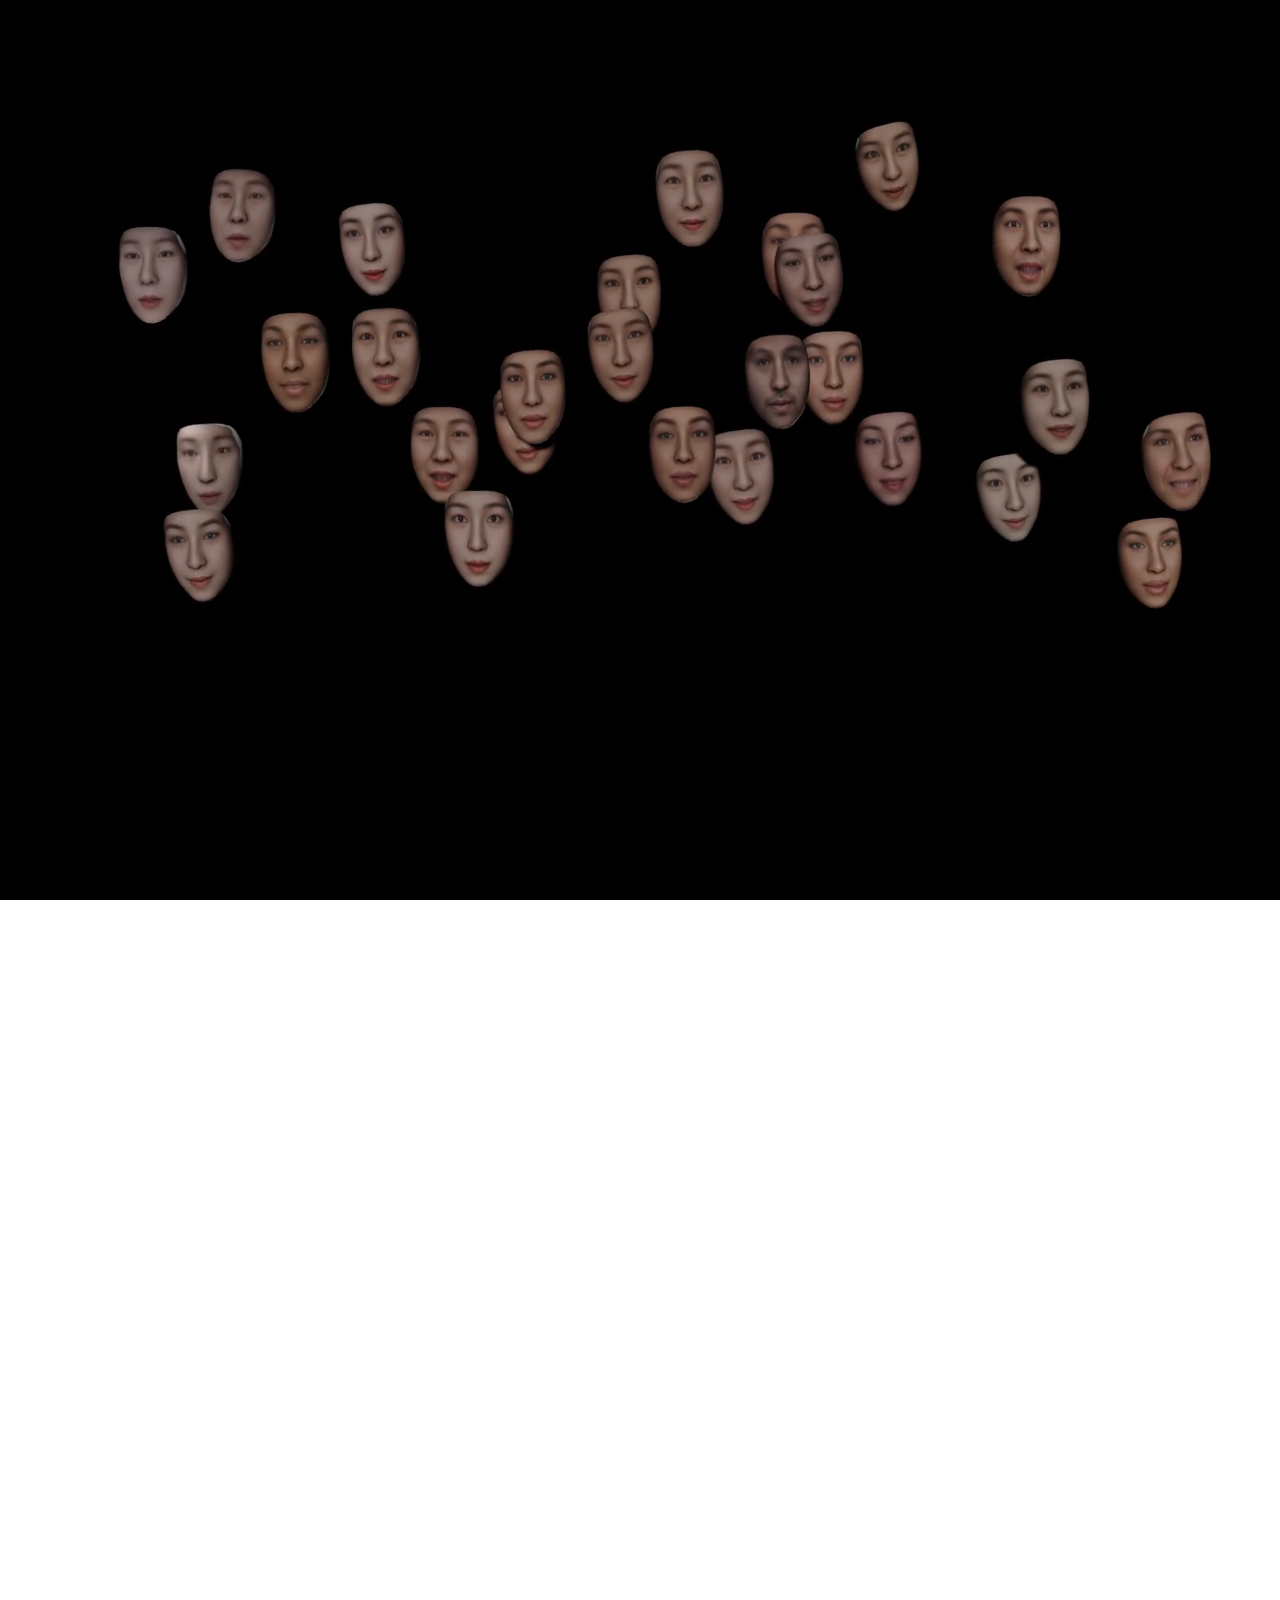
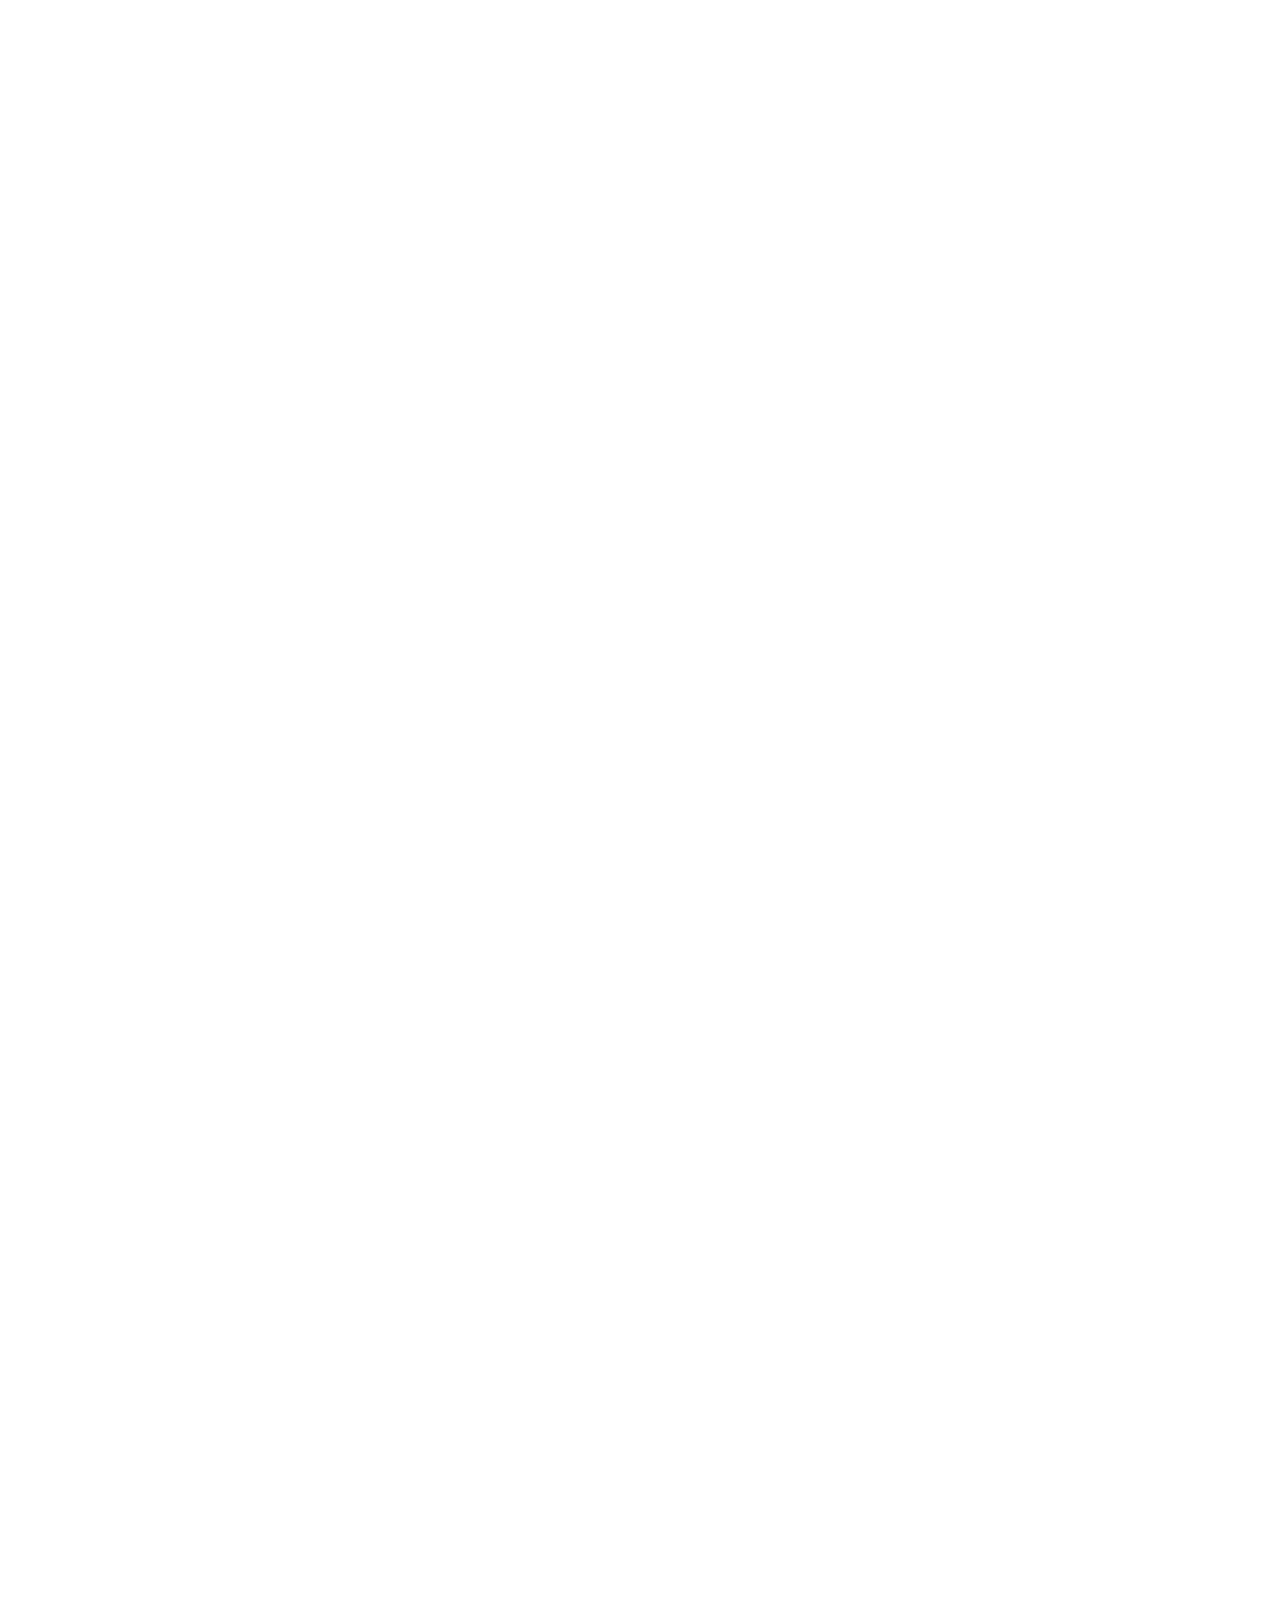
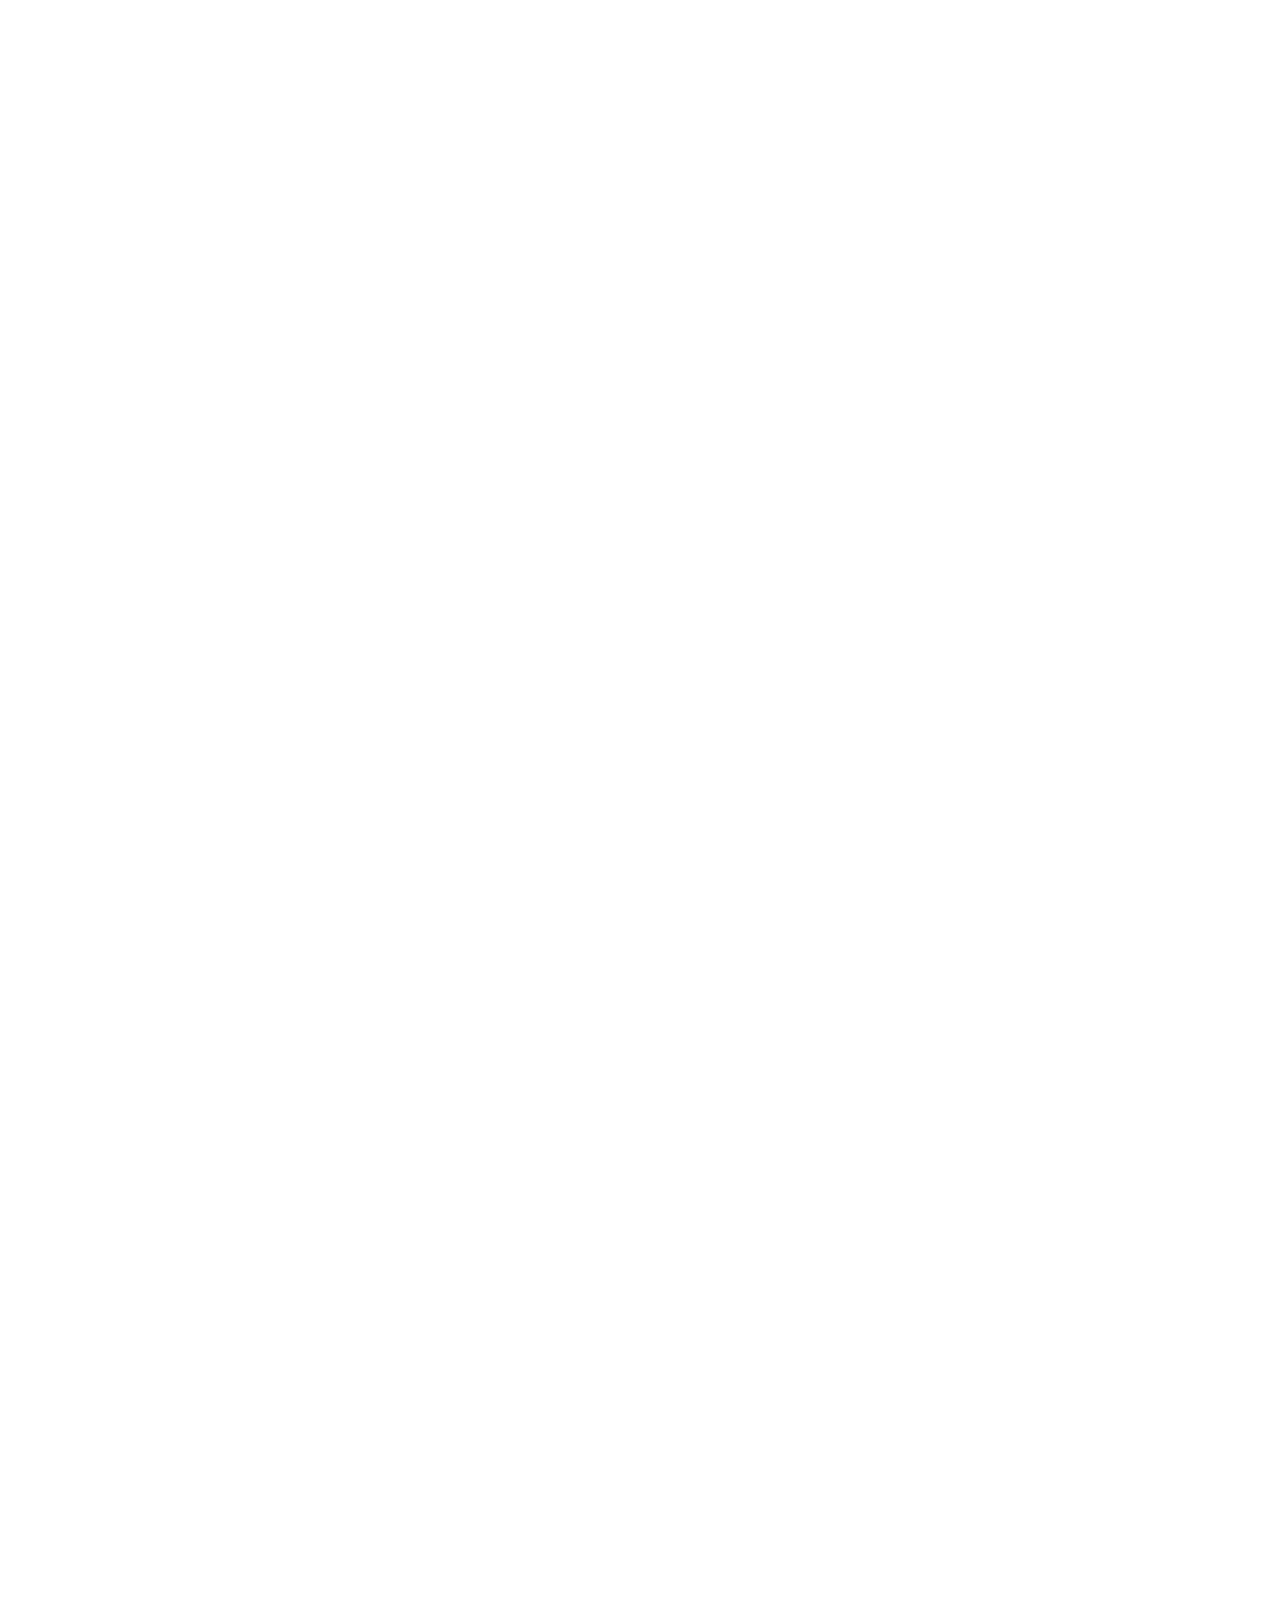
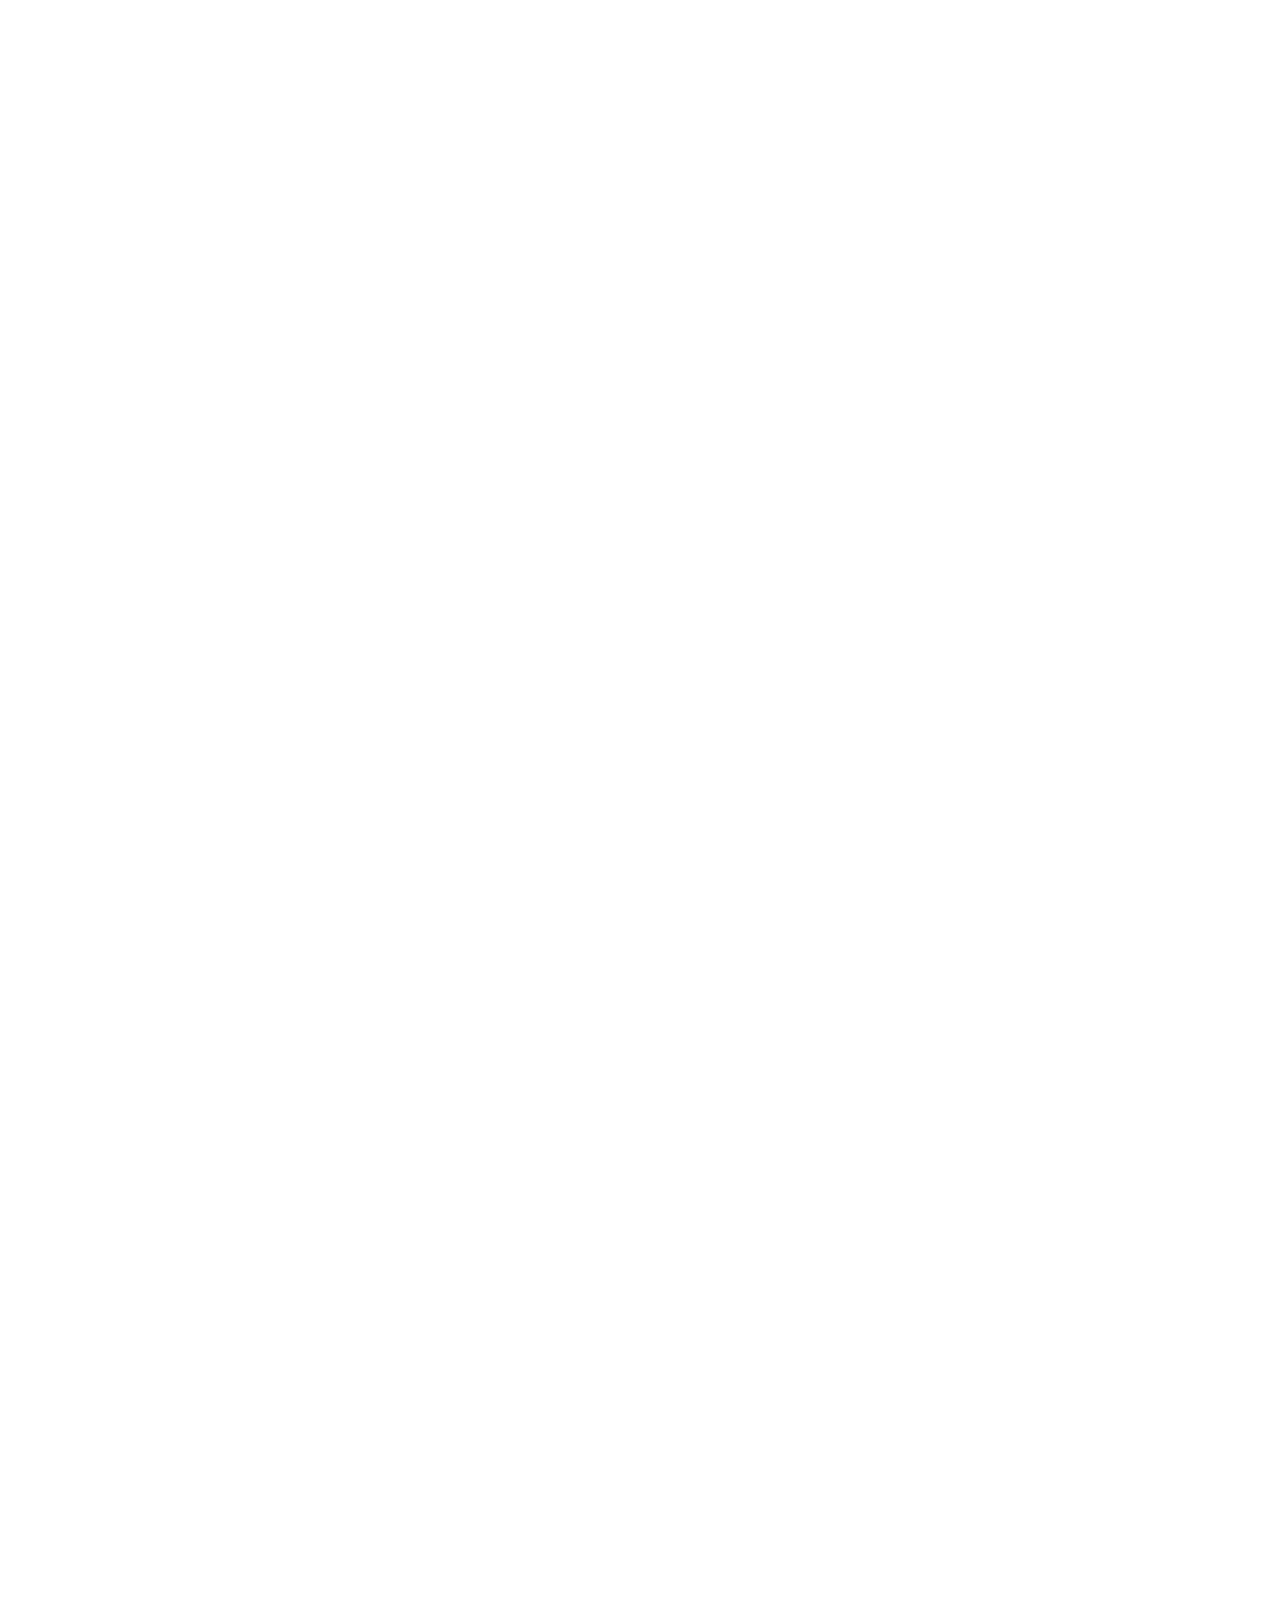
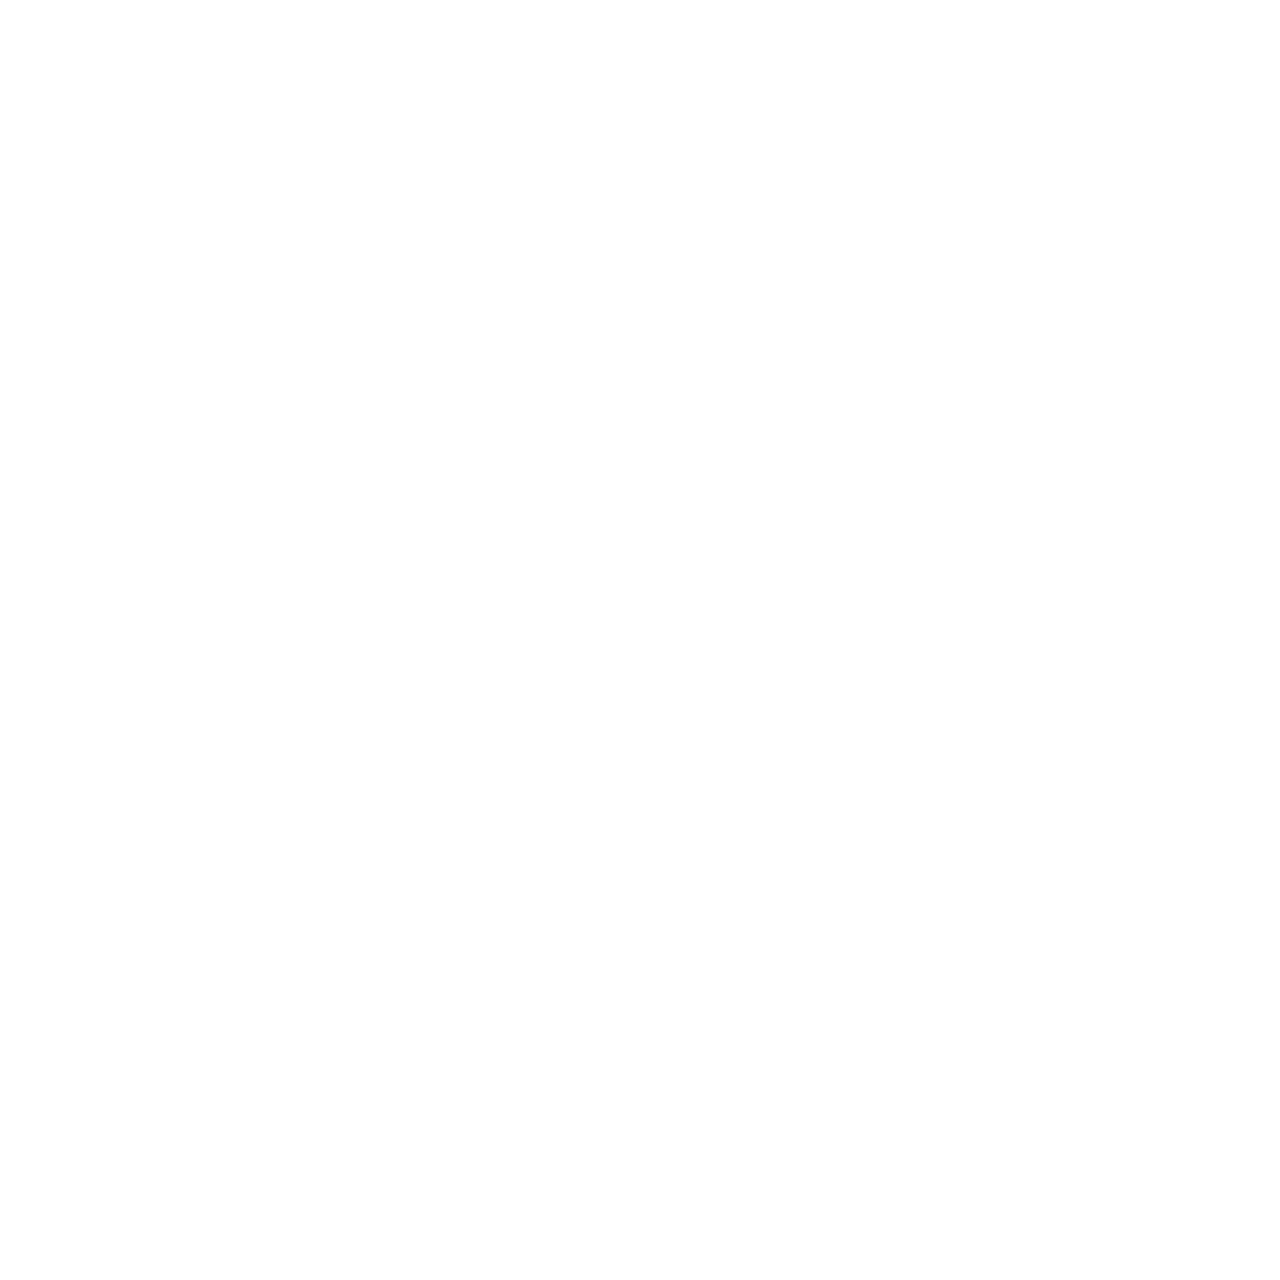
<file: index.html>
<!DOCTYPE html>
<html>
    <head>
        <meta charset="utf-8">
        <meta http-equiv="X-UA-Compatible" content="IE=edge,chrome=1">
        <title>How Platforms See Influencers</title>
<!-- 
Highway Template
https://templatemo.com/tm-520-highway
-->
        <meta name="description" content="">
        <meta name="viewport" content="width=device-width, initial-scale=1">
        <link rel="apple-touch-icon" href="apple-touch-icon.png">

        <link rel="stylesheet" href="css/bootstrap.min.css">
        <link rel="stylesheet" href="css/bootstrap-theme.min.css">
        <link rel="stylesheet" href="css/fontAwesome.css">
        <link rel="stylesheet" href="css/light-box.css">
        <link rel="stylesheet" href="css/templatemo-style.css">

        <link href="https://fonts.googleapis.com/css?family=Kanit:100,200,300,400,500,600,700,800,900" rel="stylesheet">
        <style>
            #video-container, #portfolio {
                background-color:black;
            }
            
            .col-md-4 {
                box-shadow: 1px 2px 4px 2px rgba(255,255,255,0.25);
            }

            .black-container {
                background-color:black;
                position: relative;
                width: 100%;
                height: 100%;
                overflow: hidden;
                z-index: 1;
            }
            .black-container .video-content {
                z-index: 99999;
                position: absolute;
                height: 100%;
                width: 100%;
            }
            .black-container .video-content .inner {
                height: 100%;
                width: 100%;
                display: flex;
                justify-content: center;
                align-items: center;
                flex-flow: column wrap;
            }

            .black-container .video-content .inner h1{
                font-size: 64px;
                color: #fff;
                letter-spacing: 2px;
                font-weight: 500;
                text-align: center;
            }
            .black-container .video-content .inner p {
                color: #fff;
                font-size: 22px;
                font-weight: 200;
                letter-spacing: 1.5px;
                text-align: center;
                padding: 0px 30px;
            }
            
            /* platform logo bling bling */
            .logos {
                display: flex;
                justify-content: center;
                align-items: center;
                margin-top: 100px;
            }

              #apple,
              #twitter,
              #github,
              #facebook,
              #instagram,
              #twitch,
              #youtube,
              #whatsapp,
              #pinterest {
                font-size: 8em;
                background-color: white;
                color: #fff;
                box-shadow: 2px 2px 2px #00000080, 10px 1px 12px #00000080,
                  2px 2px 10px #00000080, 2px 2px 3px #00000080, inset 2px 2px 10px #00000080,
                  inset 2px 2px 10px #00000080, inset 2px 2px 10px #00000080,
                  inset 2px 2px 10px #00000080;
                border-radius: 29px;
                padding: 11px 19px;
                margin: 0 40px;
                animation: animate 3s linear infinite;
                text-shadow: 0 0 50px #0072ff, 0 0 100px #0072ff, 0 0 150px #0072ff,
                  0 0 200px #0072ff;
              }
              #twitter {
                animation-delay: 0.3s;
              }
              #facebook {
                animation-delay: 0.7s;
              }
              #github {
                animation-delay: 0.1s;
              }
              #instagram {
                animation-delay: 0.3s;
              }
              #twitch {
                animation-delay: 0.5s;
              }
              #youtube {
                animation-delay: 0.1s;
              }
              #whatsapp {
                animation-delay: 0.3s;
              }
              #pinterest {
                animation-delay: 0.7s;
              }
              
              @keyframes animate {
                from {
                  filter: hue-rotate(0deg);
                }
                to {
                  filter: hue-rotate(360deg);
                }
              }
        </style>
        <script src="js/vendor/modernizr-2.8.3-respond-1.4.2.min.js"></script>
    </head>

<body>

    <div id="video2-container" class="black-container">
        <video muted preload autoplay="" id="video2" style="width:100%;">
        	<source src="video/3dvideo.mp4" type="video/mp4" /> 
        </video>
    </div>

    <div id="video-container">
        <div class="video-content">
            <div class="inner">
                <h1>How Platforms See Influencers</h1>
                <p>Influencer Ethnography Research Lab (IERLab)</p>
                <p>Hub for Immersive Visualisation and eResearch (HIVE)</p>
                <p>Curtin University</p>
                <div class="scroll-icon">
                    <a class="scrollToNext" data-scrollTo="background-container" href="#"><img src="img/scroll-icon.png" alt=""></a>
                </div>
                <div class="logos">
                    <i class="fa fa-twitter" id="twitter"></i>
                    <i class="fa fa-facebook-square" id="facebook"></i>
                    <i class="fa fa-instagram" id="instagram"></i>
                    <i class="fa fa-youtube" id="youtube"></i>
                    <i class="fa fa-whatsapp" id="whatsapp"></i>
                    <i class="fa fa-pinterest" id="pinterest"></i>
                    <i class="fa fa-twitch" id="twitch"></i>
                </div>    
            </div>
        </div>
    </div>

    <div id="background-container" class="black-container">
        <div class="video-content">
            <div class="inner">
                <h1>WHAT IS AN INFLUENCERS?</h1>
                <br/>
                <p>Influencers are XXX</p>
                <p>We can study influencers by their:</p>
                <p>Format: Blogger, Streamers, BJs</p>
                <p>Platform: Instagrammer, TikTokers, YouTuber</p>
                <p>Concept: Internet Celebrities, Micro-Celebrities, Creator, Influencers</p>
                <br/>
                <p>There are over 51 million YouTuber  in the world in 2022</p>
                <p>29,000 YouTuber have over 1 million subscribers</p>
                <p>Around 3.7M new videos are uploaded to YouTube everyday</p>
                <p>YouTuber makes $3~$5 per every 1,000 views their videos get</p>
                <br/>
                <p>What comes to mind when you think about influencers?</p>
                <div class="scroll-icon">
                    <a class="scrollToNext" data-scrollTo="video1-container" href="#"><img src="img/scroll-icon.png" alt=""></a>
                </div>    
            </div>
        </div>
    </div>

    <div id="video1-container" class="black-container">
        <iframe id="vidview" src="2dvideoviewer.html" width="100%" height="100%" style="border:none;" ></iframe>
    </div>

    <div id="background2-container" class="black-container">
        <div class="video-content">
            <div class="inner">
                <h1>DO YOU RECOGNIZE ANY OF THESE PEOPLE?</h1>
                <br/>
                <p>These 27 faces are virtual humans</p> 
                <p>We created them as composite faces through a combination of qualitative ethnographic and quantitative computational methods</p>
                <p>They represent the 'average' looking Influencer on the most popular genres on nine platforms</p>
                <br/>
                <p>Everyone's impression of influencers and internet pop culture is created through personal taste and media consumption</p>
                <p>However, platforms play an important role in shaping these impressions through their inherent algorithmic sorting and recommendation systems</p>
                <br/>
                <p>Do these virtual influencers match your expectation of what influencers look like?</p>
                <div class="scroll-icon">
                    <a class="scrollToNext" data-scrollTo="methods-container" href="#"><img src="img/scroll-icon.png" alt=""></a>
                </div>    
            </div>
        </div>
    </div>

    <div id="methods-container" class="black-container">
        <div class="video-content">
            <div class="inner">
                <h1>OUR PROJECT</h1>
                <br/>
                <p>We studied 9 popular short video, long video, and livestream video platforms from Silicon Valley and the East Asian region: AfreecaTV, Bigo, Bilibili, Instagram, Kakao, TikTok, Twitch, Xiaohongshu and YouTube</p>
                <p>Focusing on the top 3 genres of each platform, we conduct image capture, cropping, averaging, texture smoothening, and modeling to create 3D virtual influencers that represent the most popular 'face' on the platform</p>
                <p>In this pilot study, we focus on skin tone and gender composites</p>
                <br/>
                <p>Check out our 27 virtual influencers from nine platforms</p>
                <div class="scroll-icon">
                    <a class="scrollToNext" data-scrollTo="portfolio" href="#"><img src="img/scroll-icon.png" alt=""></a>
                </div>    
            </div>
        </div>
    </div>
    <div class="grid-portfolio" id="portfolio" >
        <div class="container">
            <div class="row">
                <div class="col-md-4 col-sm-6">
                    <div class="portfolio-item" onclick="rendering('youtube')">
                        <div class="thumb">
                            <div class="hover-effect">
                                <div class="hover-content">
                                    <h1>Youtube</h1>
                                    <p id="youtube_logo"></p>
                                </div>
                            </div>
                            <div class="image">
                                <img src="img/logo/youtube_logo.png">
                            </div>
                        </div>
                    </div>
                </div>
                <div class="col-md-4 col-sm-6">
                    <div class="portfolio-item" onclick="rendering('tiktok')">
                        <div class="thumb">
                            <div class="hover-effect">
                                <div class="hover-content">
                                    <h1>TikTok</h1>
                                    <p id="tiktok_logo"></p>
                                </div>
                            </div>
                            <div class="image">
                                <img src="img/logo/tiktok_logo.png">
                            </div>
                        </div>
                    </div>
                </div>
                <div class="col-md-4 col-sm-6">
                    <div class="portfolio-item" onclick="rendering('bilibili')">
                        <div class="thumb">
                            <div class="hover-effect">
                                <div class="hover-content">
                                    <h1>BiliBili</h1>
                                    <p id="bilibili_logo"></p>
                                </div>
                            </div>
                            <div class="image">
                                <img src="img/logo/bilibili_logo.png">
                            </div>
                        </div>
                    </div>
                </div>
                <div class="col-md-4 col-sm-6">
                    <div class="portfolio-item" onclick="rendering('twitch')">
                        <div class="thumb">
                            <div class="hover-effect">
                                <div class="hover-content">
                                    <h1>Twitch</h1>
                                    <p id="twitch_logo"></p>
                                </div>
                            </div>
                            <div class="image">
                                <img src="img/logo/twitch_logo.webp">
                            </div>
                        </div>
                    </div>
                </div>
                <div class="col-md-4 col-sm-6">
                    <div class="portfolio-item" onclick="rendering('bigo')">
                        <div class="thumb">
                            <div class="hover-effect">
                                <div class="hover-content">
                                    <h1>Bigo</h1>
                                    <p id="bigo_logo"></p>
                                </div>
                            </div>
                            <div class="image">
                                <img src="img/logo/bigo_logo.png">
                            </div>
                        </div>
                    </div>
                </div>
                <div class="col-md-4 col-sm-6">
                    <div class="portfolio-item" onclick="rendering('afreecatv')">
                        <div class="thumb">
                            <div class="hover-effect">
                                <div class="hover-content">
                                    <h1>AfreecaTV</h1>
                                    <p id="afreecatv_logo"></p>
                                </div>
                            </div>
                            <div class="image">
                                <img src="img/logo/afreecatv_logo.png">
                            </div>
                        </div>
                    </div>
                </div>
                <div class="col-md-4 col-sm-6">
                    <div class="portfolio-item" onclick="rendering('instagram')">
                        <div class="thumb">
                            <div class="hover-effect">
                                <div class="hover-content">
                                    <h1>Instagram</h1>
                                    <p id="instagram_logo"></p>
                                </div>
                            </div>
                            <div class="image">
                                <img src="img/logo/instagram_logo.webp">
                            </div>
                        </div>
                    </div>
                </div>
                <div class="col-md-4 col-sm-6">
                    <div class="portfolio-item" onclick="rendering('xiaohongshu')">
                        <div class="thumb">
                            <div class="hover-effect">
                                <div class="hover-content">
                                    <h1>Xiaohongshu</h1>
                                    <p id="xiaohongshu_logo"></p>
                                </div>
                            </div>
                            <div class="image">
                                <img src="img/logo/xiaohongshu_logo.png">
                            </div>
                        </div>
                    </div>
                </div>
                <div class="col-md-4 col-sm-6">
                    <div class="portfolio-item" onclick="rendering('kakaostory')">
                        <div class="thumb">
                            <div class="hover-effect">
                                <div class="hover-content">
                                    <h1>kakaostory</h1>
                                    <p id="kakaostory_logo"></p>
                                </div>
                            </div>
                            <div class="image">
                                <img src="img/logo/kakaostory_logo.png">
                            </div>
                        </div>
                    </div>
                </div>
            </div>
            <!-- <div class="row">
                <div class="col-md-12">
                    <div class="load-more-button">
                        <a href="#">Load More</a>
                    </div>
                </div>
            </div> -->
        </div>
    </div>

    <div id="conclusion-container" class="black-container">
        <div class="video-content">
            <div class="inner">
                <h1>SUMMARY</h1>
                <p>In our project, we found that XXX</p>
                <p>This has impacts on platforms, influencers, and everyday viewers, because XXX</p>
                <p>We make the following recommendations:
                    Platforms should XXX
                    Influencers should XXX
                    Everyday viewers should XXX
                </p>
                <div class="scroll-icon">
                    <a class="scrollToNext" data-scrollTo="video2-container" href="#"><img src="img/scroll-up-icon.png" alt=""></a>
                </div>    
            </div>
        </div>
    </div>

    <footer>
        <div class="container-fluid">
            <div class="col-md-12">
                <p>Copyright &copy; Bobae Bak, 2022 HIVE Summer Intern | Professor Crystal Abidin, IERLab | Carley Tilett, HIVE</p>
            </div>
        </div>
    </footer>


    <script>
        var vid2Played = 0;

        // set the description below the logo from the json file
        function setPoster() {
            fetch("analysis.json")
            .then((response) => response.json())
            .then((data) => {
                let platforms = Object.keys(data.logo_platform_info);
                platforms.forEach(platform => {
                    let logoComp = document.getElementById(platform+"_logo");
                    logoComp.innerHTML = data.logo_platform_info[platform];
                });
            });
        }
        setPoster();

        // 3d video setting
        var vid2 = document.getElementById("video2");
        vid2.addEventListener('ended', (event) => {
            if (vid2Played == 0) {
                document.getElementById( "video-container" ).scrollIntoView();
                vid2.play();
                vid2Played = 1;
            } else {
                vid2.play();
            }
        });


        var isClick = false;
        // sending rendering page
        function rendering(platform) {
            //var openNewWindow = window.open("about:blank");
            //openNewWindow.location.href = "modelviewer.html?" + platform;
            
            const popupSize = 1200;
            const windowSize = window.screen.width;
            var url = "modelviewer.html?" + platform;
            var status = "width=1300, height=1000, left="+windowSize;
            window.open(url, platform, status);
        }

        // add scroll event 
        var oldScrollY = 0;
        document.body.addEventListener("scroll", (event) => {
            lastScrollTop = window.scrollY;    

            if (document.body.scrollTop > oldScrollY) { // scroll down
                //document.getElementById( 'portfolio' ).scrollIntoView();
                
            } else if(document.body.scrollTop < oldScrollY) {   // scroll up
                //document.getElementById( 'video-container' ).scrollIntoView();
            }
            
            oldScrollY = document.body.scrollTop;
          }, false);

    </script>

    

    <!-- something good idea : https://codesandbox.io/s/3d-hover-effect-hqy6h?file=/src/index.js:251-1055 -->
    


    <script src="https://ajax.googleapis.com/ajax/libs/jquery/1.11.2/jquery.min.js"></script>
    <script>window.jQuery || document.write('<script src="js/vendor/jquery-1.11.2.min.js"><\/script>')</script>

    <script src="js/vendor/bootstrap.min.js"></script>
    
    <script src="js/plugins.js"></script>
    <script src="js/main.js"></script>

    <script>
        // Intro to Background section move
        $('a.scrollToNext').on('click', function(){
            // data-scrollTo = section scrolling to name
            var scrollTo = $(this).attr('data-scrollTo');
            
            // animate and scroll to the sectin 
            $('body, html').animate({
                "scrollTop": document.querySelector("#"+scrollTo).offsetTop
            }, 1000 );
            //document.getElementById( scrollTo ).scrollIntoView({ behavior: 'smooth' });
         
            return false;
            
        });

    </script>

</body>
</html>
</file>
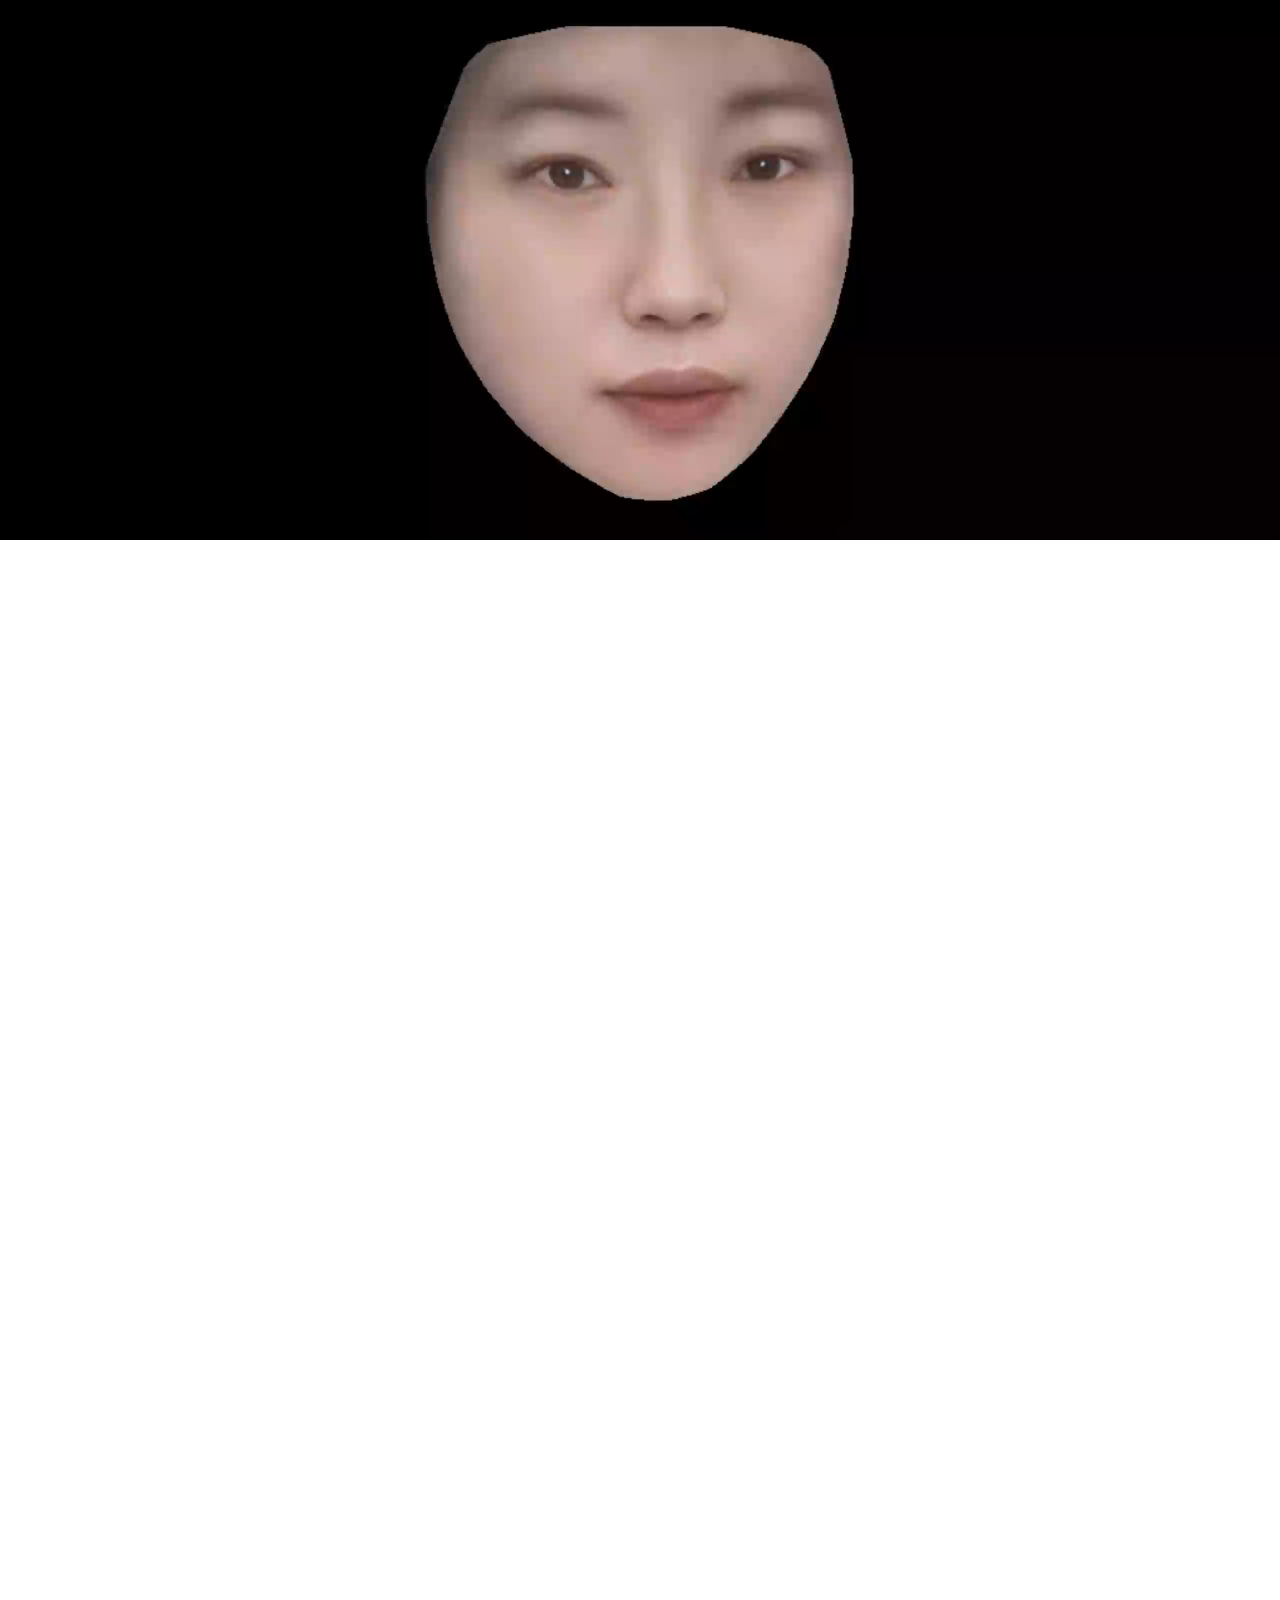
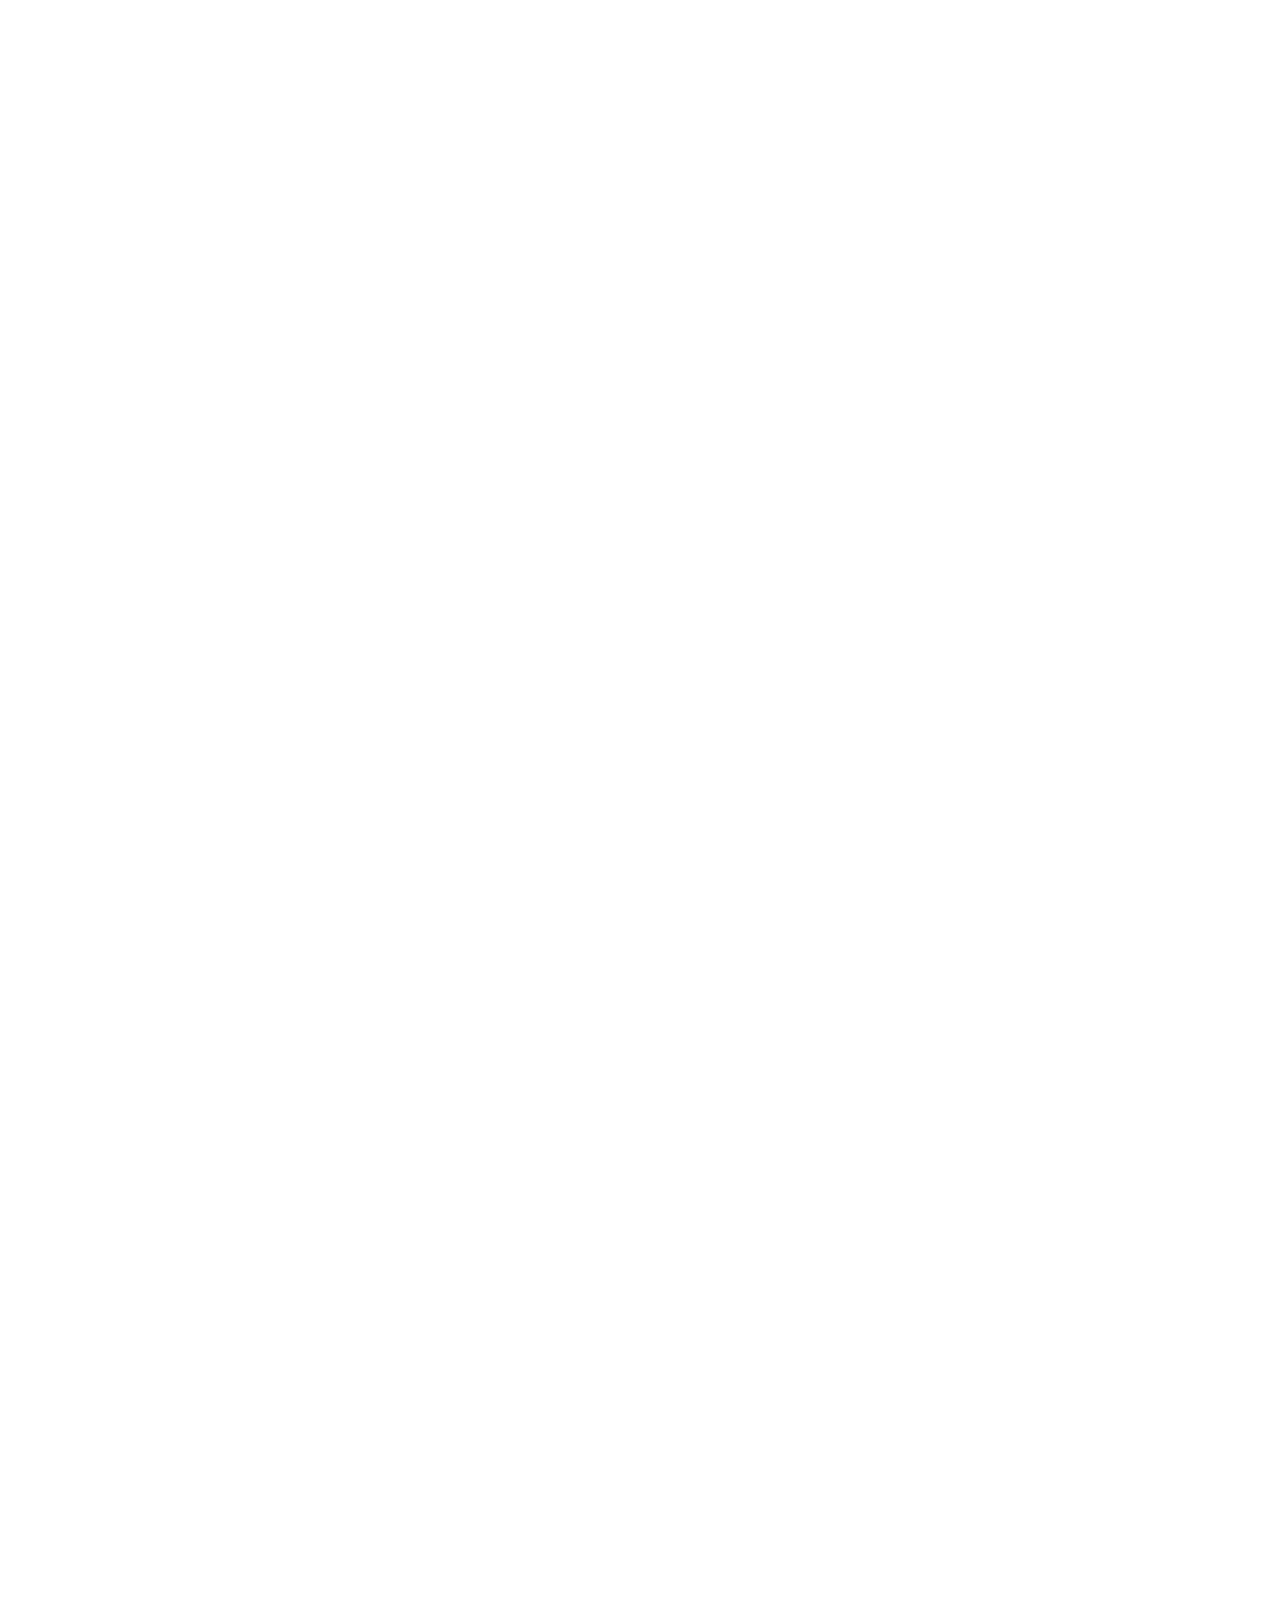
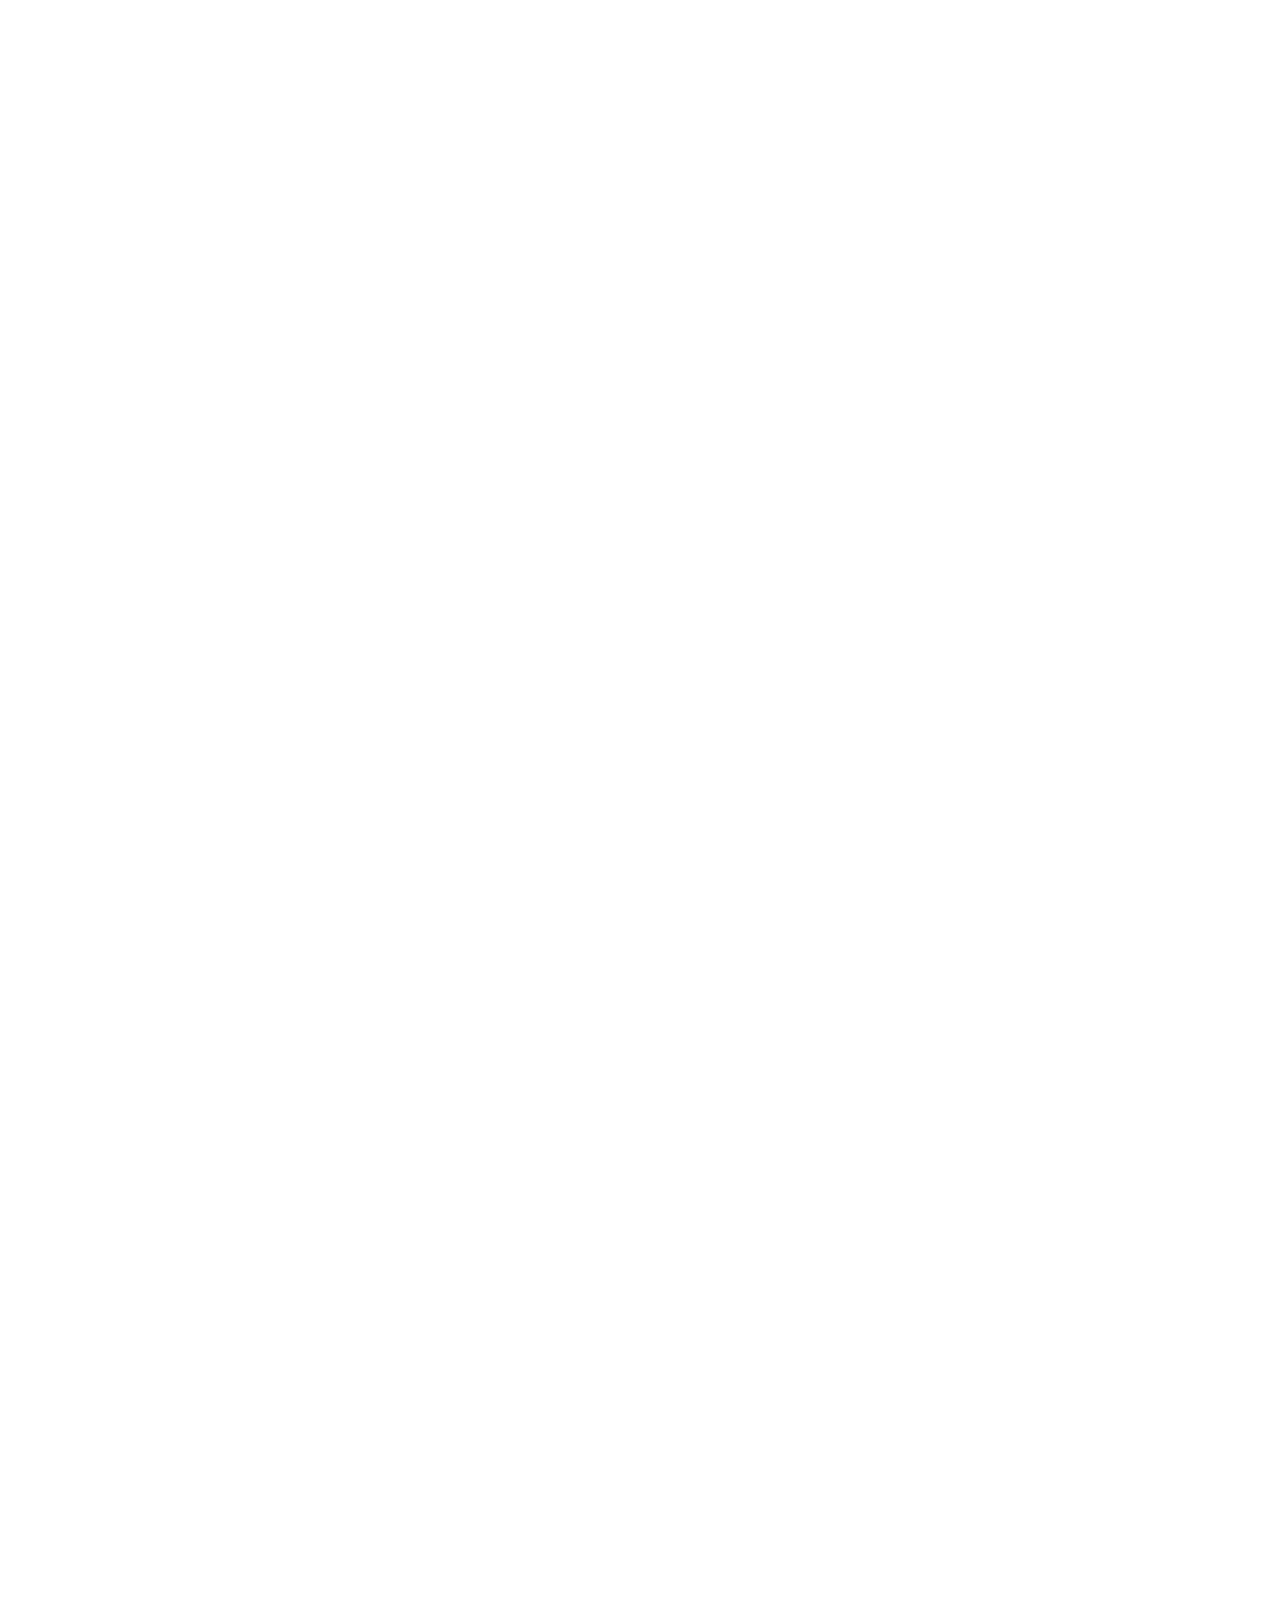
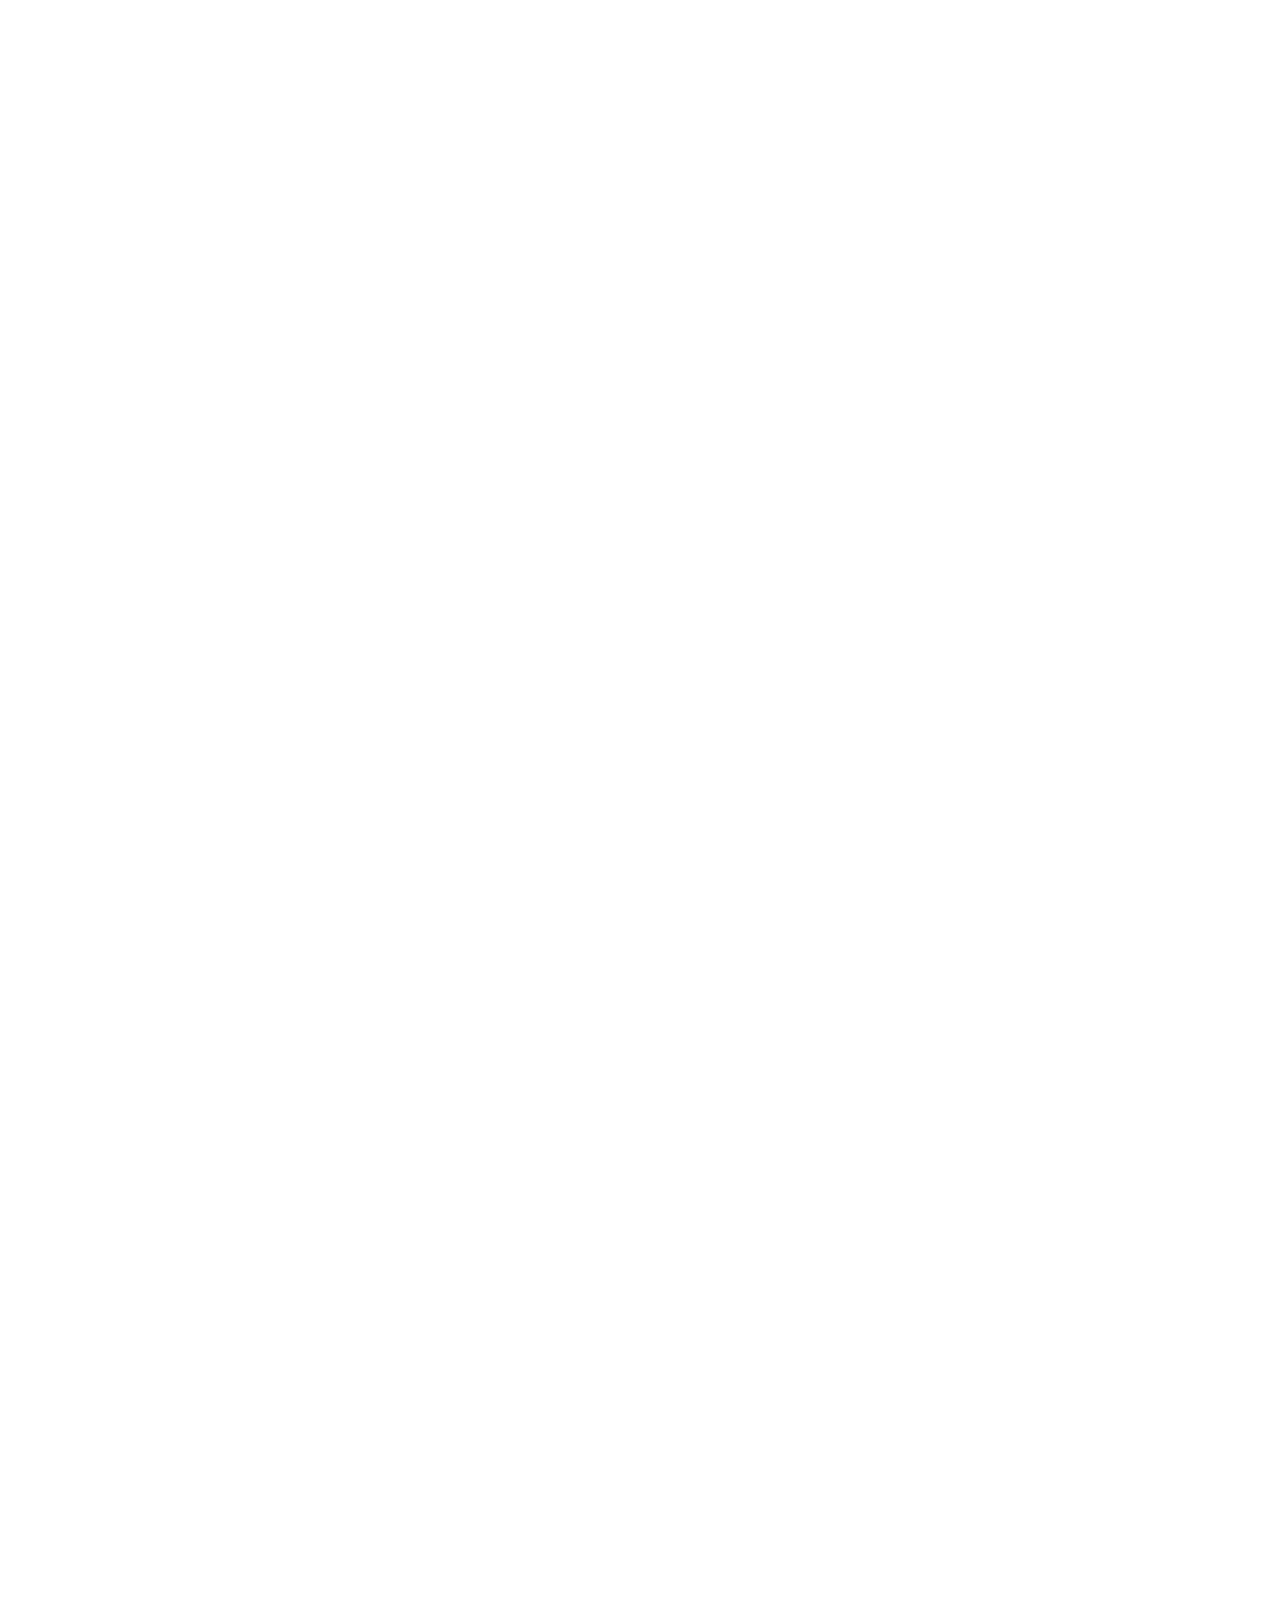
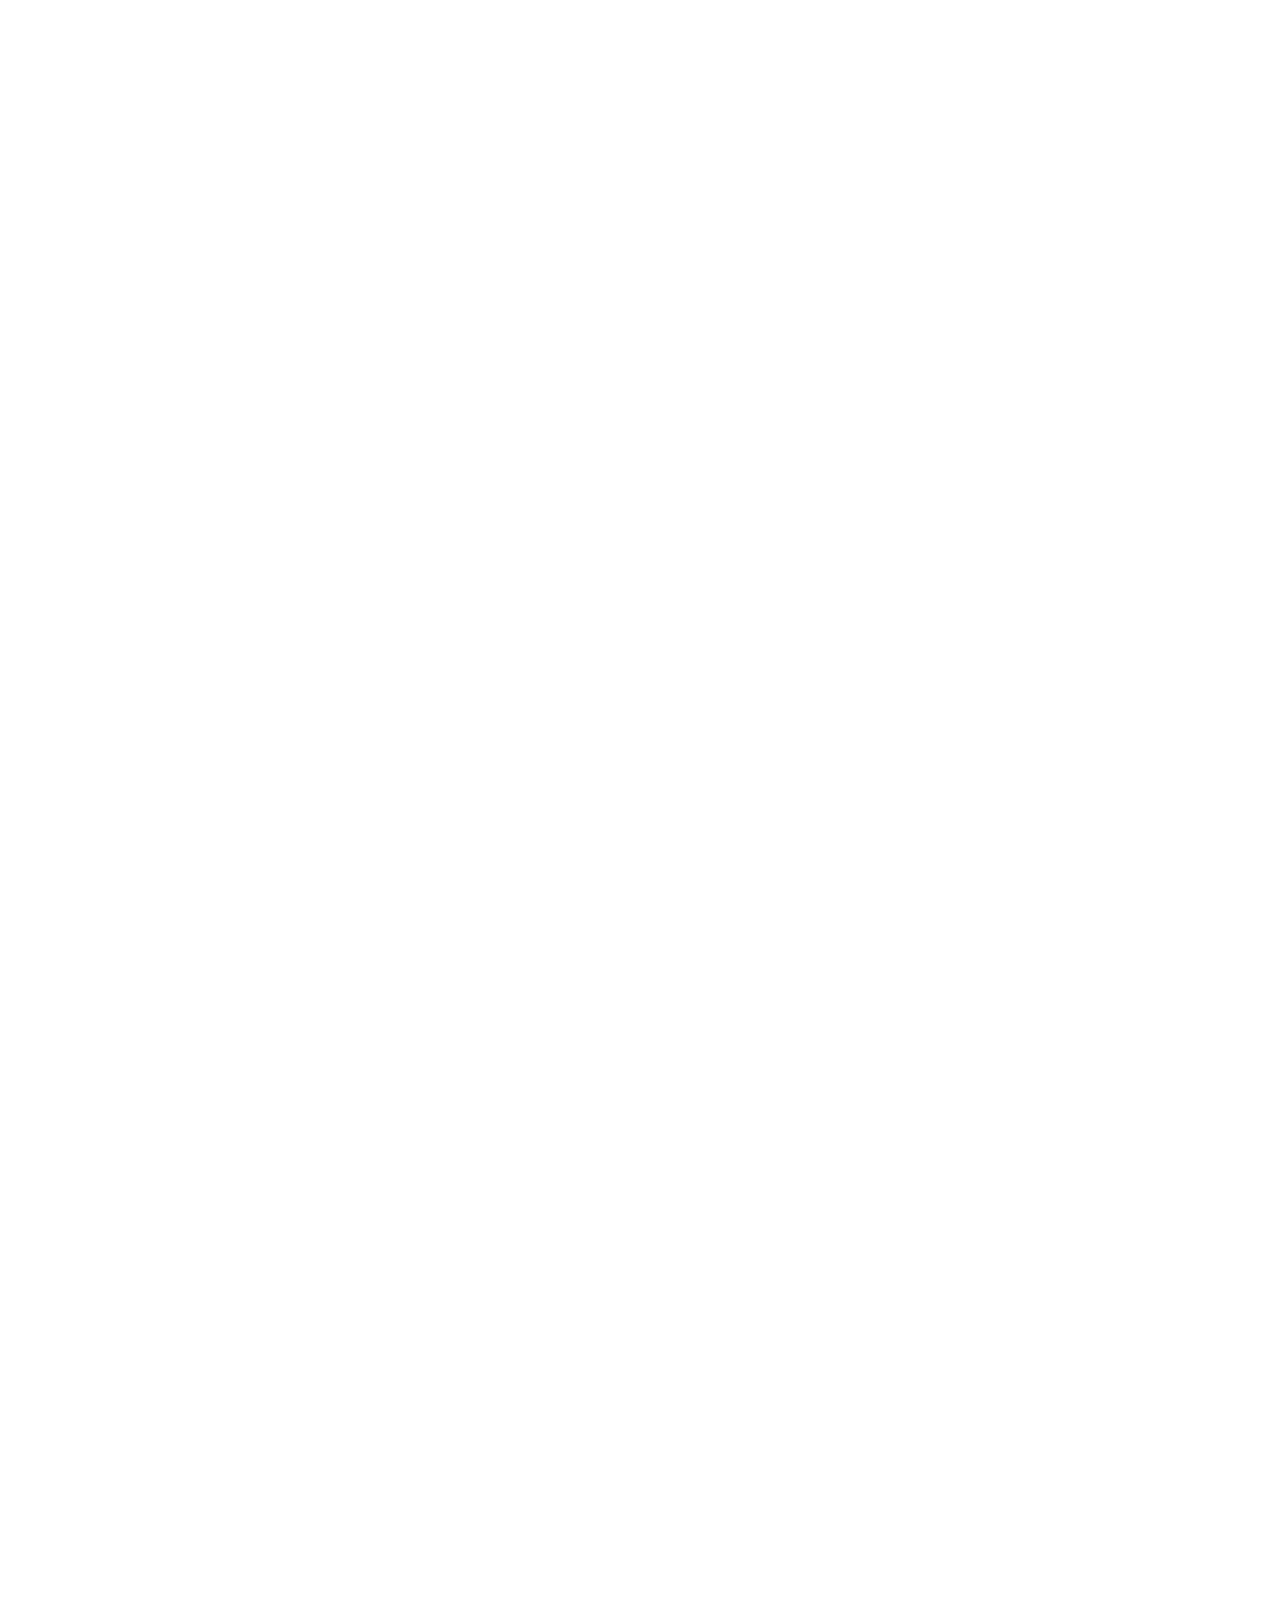
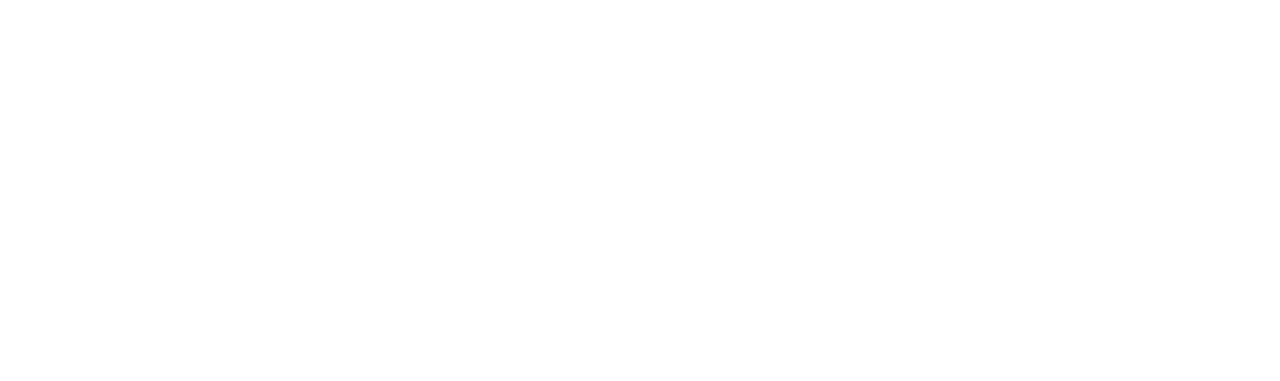
<file: 2dvideoviewer.html>
﻿<!DOCTYPE html>

<html lang="en" xmlns="http://www.w3.org/1999/xhtml">
<head>
    <meta charset="UTF-8">
    <style>
        
        #set-height {
            display: block;
        }

        #v0 {
            position: fixed;
            top: 0;
            left: 0;
            width: 100%;
        }

        /* Hiding scrollbar for IE, Edge and Firefox */
        #v0 {
          
        }

        /* Hiding scrollbar for Chrome, Safari and Opera */
        p font-family helvetica {
            font-size: 24px;
        }

        body {
            scrollbar-width: none; /* Firefox */
            -ms-overflow-style: none; /* IE and Edge */
        }
        body::-webkit-scrollbar {
            display: none;
        }
    </style>

    <script>
        window.console = window.console || function (t) { };
    </script>
    <script>
        if (document.location.search.match(/type=embed/gi)) {
            window.parent.postMessage("resize", "*");
        }
    </script>


</head>
<body translate="no">
    <div id="set-height" style="height: 8357px; overflow: hidden; overflow-x: hidden; overflow-Y: hidden;"></div>
    <p id="time"></p>
    <video id="v0" tabindex="0">
    <!-- <video id="v0" tabindex="0" autobuffer="autobuffer" preload="preload"> -->
        <source type="video/mp4; codecs=&quot;avc1.42E01E, mp4a.40.2&quot;" src="video/Remap1.mp4">
    </video>



    <script src="https://cpwebassets.codepen.io/assets/common/stopExecutionOnTimeout-2c7831bb44f98c1391d6a4ffda0e1fd302503391ca806e7fcc7b9b87197aec26.js"></script>


    <script id="rendered-js">
        var frameNumber = 0, // start video at frame 0
            // lower numbers = faster playback
            playbackConst = 500,
            // get page height from video duration
            setHeight = document.getElementById("set-height"),
            // select video element
            vid = document.getElementById('v0');

        // dynamically set the page height according to video length
        vid.addEventListener('loadedmetadata', function () {
            //setHeight.style.height = Math.floor(vid.duration) * playbackConst + "px";
        });

        // Use requestAnimationFrame for smooth playback
        function scrollPlay() {
            var renderLoop = function () {
                requestAnimationFrame(function () {
                    vid.currentTime = window.pageYOffset / playbackConst;
                    renderLoop();
                });
            };
            renderLoop();

            //var frameNumber = window.pageYOffset / playbackConst;
            //vid.currentTime = frameNumber;
            //window.requestAnimationFrame(scrollPlay);
        }

        window.requestAnimationFrame(scrollPlay);
                //# sourceURL=pen.js
    </script>

</body>
</html>
</file>
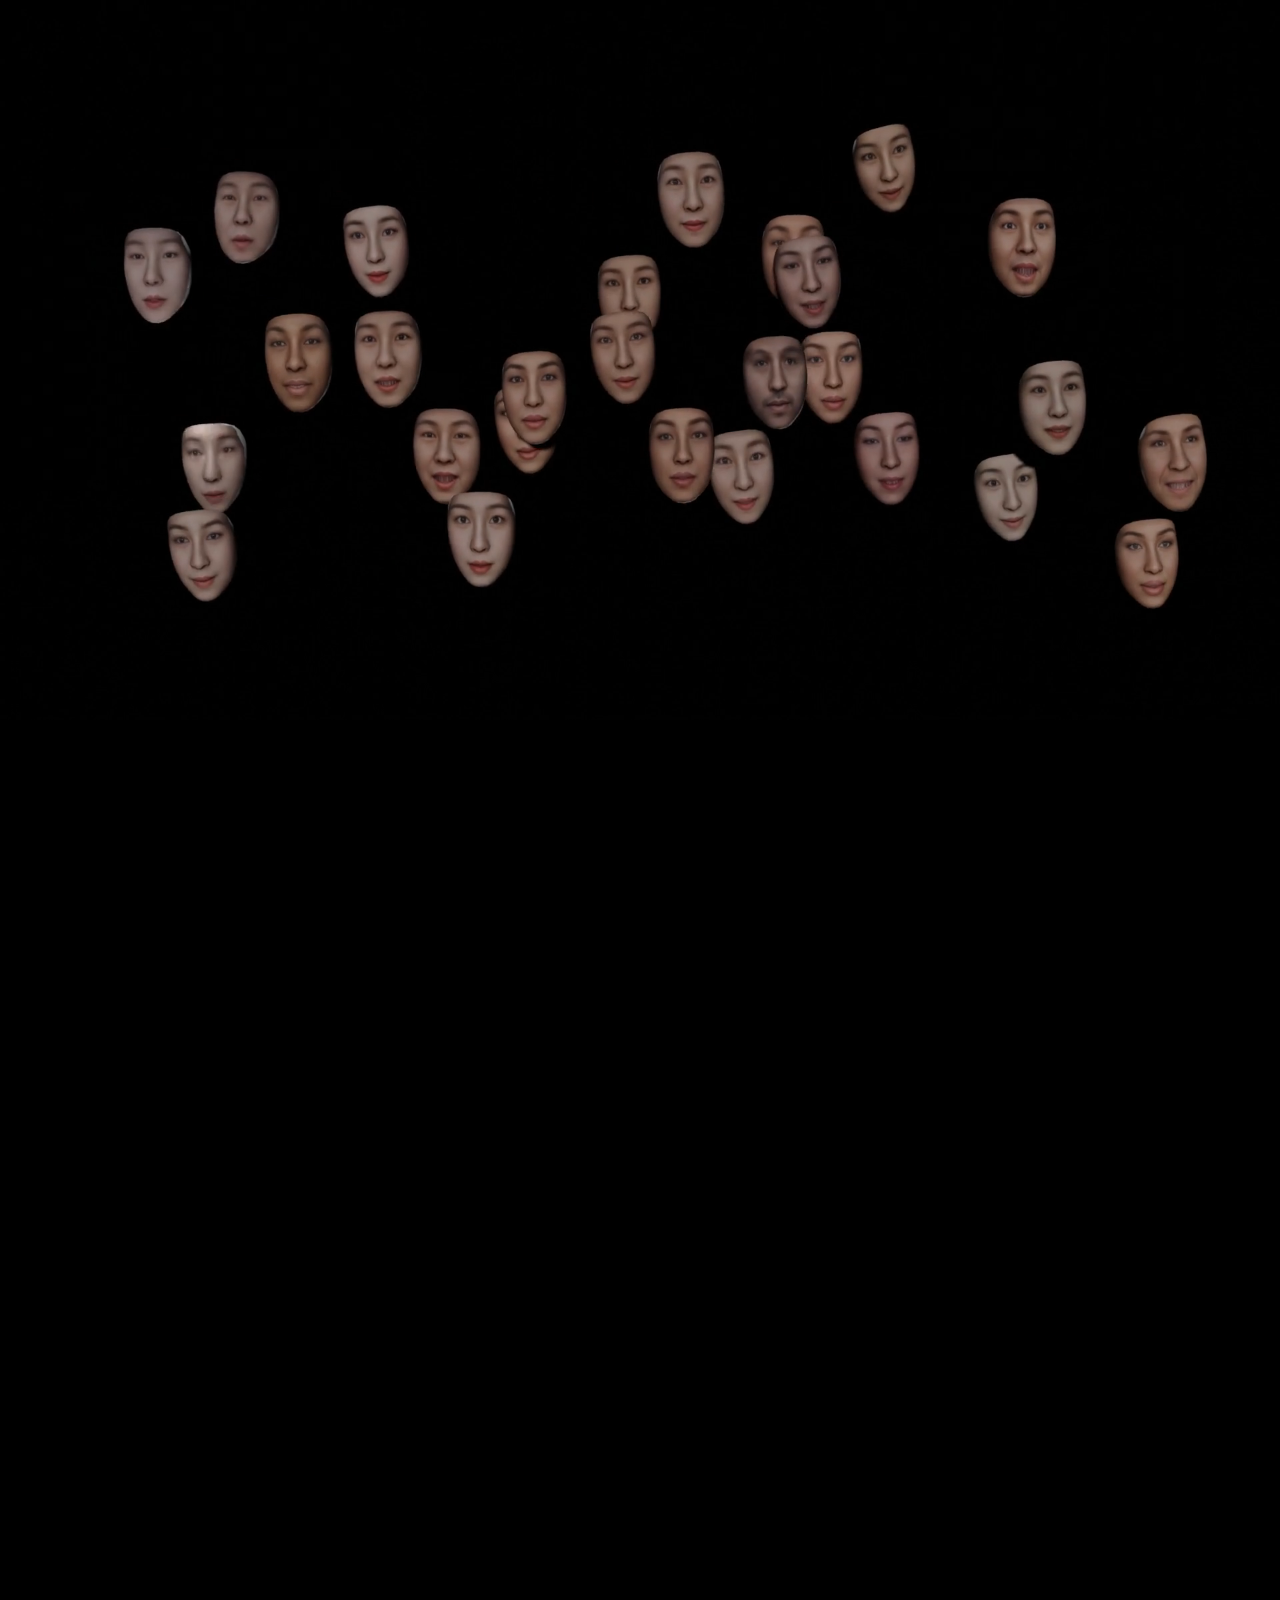
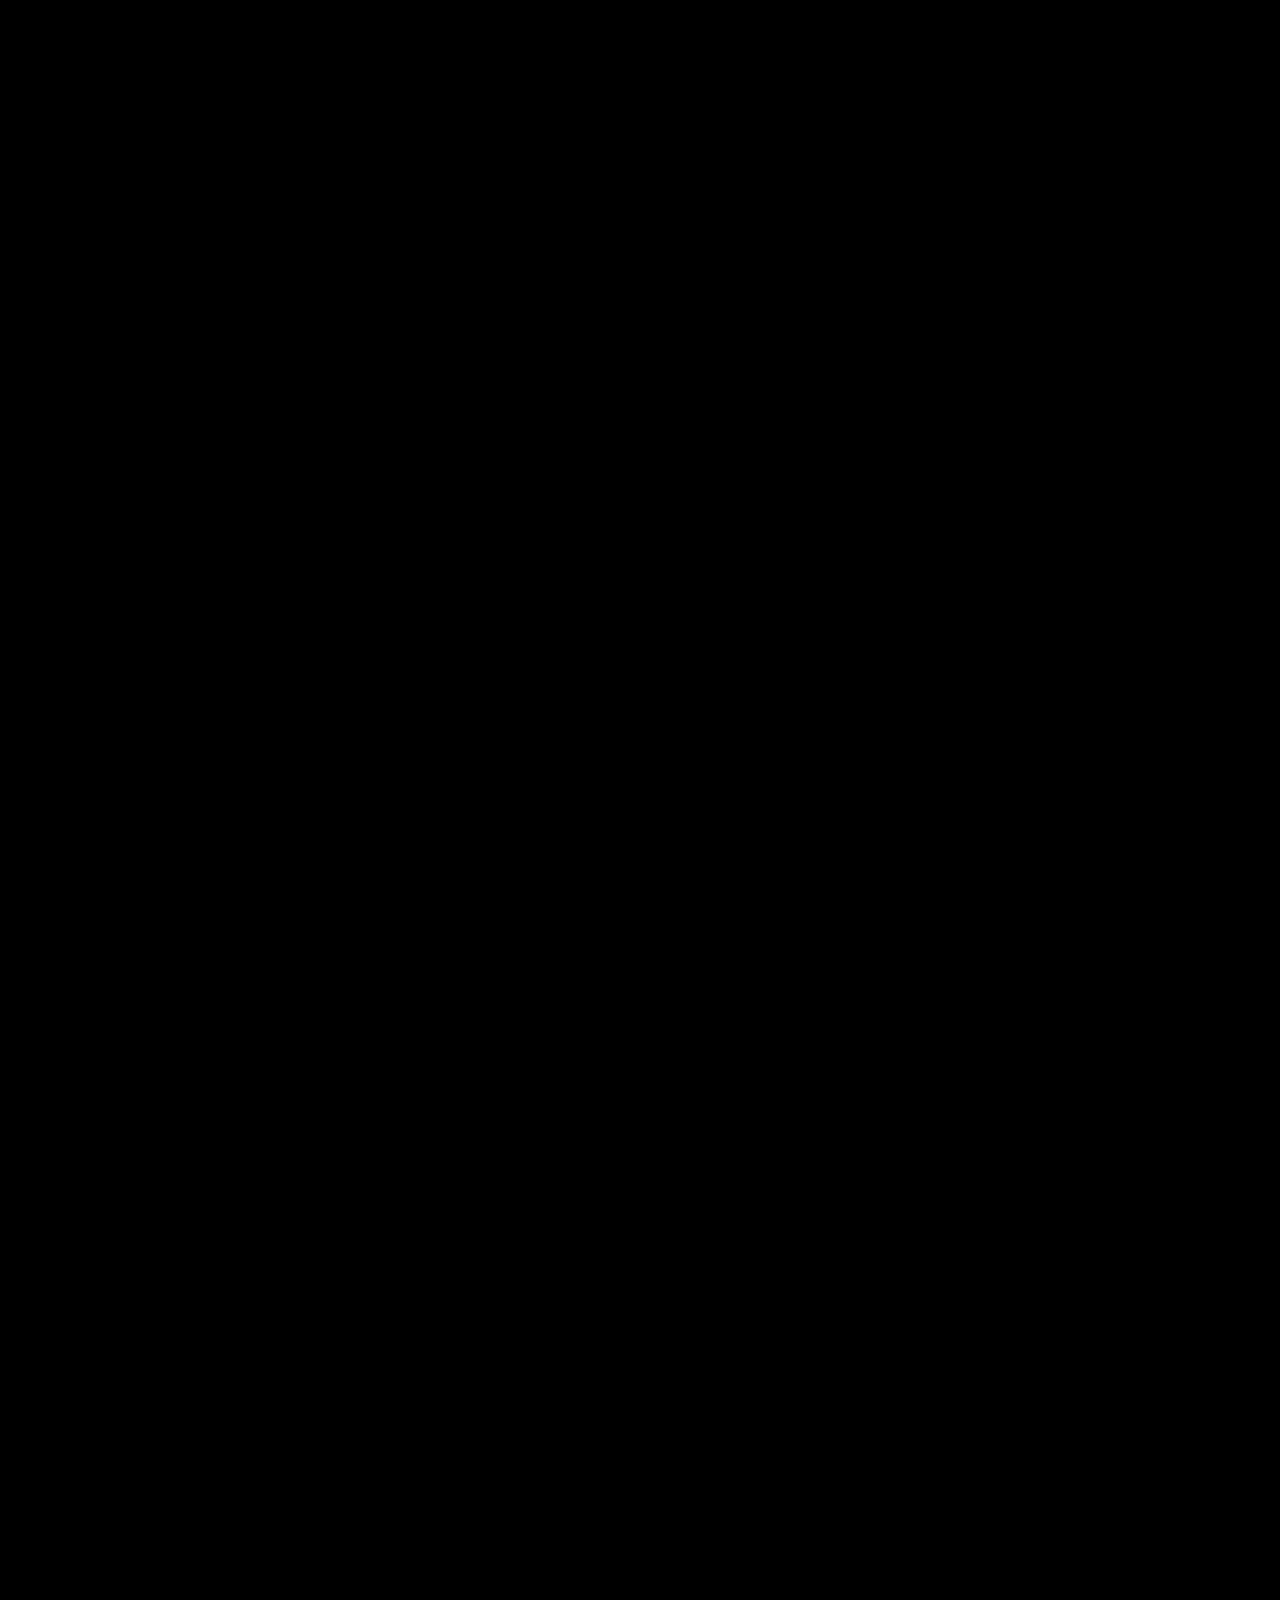
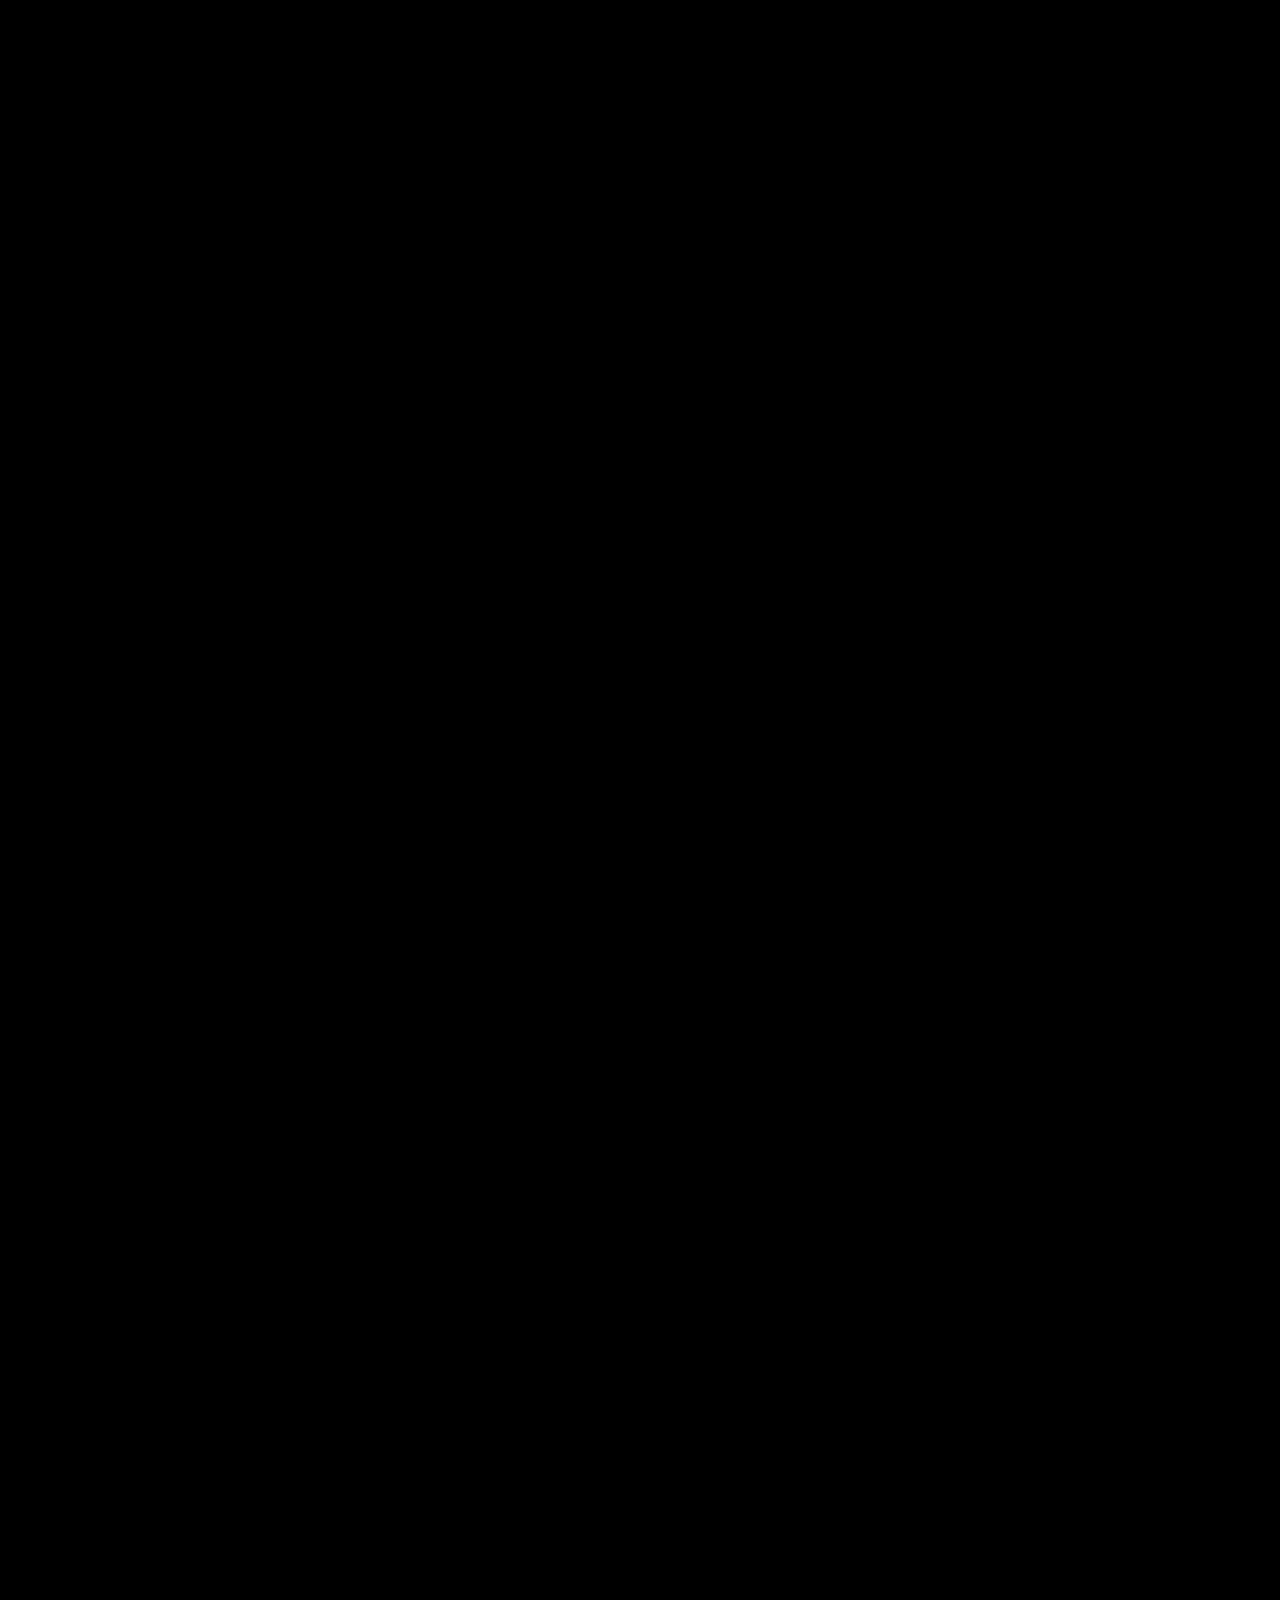
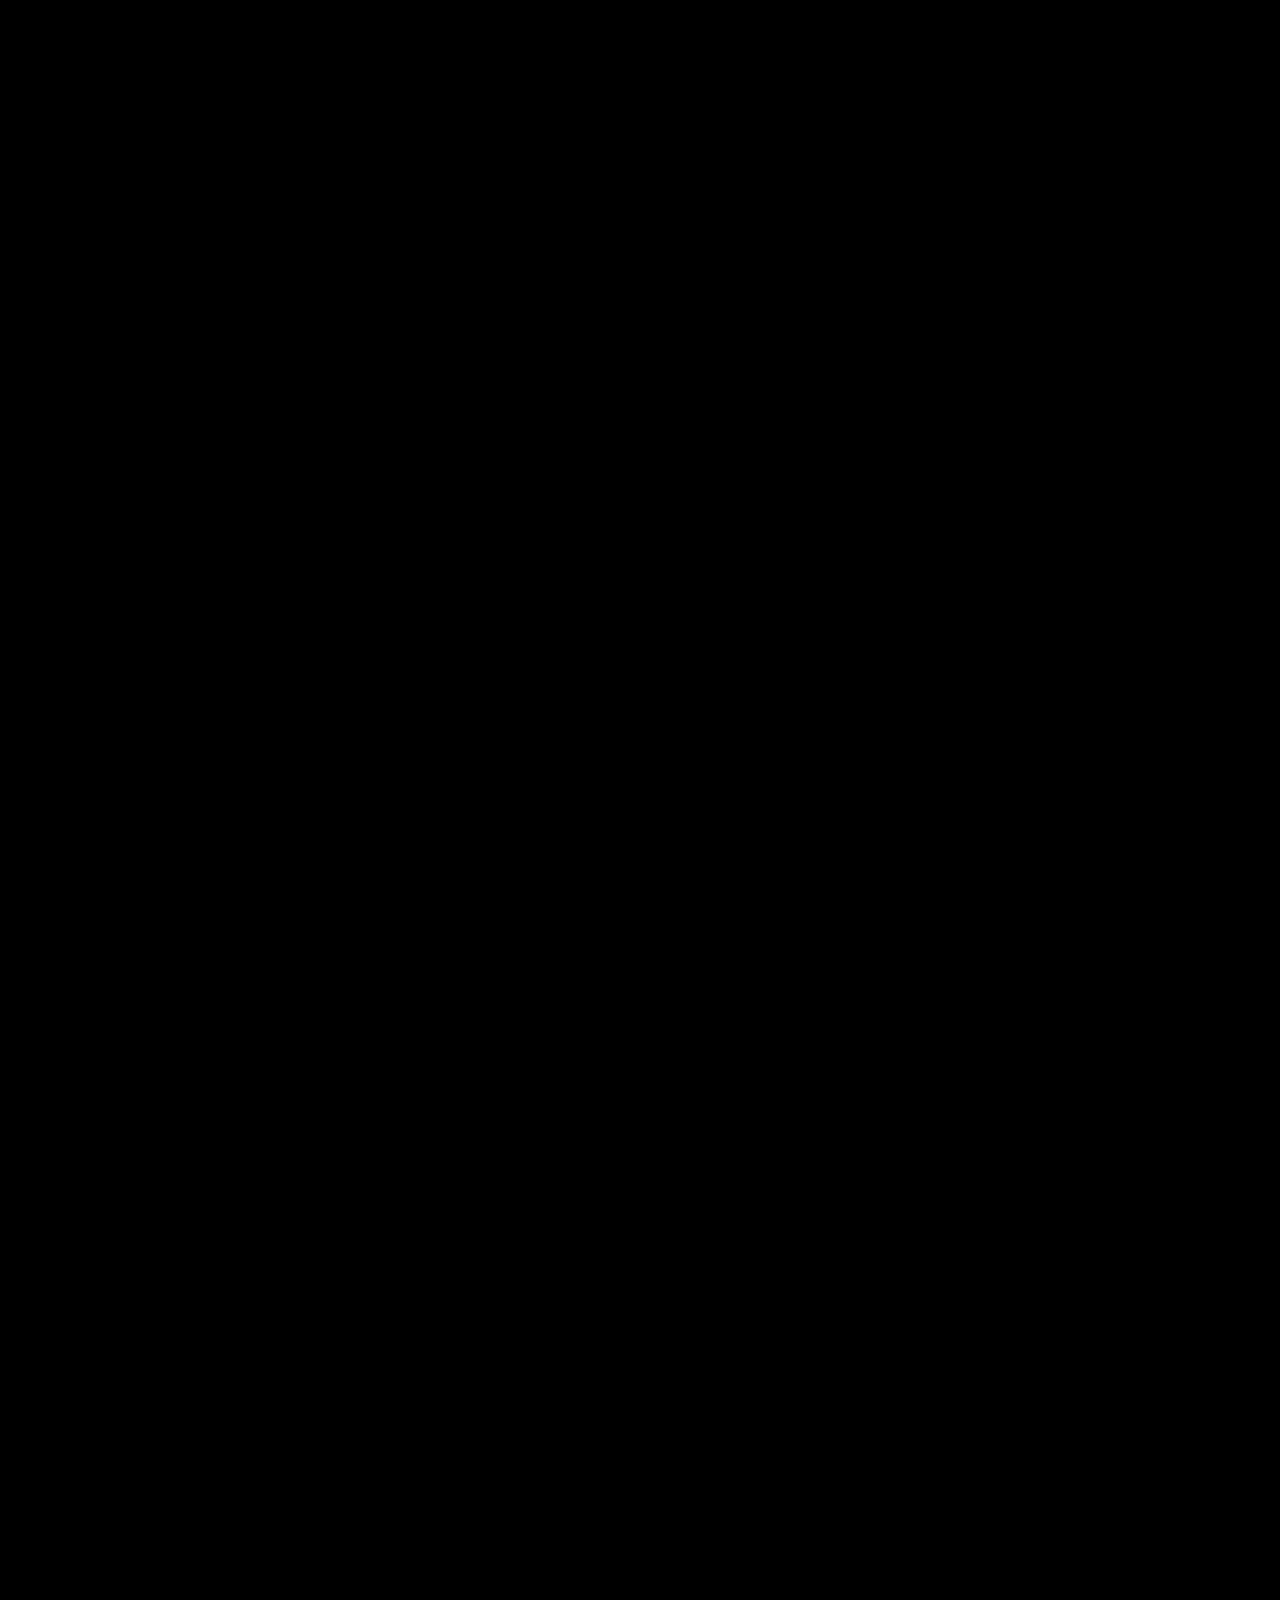
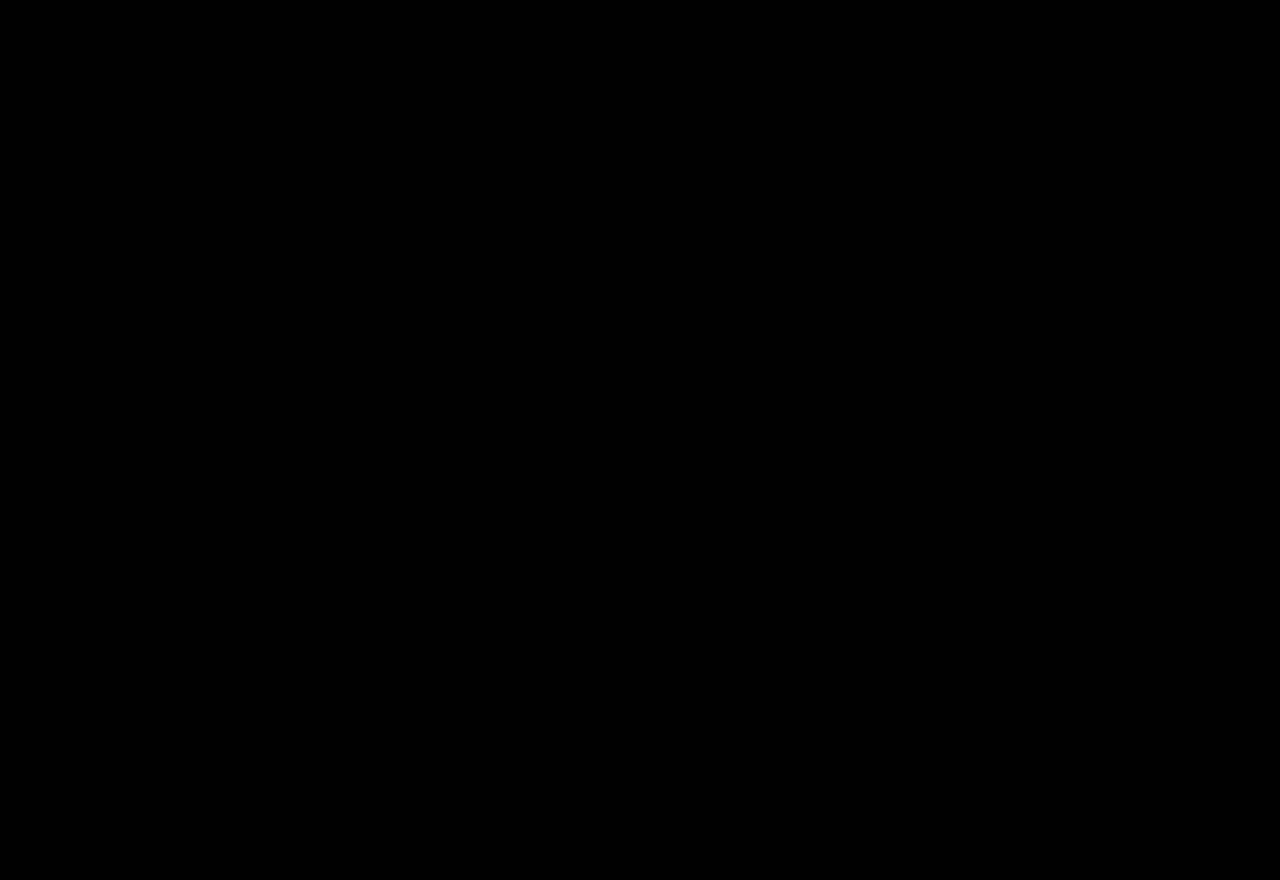
<file: showcase.html>
<!DOCTYPE html>
<html>
    <head>
        <meta charset="utf-8">
        <meta http-equiv="X-UA-Compatible" content="IE=edge,chrome=1">
        <title>How Platforms See Influencers</title>
<!-- 
Highway Template
https://templatemo.com/tm-520-highway
-->
        <meta name="description" content="">
        <meta name="viewport" content="width=device-width, initial-scale=1">
        <link rel="apple-touch-icon" href="apple-touch-icon.png">

        <link rel="stylesheet" href="css/bootstrap.min.css">
        <link rel="stylesheet" href="css/bootstrap-theme.min.css">
        <link rel="stylesheet" href="css/fontAwesome.css">
        <link rel="stylesheet" href="css/light-box.css">
        <link rel="stylesheet" href="css/templatemo-style.css">
        
        <!-- new css -->
        <link rel="stylesheet" href="css/mousewheel.css">
        <link rel="stylesheet" href="css/platform-logo.css">
         

        <link href="https://fonts.googleapis.com/css?family=Kanit:100,200,300,400,500,600,700,800,900" rel="stylesheet">
        <style>
            body, #video-container, #portfolio {
                background-color:black;
            }
            
            .col-md-4 {
                box-shadow: 1px 2px 4px 2px rgba(255,255,255,0.25);
            }

            .black-container {
                background-color:black;
                position: relative;
                width: 100%;
                height: 100%;
                overflow: hidden;
                z-index: 1;
            }
            .black-container .video-content {
                z-index: 99999;
                position: absolute;
                height: 100%;
                width: 100%;
            }
            .black-container .video-content .inner {
                height: 100%;
                width: 100%;
                display: flex;
                justify-content: center;
                align-items: center;
                flex-flow: column wrap;
            }

            .black-container .video-content .inner h1{
                font-size: 64px;
                color: #fff;
                letter-spacing: 2px;
                font-weight: 500;
                text-align: center;
            }
            .black-container .video-content .inner p, #psummary {
                color: #fff;
                font-size: 22px;
                font-weight: 200;
                letter-spacing: 1.5px;
                text-align: center;
                padding: 0px 30px;
            }
            
 
            /* 3d rendering view */
            .render_view {
                width: 33%;
                height: 100%;
                float: left;
                margin-right: 1%;
                margin-left: 1%;
            }
        </style>

        <!-- mouse scroll effect on the 2d video css -->
        <style id="mouse-scroll">
        .scroll-downs {
            position: absolute;
            top: 0;
            right: 0;
            bottom: 0;
            left: 0;
            margin: auto;
            width :34px;
            height: 55px;
        }
        .mousey {
            width: 3px;
            padding: 10px 15px;
            height: 35px;
            border: 2px solid #fff;
            border-radius: 25px;
            opacity: 0.75;
            box-sizing: content-box;
        }
        .scroller {
            width: 3px;
            height: 10px;
            border-radius: 25%;
            background-color: #fff;
            animation-name: scroll;
            animation-duration: 2.2s;
            animation-timing-function: cubic-bezier(.15,.41,.69,.94);
            animation-iteration-count: infinite;
        }
        @keyframes scroll {
            0% { opacity: 0; }
        }
        </style>
        
        <style id="arrow">
            /* Markup */
            .arrow-container {
                text-align: center;
            }
            /* Arrow & Hover Animation */
            .more-arrows {
                width: 75px;
                height: 65px;
            }
            .more-arrows:hover polygon {
                fill: #fff;
                transition: all 0.2s ease-out;
            }
            .more-arrows:hover polygon.arrow-bottom {
                transform: translateY(-18px);
            }
            .more-arrows:hover polygon.arrow-top {
                transform: translateY(18px);
            }
            polygon {
                fill: #fff;
                transition: all 0.2s ease-out;
            }
            polygon.arrow-middle {
                opacity: 0.75;
            }
            polygon.arrow-top {
                opacity: 0.5;
            }
        </style>

        <style id="user-guide-text">
            .heroic-text {
                background: linear-gradient(45deg, #ffffff, #ffffff, #ffffff, #ffffff, #ffffff);
                background-size: 150%;
                animation: gradient 2.5s ease infinite;
                -webkit-background-clip: text;
                -webkit-text-fill-color: transparent;
              }
              
              [heroic]:before {
                position: absolute;
                background: linear-gradient(45deg, #ffdc73, #fa7d1e, #d72878, #962dbe, #505ad7);
                background-size: 150%;
                animation: gradient 2.5s ease infinite;
                content: attr(heroic);
                filter: blur(25px);
                -webkit-background-clip: text;
                -webkit-text-fill-color: transparent;
              }
              
              /*Created by trivia.studio*/
              .user-guide-text {
                color: #ffffff;
                font-family: 'Inter', sans-serif;
                font-size: 46px;
                font-weight: 600;
                line-height: 64px;
                text-align: center;
                text-decoration: none;
              }
              
              @keyframes gradient {
                0%,
                to {
                  background-position: 0 50%
                }
                50% {
                  background-position: 100% 50%
                }
              }
        </style>
        <script src="js/vendor/modernizr-2.8.3-respond-1.4.2.min.js"></script>
    </head>

<body>

    <div id="video2-container" class="black-container">
        <video muted preload autoplay="" id="video2" style="width:100%;">
        	<source src="video/3dvideo.mp4" type="video/mp4" /> 
        </video>
    </div>

    <div id="video-container">
        <div class="video-content">
            <div class="inner">
                <h1>How Platforms See Influencers</h1>
                <p>Influencer Ethnography Research Lab (IERLab)</p>
                <p>Hub for Immersive Visualisation and eResearch (HIVE)</p>
                <p>Curtin University</p>
                <!-- <div class="scroll-icon">
                    <a class="scrollToNext" data-scrollTo="background-container" href="#"><img src="img/scroll-icon.png" alt=""></a>
                </div> -->
                <div class="arrow-container">
                    <p>Click</p>
                    <svg class="more-arrows scrollToNext" data-scrollTo="background-container" >
                        <polygon class="arrow-top" points="37.6,27.9 1.8,1.3 3.3,0 37.6,25.3 71.9,0 73.7,1.3 "/>
                        <polygon class="arrow-middle" points="37.6,45.8 0.8,18.7 4.4,16.4 37.6,41.2 71.2,16.4 74.5,18.7 "/>
                        <polygon class="arrow-bottom" points="37.6,64 0,36.1 5.1,32.8 37.6,56.8 70.4,32.8 75.5,36.1 "/>
                    </svg>
                </div>

                <div class="logos">
                    <i class="fa fa-twitter" id="twitter"></i>
                    <i class="fa fa-facebook-square" id="facebook"></i>
                    <i class="fa fa-instagram" id="instagram"></i>
                    <i class="fa fa-youtube" id="youtube"></i>
                    <i class="fa fa-whatsapp" id="whatsapp"></i>
                    <i class="fa fa-pinterest" id="pinterest"></i>
                    <i class="fa fa-twitch" id="twitch"></i>
                </div>    
            </div>
        </div>
    </div>

    <div id="background-container" class="black-container">
        <div class="video-content">
            <div class="inner">
                <h1>WHAT IS AN INFLUENCER?</h1>
                <iframe src="influencerSwing.html" style="width:100%; height:140px; border:none;"></iframe>

                <p>An influencer is a person or group that has the ability to influence the behaviour or opinions of others on digital platforms</p>
                <p>We can study influencers by their:</p>
                <p>Format: Photo Blogger, Video Streamers</p>  
                <p>Platform: Instagrammer, TikTokers, YouTuber</p>
                <p>Concept: Internet Celebrities, Micro-Celebrities, Creator, Influencers</p>
                <br/>
                <p>There are over 51 million YouTube channels in the world in 2022</p>
                <p>Micro-influencers on TikTok with 10,000 to 100,000 followers can earn between $60~$90 in revenue per post</p>
                <p>Average monthly paying Xiaohongshu users reached 28.5 million in Q3 2022</p>
                <!-- <p>29,000 YouTube channels have over 1 million subscribers</p>
                <p>Around 3.7M new videos are uploaded to YouTube everyday</p>
                <p>Youtube videos can earn their creators between $3~$5 revenue per 1,000 views</p> -->
                <br/>
                <p>What comes to mind when you think about influencers?</p>

                <div class="arrow-container">
                    <p>Click</p>
                    <svg class="more-arrows scrollToNext" data-scrollTo="video1-container" >
                        <polygon class="arrow-top" points="37.6,27.9 1.8,1.3 3.3,0 37.6,25.3 71.9,0 73.7,1.3 "/>
                        <polygon class="arrow-middle" points="37.6,45.8 0.8,18.7 4.4,16.4 37.6,41.2 71.2,16.4 74.5,18.7 "/>
                        <polygon class="arrow-bottom" points="37.6,64 0,36.1 5.1,32.8 37.6,56.8 70.4,32.8 75.5,36.1 "/>
                    </svg>
                </div>
                <!-- <div class="scroll-icon">
                    <a class="scrollToNext" data-scrollTo="video1-container" href="#"><img src="img/scroll-icon.png" alt=""></a>
                </div>     -->
            </div>
        </div>
    </div>

    <div id="video1-container" class="black-container">
        <!-- <iframe id="vidview" src="2dvideoviewer.html" width="100%" height="100%" style="border:none;" ></iframe> -->
        <iframe id="vidview" src="videoviewer.html" width="100%" height="100%" style="border:none;" ></iframe>
        
        <!-- <div class="scroll-downs">
            <div class="mousey">
                <div class="scroller"></div>
            </div>
        </div> -->

        <div class="mouse-wrap">
            <div class="mouse">
                <div class="frame">
                    <svg version="1.1" id="mouse" xmlns="http://www.w3.org/2000/svg" xmlns:xlink="http://www.w3.org/1999/xlink" x="0px" y="0px"
                viewBox="0 0 54.9 91" style="enable-background:new 0 0 54.9 91;" xml:space="preserve">
                    <path id="XMLID_173_" class="st0"
                    linejoin="round" stroke-linecap="round" stroke-miterlimit="10" d="M27.4,3.6L27.4,3.6C14.2,3.6,3.5,14.3,3.5,27.5v36c0,13.2,10.7,23.9,23.9,23.9h0
                c13.2,0,23.9-10.7,23.9-23.9v-36C51.4,14.3,40.7,3.6,27.4,3.6z"/>
                    </svg>
          
                </div>
             
                <div class="mouse-left">
                    <svg version="1.1" id="Layer_1" xmlns="http://www.w3.org/2000/svg" xmlns:xlink="http://www.w3.org/1999/xlink" x="0px" y="0px"
               viewBox="0 0 27.4 91" style="enable-background:new 0 0 27.4 91;" xml:space="preserve">
                    <path 
                linejoin="round" stroke-linecap="round" stroke-miterlimit="10"
                class="Draw-Frame Animate-Draw" d="M27.4,87.5L27.4,87.5c-13.2,0-23.9-10.7-23.9-23.9v-36c0-13.2,10.7-23.9,23.9-23.9h0"/>
                    </svg>
                </div>
              
                <div class="mouse-right">
                    <svg version="1.1" id="Layer_2" xmlns="http://www.w3.org/2000/svg" xmlns:xlink="http://www.w3.org/1999/xlink" x="0px" y="0px"
               viewBox="0 0 27.4 91" style="enable-background:new 0 0 27.4 91;" xml:space="preserve">
                    <path 
                linejoin="round" stroke-linecap="round" stroke-miterlimit="10"
                class="Draw-Frame Animate-Draw" d="M0,3.6L0,3.6c13.2,0,23.9,10.7,23.9,23.9v36c0,13.2-10.7,23.9-23.9,23.9h0"/>
                    </svg>
                </div>
            </div>
            <p id="pscroll">Scroll</p>
          </div>

    </div>

    <div id="background2-container" class="black-container">
        <div class="video-content">
            <div class="inner">
                <h1>DO YOU RECOGNIZE ANY OF THESE PEOPLE?</h1><br/>

                <p>These 27 faces are virtual humans</p> 
                <p>We created them as composite faces through a combination of qualitative ethnographic and quantitative computational methods</p>
                <p>They represent the 'average' looking Influencer on the most popular genres on nine platforms</p>
                <br/>
                <p>Everyone's impression of influencers and internet pop culture is created through personal taste and media consumption</p>
                <p>However, platforms play an important role in shaping these impressions through their inherent algorithmic sorting and recommendation systems</p>
                <br/>
                <p>Do these virtual influencers match your expectation of what influencers look like?</p>
                <!-- <div class="scroll-icon">
                    <a class="scrollToNext" data-scrollTo="methods-container" href="#"><img src="img/scroll-icon.png" alt=""></a>
                </div>     -->
                <div class="arrow-container">
                    <p>Click</p>
                    <svg class="more-arrows scrollToNext" data-scrollTo="methods-container" >
                        <polygon class="arrow-top" points="37.6,27.9 1.8,1.3 3.3,0 37.6,25.3 71.9,0 73.7,1.3 "/>
                        <polygon class="arrow-middle" points="37.6,45.8 0.8,18.7 4.4,16.4 37.6,41.2 71.2,16.4 74.5,18.7 "/>
                        <polygon class="arrow-bottom" points="37.6,64 0,36.1 5.1,32.8 37.6,56.8 70.4,32.8 75.5,36.1 "/>
                    </svg>
                </div>
            </div>
        </div>
    </div>

    <div id="methods-container" class="black-container">
        <div class="video-content">
            <div class="inner">
                <h1>OUR PROJECT</h1><br/>
                
                <p>We studied 9 popular short video, long video, and livestream video platforms from Silicon Valley and the East Asian region: AfreecaTV, Bigo, Bilibili, Instagram, Kakao, TikTok, Twitch, Xiaohongshu and YouTube</p>
                <p>Focusing on the top 3 genres of each platform, we conduct image capture, cropping, averaging, texture smoothening, and modeling to create 3D virtual influencers that represent the most popular 'face' on the platform</p>
                <p>In this pilot study, we focus on skin tone and gender composites</p>
                <br/>
                <p>Check out our 27 virtual influencers from nine platforms</p>
                <!-- <div class="scroll-icon">
                    <a class="scrollToNext" data-scrollTo="portfolio" href="#"><img src="img/scroll-icon.png" alt=""></a>
                </div>     -->
                <div class="arrow-container">
                    <p>Click</p>
                    <svg class="more-arrows scrollToNext" data-scrollTo="portfolio" >
                        <polygon class="arrow-top" points="37.6,27.9 1.8,1.3 3.3,0 37.6,25.3 71.9,0 73.7,1.3 "/>
                        <polygon class="arrow-middle" points="37.6,45.8 0.8,18.7 4.4,16.4 37.6,41.2 71.2,16.4 74.5,18.7 "/>
                        <polygon class="arrow-bottom" points="37.6,64 0,36.1 5.1,32.8 37.6,56.8 70.4,32.8 75.5,36.1 "/>
                    </svg>
                </div>
            </div>
        </div>
    </div>

    <div class="black-container grid-portfolio" id="portfolio" >
        <div class="container" style="width:100%;position:absolute;top:5%;">
            <div class="render_view">
                <iframe id="viewer1" src="" scrolling="no" frameborder="0" width="100%" height="1400px" style="visibility: hidden;"></iframe>
            </div>
            <div class="row" style="width:30%; height:100%; float:left; margin-left:0px;">
                <div class="col-md-12" style="padding:25px 0px; text-align:center;">
                    <a class="user-guide-text" href="#">
                        <span heroic="click on any two posters to compare our results" class="heroic-text">Click on any two posters to compare our results</span><br>
                    </a>
                </div>
                <div class="col-md-4 col-sm-6">
                    <div class="portfolio-item" onclick="rendering('youtube')">
                        <div class="thumb">
                            <div class="hover-effect">
                                <div class="hover-content">
                                    <h1>Youtube</h1>
                                    <p id="youtube_logo"></p>
                                </div>
                            </div>
                            <div class="image">
                                <img src="img/logo/youtube_logo.png">
                            </div>
                        </div>
                    </div>
                </div>
                <div class="col-md-4 col-sm-6">
                    <div class="portfolio-item" onclick="rendering('tiktok')">
                        <div class="thumb">
                            <div class="hover-effect">
                                <div class="hover-content">
                                    <h1>TikTok</h1>
                                    <p id="tiktok_logo"></p>
                                </div>
                            </div>
                            <div class="image">
                                <img src="img/logo/tiktok_logo.png">
                            </div>
                        </div>
                    </div>
                </div>
                <div class="col-md-4 col-sm-6">
                    <div class="portfolio-item" onclick="rendering('bilibili')">
                        <div class="thumb">
                            <div class="hover-effect">
                                <div class="hover-content">
                                    <h1>BiliBili</h1>
                                    <p id="bilibili_logo"></p>
                                </div>
                            </div>
                            <div class="image">
                                <img src="img/logo/bilibili_logo.png">
                            </div>
                        </div>
                    </div>
                </div>
                <div class="col-md-4 col-sm-6">
                    <div class="portfolio-item" onclick="rendering('twitch')">
                        <div class="thumb">
                            <div class="hover-effect">
                                <div class="hover-content">
                                    <h1>Twitch</h1>
                                    <p id="twitch_logo"></p>
                                </div>
                            </div>
                            <div class="image">
                                <img src="img/logo/twitch_logo.webp">
                            </div>
                        </div>
                    </div>
                </div>
                <div class="col-md-4 col-sm-6">
                    <div class="portfolio-item" onclick="rendering('bigo')">
                        <div class="thumb">
                            <div class="hover-effect">
                                <div class="hover-content">
                                    <h1 style="color:black;">Bigo</h1>
                                    <p style="color:black;" id="bigo_logo"></p>
                                </div>
                            </div>
                            <div class="image">
                                <img src="img/logo/bigo_logo.png">
                            </div>
                        </div>
                    </div>
                </div>
                <div class="col-md-4 col-sm-6">
                    <div class="portfolio-item" onclick="rendering('afreecatv')">
                        <div class="thumb">
                            <div class="hover-effect">
                                <div class="hover-content">
                                    <h1>AfreecaTV</h1>
                                    <p id="afreecatv_logo"></p>
                                </div>
                            </div>
                            <div class="image">
                                <img src="img/logo/afreecatv_logo-removebg-preview.png">
                            </div>
                        </div>
                    </div>
                </div>
                <div class="col-md-4 col-sm-6">
                    <div class="portfolio-item" onclick="rendering('instagram')">
                        <div class="thumb">
                            <div class="hover-effect">
                                <div class="hover-content">
                                    <h1>Instagram</h1>
                                    <p id="instagram_logo"></p>
                                </div>
                            </div>
                            <div class="image">
                                <img src="img/logo/instagram_logo.webp">
                            </div>
                        </div>
                    </div>
                </div>
                <div class="col-md-4 col-sm-6">
                    <div class="portfolio-item" onclick="rendering('xiaohongshu')">
                        <div class="thumb">
                            <div class="hover-effect">
                                <div class="hover-content">
                                    <h1>Xiaohongshu</h1>
                                    <p id="xiaohongshu_logo"></p>
                                </div>
                            </div>
                            <div class="image">
                                <img src="img/logo/xiaohongshu_logo.png">
                            </div>
                        </div>
                    </div>
                </div>
                <div class="col-md-4 col-sm-6">
                    <div class="portfolio-item" onclick="rendering('kakaostory')">
                        <div class="thumb">
                            <div class="hover-effect">
                                <div class="hover-content">
                                    <h1>kakaostory</h1>
                                    <p id="kakaostory_logo"></p>
                                </div>
                            </div>
                            <div class="image">
                                <img src="img/logo/kakaostory_logo.png">
                            </div>
                        </div>
                    </div>
                </div>
                <div class="col-md-12 arrow-container" style="padding:100px;">
                    <p id="psummary">summary</p>
                    <svg class="more-arrows scrollToNext" data-scrollTo="conclusion-container" >
                        <polygon class="arrow-top" points="37.6,27.9 1.8,1.3 3.3,0 37.6,25.3 71.9,0 73.7,1.3 "/>
                        <polygon class="arrow-middle" points="37.6,45.8 0.8,18.7 4.4,16.4 37.6,41.2 71.2,16.4 74.5,18.7 "/>
                        <polygon class="arrow-bottom" points="37.6,64 0,36.1 5.1,32.8 37.6,56.8 70.4,32.8 75.5,36.1 "/>
                    </svg>
                </div>
            </div>
            <div class="render_view">
                <iframe id="viewer2" src="" frameborder="0" width="100%" height="1400px" style="visibility: hidden;"></iframe>
            </div>
        </div>
    </div>

    <div id="conclusion-container" class="black-container">
        <div class="video-content">
            <div class="inner">
                <h1>SUMMARY</h1><br/>
                
                <p>In our project, we found that platforms tend to promote the same type of influencers to viewers, in terms of their appearance</p>
                <p>This impacts platforms, influencers, and everyday viewers, 
                    because ranking and sorting mechanisms erase the diversity of influencer cultures. 
                    As such, platforms end up perpetuating stereotypes that viewers perceive 
                </p> 
                <br/>

                <p>We make the following recommendations:</p>
                <p>Platforms should be transparent about their algorithmic recommendation mechanisms and be accountable to influencers and viewers</p>
                <p>Influencers should retain their individuality and be advocates for minority cultures</p>
                <p>Viewers should be equipped to decode how platforms and influencers skew our perception of everyday norms</p>    
                <div class="scroll-icon">
                    <a class="scrollToNext" data-scrollTo="video2-container" href="#"><img src="img/scroll-up-icon.png" alt=""></a>
                </div>    
            </div>
        </div>
    </div>

    <footer>
        <div class="container-fluid">
            <div class="col-md-12">
                <p style="text-transform:none;">Copyright &copy; Bobae Bak, 2022 HIVE Summer Intern | Professor Crystal Abidin, IERLab | Carley Tilett, HIVE | For queries, contact: crystal.abidin[at]curtin.edu.au</p>
            </div>
        </div>
    </footer>


    <!-- Modal button -->
    <!-- <div class="popup-icon">
      <button id="modBtn" class="modal-btn"><img src="img/contact-icon.png" alt=""></button>
    </div>   -->

    <!-- Modal -->
    <div id="modal" class="modal" style="display: block;">
        <!-- Modal Content -->
        <div class="modal-content modal-animated-in">
          <!-- Modal Header -->
          <div class="modal-header">
            <h3 class="header-title">Say hello to <em>Highway</em></h3>
            <div class="close-btn"><img src="img/close_contact.png" alt=""></div>    
          </div>
          <!-- Modal Body -->
          <div class="modal-body">
            <div class="col-md-6 col-md-offset-3">
              <form id="contact" action="" method="post">
                  <div class="row">
                      <div class="col-md-12">
                        <fieldset>
                          <input name="name" type="text" class="form-control" id="name" placeholder="Your name..." required="">
                        </fieldset>
                      </div>
                      <div class="col-md-12">
                        <fieldset>
                          <input name="email" type="email" class="form-control" id="email" placeholder="Your email..." required="">
                        </fieldset>
                      </div>
                      <div class="col-md-12">
                        <fieldset>
                          <textarea name="message" rows="6" class="form-control" id="message" placeholder="Your message..." required=""></textarea>
                        </fieldset>
                      </div>
                      <div class="col-md-12">
                        <fieldset>
                          <button type="submit" id="form-submit" class="btn">Send Message Now</button>
                        </fieldset>
                      </div>
                  </div>
              </form>
            </div>
          </div>
        </div>
      </div>


    <script>
        var vid2Played = 0;

        document.getElementById( "modal" ).style.display="none"; 

        // set the description below the logo from the json file
        function setPoster() {
            fetch("analysis.json")
            .then((response) => response.json())
            .then((data) => {
                let platforms = Object.keys(data.logo_platform_info);
                platforms.forEach(platform => {
                    let logoComp = document.getElementById(platform+"_logo");
                    logoComp.innerHTML = data.logo_platform_info[platform];
                });
            });
        }
        setPoster();

        // 3d video setting
        var vid2 = document.getElementById("video2");
        vid2.addEventListener('ended', (event) => {
            if (vid2Played == 0) {
                document.getElementById( "video-container" ).scrollIntoView();
                vid2.play();
                vid2Played = 1;
            } else {
                vid2.play();
            }
        });

        // set the div section top
        var tops = [];
        function calcDivSection() {
            var divs = ['video2-container', 'video-container', 'background-container', 'video1-container', 'background2-container', 'methods-container', 'portfolio', 'conclusion-container'];
            divs.forEach(function(div) {
                const top = document.querySelector("#"+div).offsetTop;
                tops.push(top);
            });
            console.log(tops);
        }
        //calcDivSection();

        // rendering page left, right side
        var isClick = false;
        function rendering(platform) {
            if (isClick) {
                // open the window right side
                var url = "modelviewer.html?" + platform;
                isClick=false;

                var target = document.getElementById("viewer2");
                if (window.getComputedStyle(target).visibility == "hidden") {
                    target.style.visibility = "visible";
                }
                target.src = url;
                //target.style.height = target.contentWindow.document.body.scrollHeight + 'px';
            } else {
                // open the window left side
                var url = "modelviewer.html?" + platform;
                isClick=true;
                
                var target = document.getElementById("viewer1");
                if (window.getComputedStyle(target).visibility == "hidden") {
                    target.style.visibility = "visible";
                }
                target.src = url;
                //target.style.height = target.contentWindow.document.body.scrollHeight + 'px';
            }
        }

        
        // add scroll event 
        var oldScrollY = 0;
        document.body.addEventListener("scroll", (event) => {
            currScrollY = document.body.scrollTop;
            
            if (currScrollY > oldScrollY) { // scroll down
                /*
                initScrollY = 0;
                targetScrollY = top;
                tops.forEach(function(top) {
                    if (currScrollY >= initScrollY && currScrollY < top) {
                        targetScrollY = top;
                    }
                });
                //document.getElementById( 'portfolio' ).scrollIntoView();
              */  
            } else if(currScrollY < oldScrollY) {   // scroll up
                //document.getElementById( 'video-container' ).scrollIntoView();
            }

            oldScrollY = currScrollY;
        }, false);
        
    </script>

    <script src="https://ajax.googleapis.com/ajax/libs/jquery/1.11.2/jquery.min.js"></script>
    <script>window.jQuery || document.write('<script src="js/vendor/jquery-1.11.2.min.js"><\/script>')</script>

    <script src="js/vendor/bootstrap.min.js"></script>
    
    <script src="js/plugins.js"></script>
    <script src="js/main.js"></script>

    <script>

        // Intro to Background section move
        $('.scrollToNext').on('click', function(){
            var scrollTo = $(this).attr('data-scrollTo');
            
            // animate and scroll to the sectin 
            $('body, html').animate({ "scrollTop": document.querySelector("#"+scrollTo).offsetTop }, 2000 );
            
            return false;
        });

    </script>

</body>
</html>
</file>
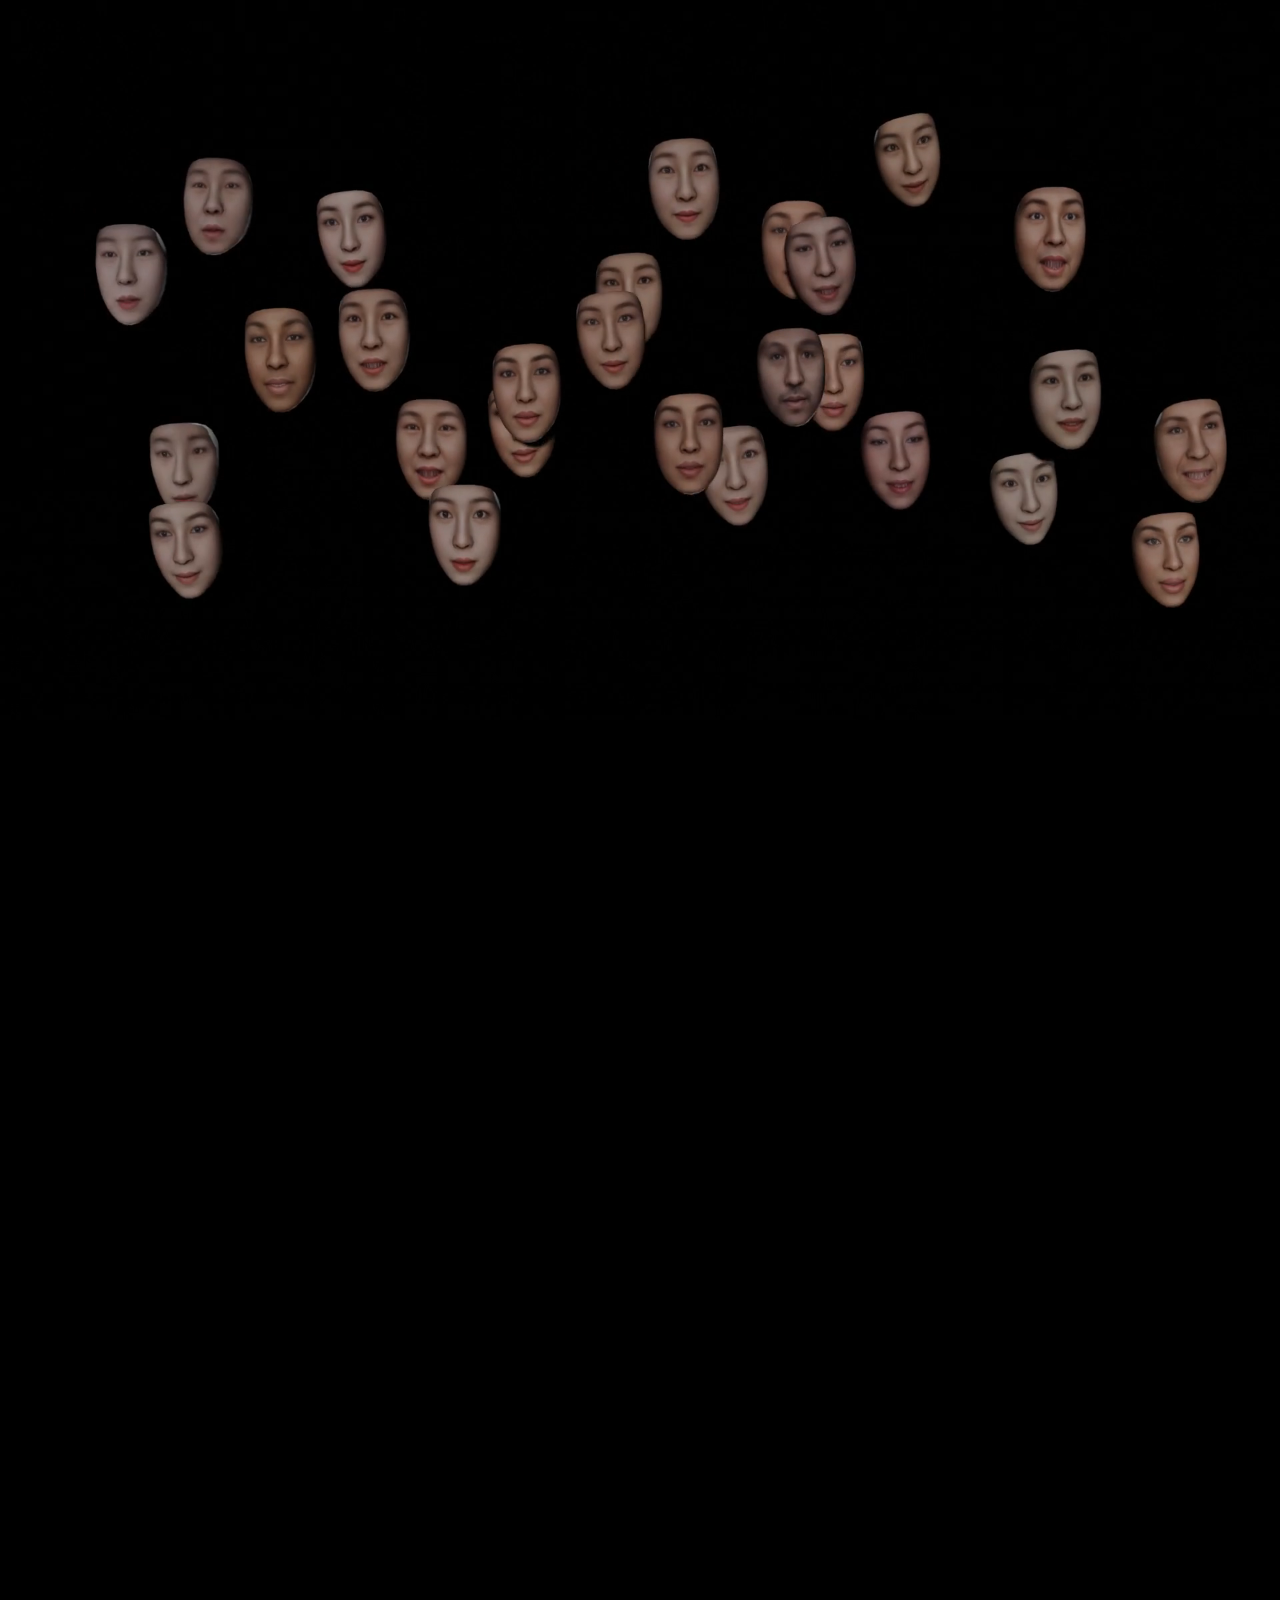
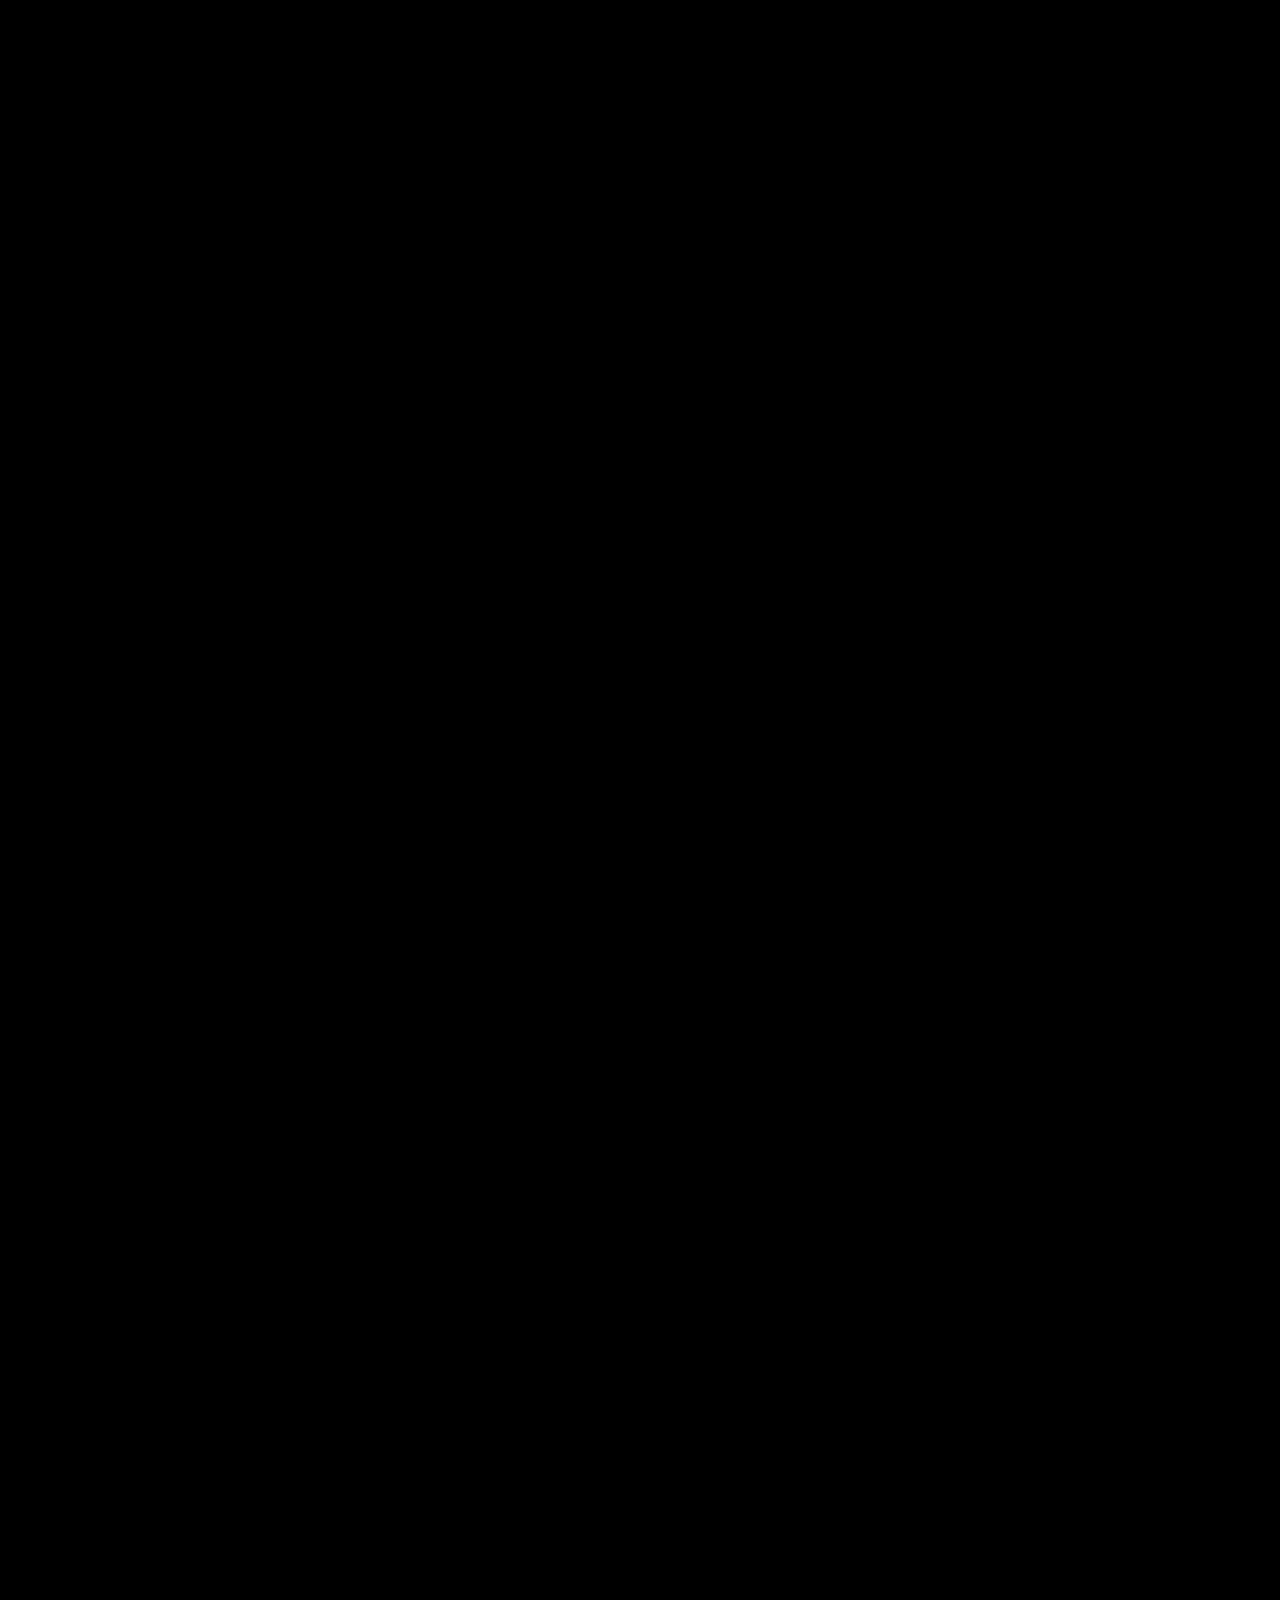
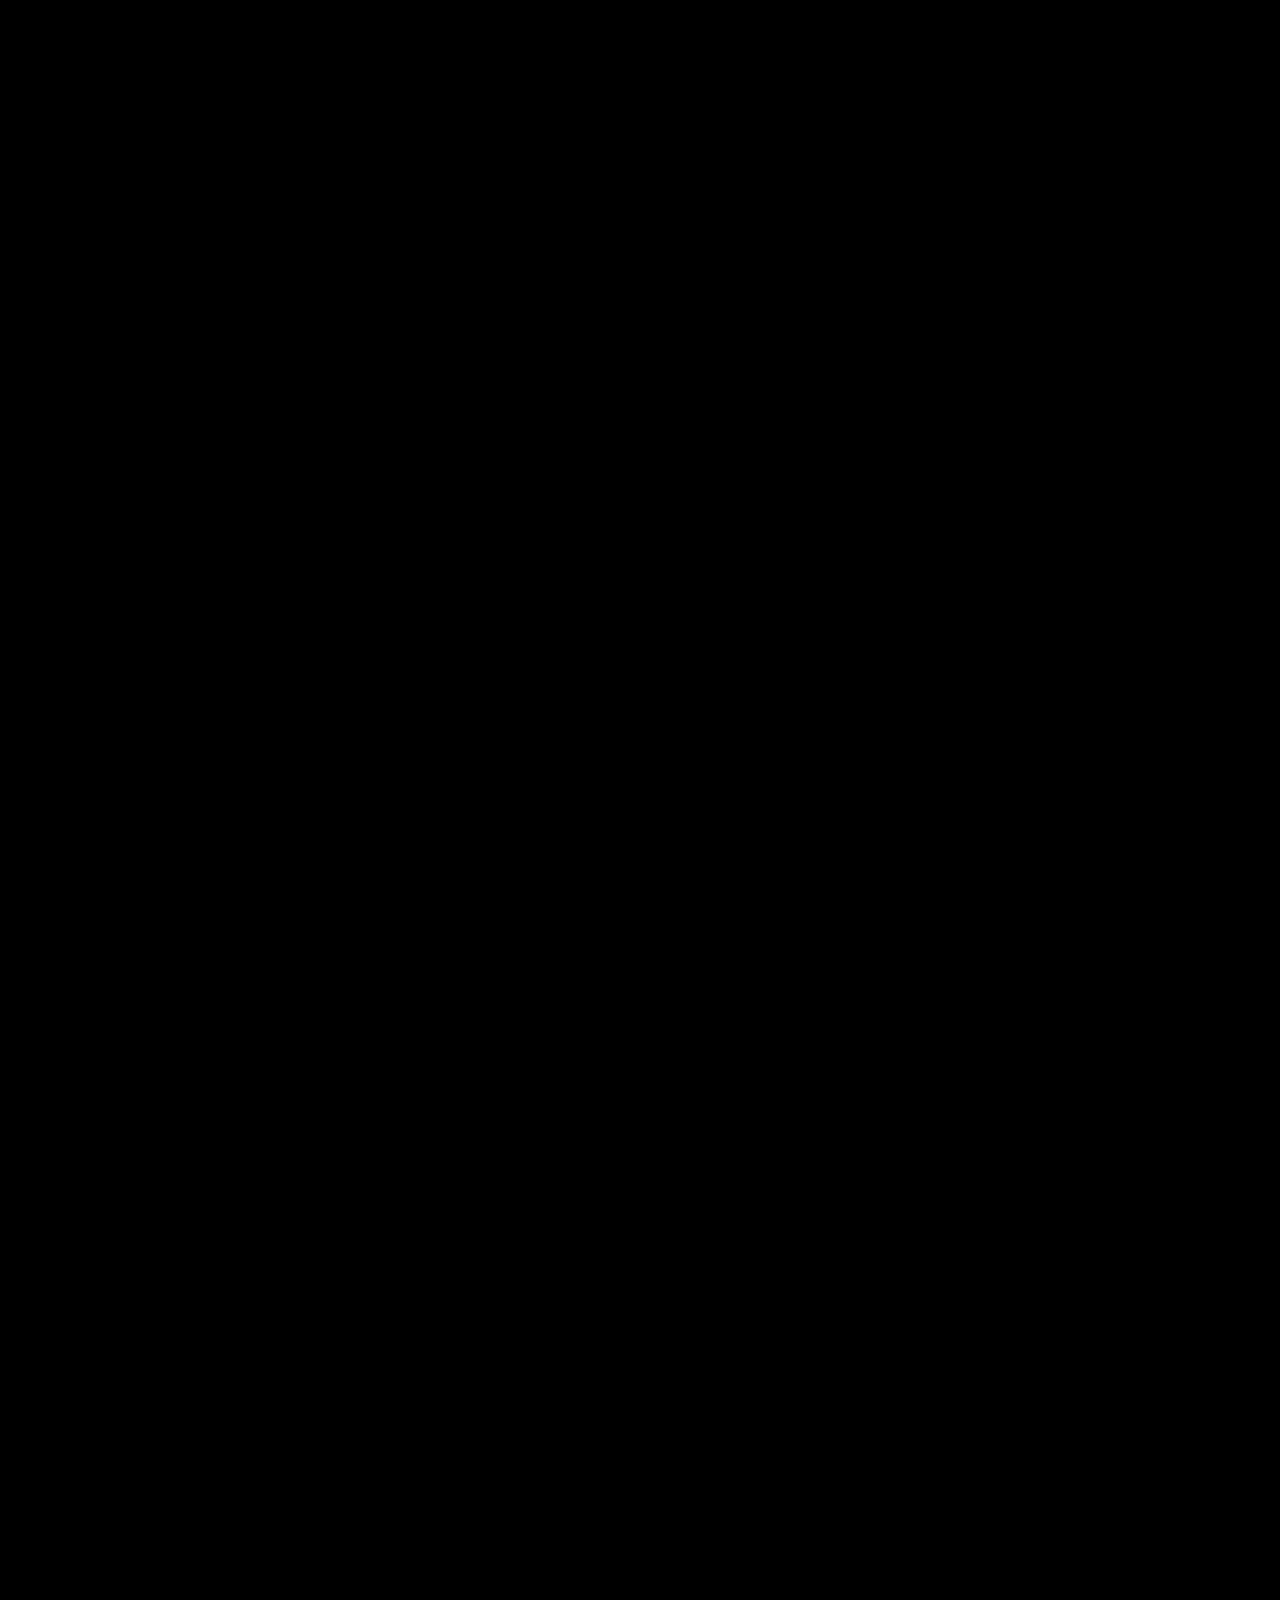
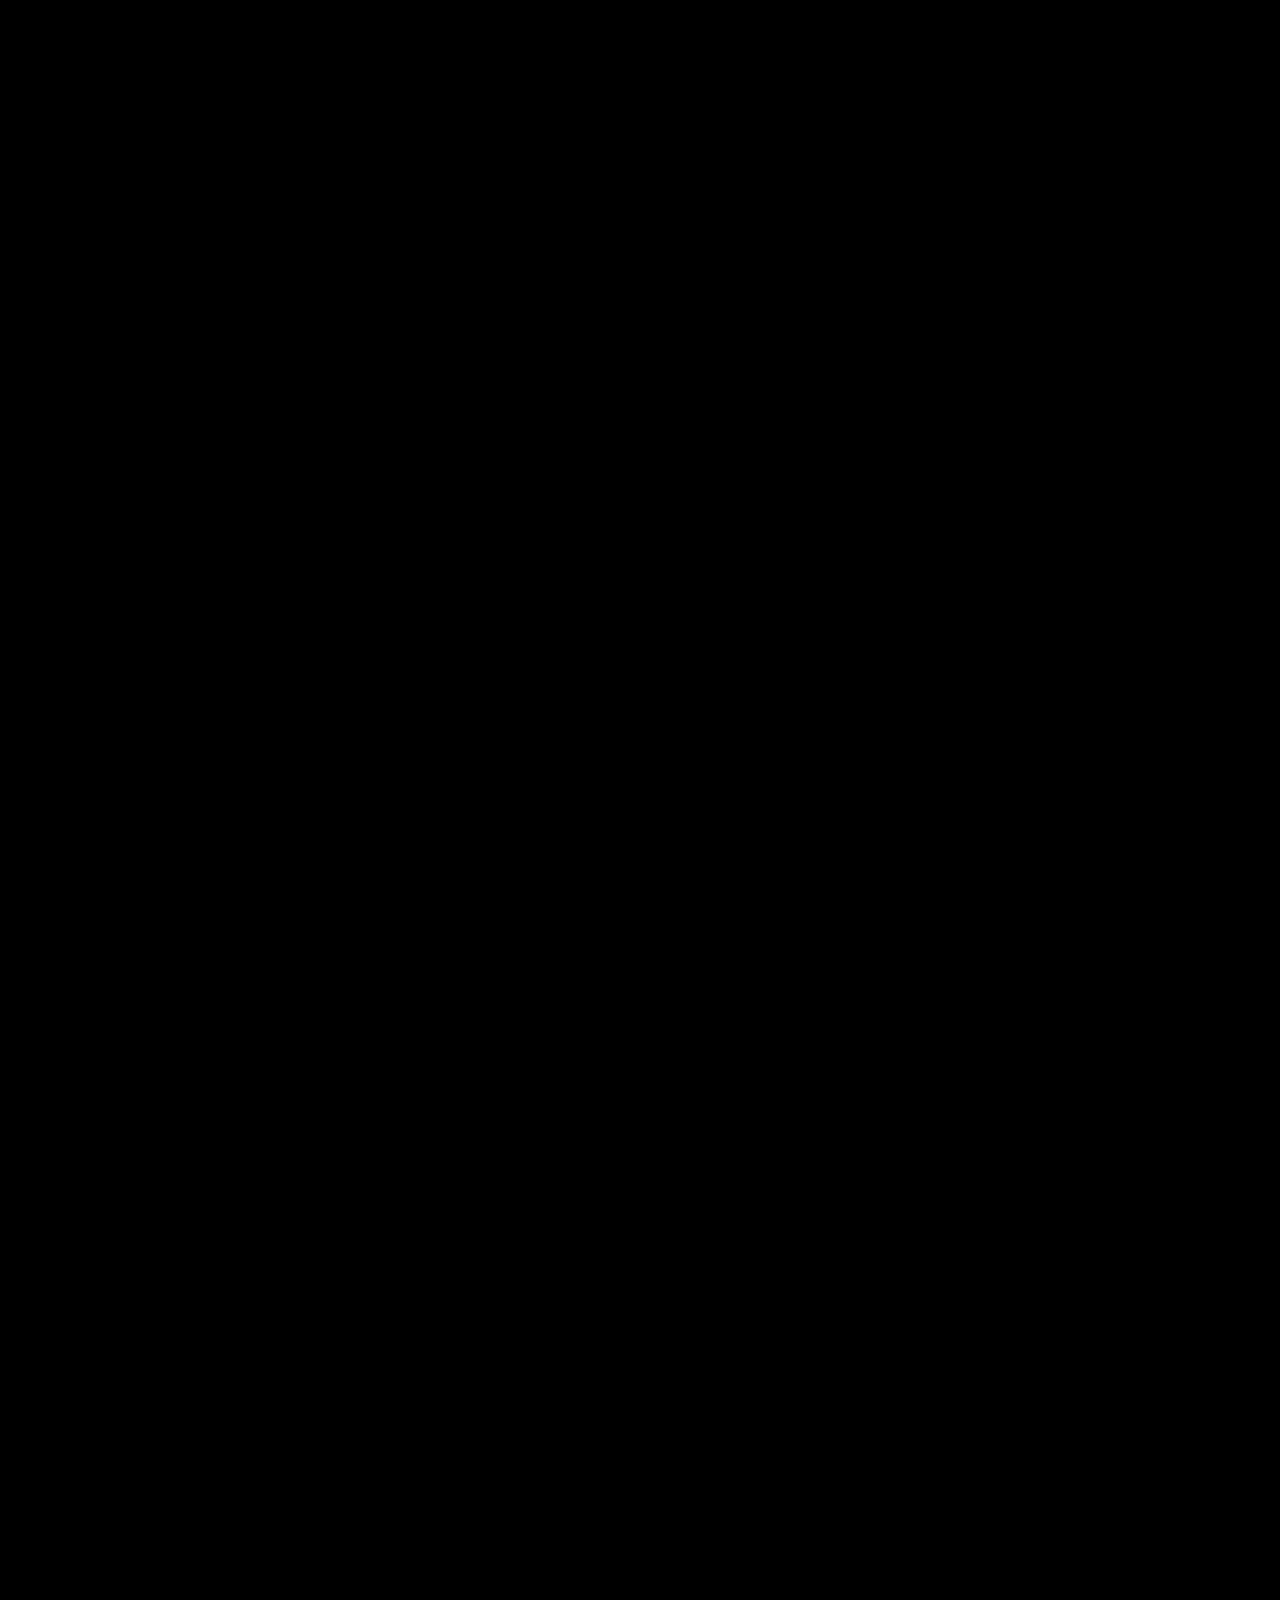
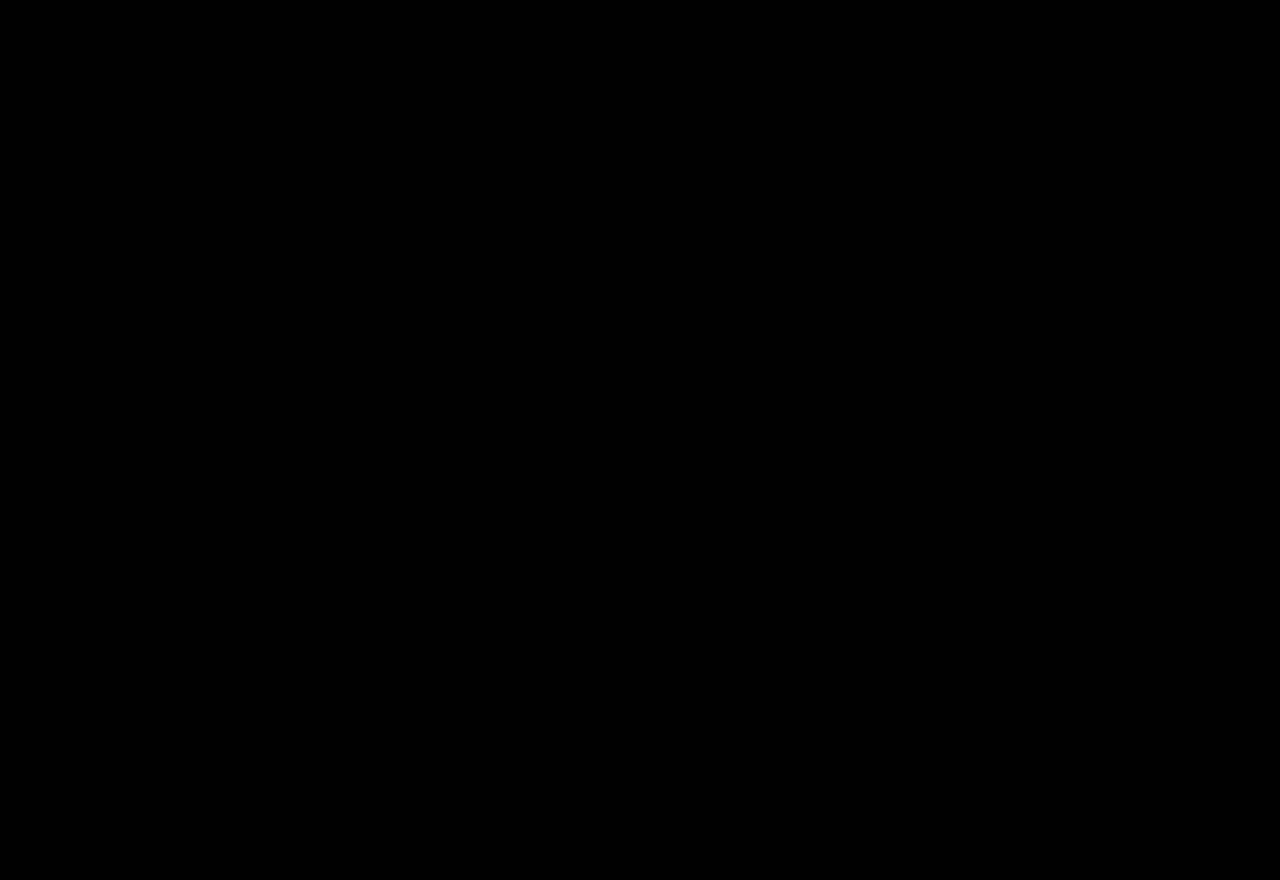
<file: showcasenormal.html>
<!DOCTYPE html>
<html>
    <head>
        <meta charset="utf-8">
        <meta http-equiv="X-UA-Compatible" content="IE=edge,chrome=1">
        <title>How Platforms See Influencers</title>
<!-- 
Highway Template
https://templatemo.com/tm-520-highway
-->
        <meta name="description" content="">
        <meta name="viewport" content="width=device-width, initial-scale=1">
        <link rel="apple-touch-icon" href="apple-touch-icon.png">

        <link rel="stylesheet" href="css/bootstrap.min.css">
        <link rel="stylesheet" href="css/bootstrap-theme.min.css">
        <link rel="stylesheet" href="css/fontAwesome.css">
        <link rel="stylesheet" href="css/light-box.css">
        <link rel="stylesheet" href="css/templatemo-style.css">

        <!-- new css -->
        <link rel="stylesheet" href="css/mousewheel.css">
        <link rel="stylesheet" href="css/platform-logo.css">


        <link href="https://fonts.googleapis.com/css?family=Kanit:100,200,300,400,500,600,700,800,900" rel="stylesheet">
        <style>
            body, #video-container, #portfolio {
                background-color:black;
            }
            
            .col-md-4 {
                box-shadow: 1px 2px 4px 2px rgba(255,255,255,0.25);
            }

            .black-container {
                background-color:black;
                position: relative;
                width: 100%;
                height: 100%;
                overflow: hidden;
                z-index: 1;
            }
            .black-container .video-content {
                z-index: 99999;
                position: absolute;
                height: 100%;
                width: 100%;
            }
            .black-container .video-content .inner {
                height: 100%;
                width: 100%;
                display: flex;
                justify-content: center;
                align-items: center;
                flex-flow: column wrap;
            }

            .black-container .video-content .inner h1{
                font-size: 64px;
                color: #fff;
                letter-spacing: 2px;
                font-weight: 500;
                text-align: center;
            }
            .black-container .video-content .inner p, #psummary {
                color: #fff;
                font-size: 22px;
                font-weight: 200;
                letter-spacing: 1.5px;
                text-align: center;
                padding: 0px 30px;
            }
            
 
            /* 3d rendering view */
            .render_view {
                width: 33%;
                height: 100%;
                float: left;
                margin-right: 1%;
                margin-left: 1%;
            }
        </style>

        <!-- mouse scroll effect on the 2d video css -->
        <style id="mouse-scroll">
        .scroll-downs {
            position: absolute;
            top: 0;
            right: 0;
            bottom: 0;
            left: 0;
            margin: auto;
            width :34px;
            height: 55px;
        }
        .mousey {
            width: 3px;
            padding: 10px 15px;
            height: 35px;
            border: 2px solid #fff;
            border-radius: 25px;
            opacity: 0.75;
            box-sizing: content-box;
        }
        .scroller {
            width: 3px;
            height: 10px;
            border-radius: 25%;
            background-color: #fff;
            animation-name: scroll;
            animation-duration: 2.2s;
            animation-timing-function: cubic-bezier(.15,.41,.69,.94);
            animation-iteration-count: infinite;
        }
        @keyframes scroll {
            0% { opacity: 0; }
            
        }
        </style>
        
        <style id="arrow">
            /* Markup */
            .arrow-container {
                text-align: center;
            }
            /* Arrow & Hover Animation */
            .more-arrows {
                width: 75px;
                height: 65px;
            }
            .more-arrows:hover polygon {
                fill: #fff;
                transition: all 0.2s ease-out;
            }
            .more-arrows:hover polygon.arrow-bottom {
                transform: translateY(-18px);
            }
            .more-arrows:hover polygon.arrow-top {
                transform: translateY(18px);
            }
            polygon {
                fill: #fff;
                transition: all 0.2s ease-out;
            }
            polygon.arrow-middle {
                opacity: 0.75;
            }
            polygon.arrow-top {
                opacity: 0.5;
            }
        </style>

        <style id="user-guide-text">
            .heroic-text {
                background: linear-gradient(45deg, #ffffff, #ffffff, #ffffff, #ffffff, #ffffff);
                background-size: 150%;
                animation: gradient 2.5s ease infinite;
                -webkit-background-clip: text;
                -webkit-text-fill-color: transparent;
              }
              
              [heroic]:before {
                position: absolute;
                background: linear-gradient(45deg, #ffdc73, #fa7d1e, #d72878, #962dbe, #505ad7);
                background-size: 150%;
                animation: gradient 2.5s ease infinite;
                content: attr(heroic);
                filter: blur(25px);
                -webkit-background-clip: text;
                -webkit-text-fill-color: transparent;
              }
              
              /*Created by trivia.studio*/
              
              .user-guide-text {
                color: #ffffff;
                font-family: 'Inter', sans-serif;
                font-size: 46px;
                font-weight: 600;
                line-height: 64px;
                text-align: center;
                text-decoration: none;
              }
              
              @keyframes gradient {
                0%,
                to {
                  background-position: 0 50%
                }
                50% {
                  background-position: 100% 50%
                }
              }
        </style>
         

        <script src="js/vendor/modernizr-2.8.3-respond-1.4.2.min.js"></script>
    </head>

<body>

    <div id="video2-container" class="black-container">
        <video muted preload autoplay="" id="video2" style="width:100%;">
        	<source src="video/3dvideo.mp4" type="video/mp4" /> 
        </video>
    </div>

    <div id="video-container">
        <div class="video-content">
            <div class="inner">
                <h1>How Platforms See Influencers</h1>
                <p>Influencer Ethnography Research Lab (IERLab)</p>
                <p>Hub for Immersive Visualisation and eResearch (HIVE)</p>
                <p>Curtin University</p>
                <!-- <div class="scroll-icon">
                    <a class="scrollToNext" data-scrollTo="background-container" href="#"><img src="img/scroll-icon.png" alt=""></a>
                </div> -->
                <div class="arrow-container">
                    <p>Click</p>
                    <svg class="more-arrows scrollToNext" data-scrollTo="background-container" >
                        <polygon class="arrow-top" points="37.6,27.9 1.8,1.3 3.3,0 37.6,25.3 71.9,0 73.7,1.3 "/>
                        <polygon class="arrow-middle" points="37.6,45.8 0.8,18.7 4.4,16.4 37.6,41.2 71.2,16.4 74.5,18.7 "/>
                        <polygon class="arrow-bottom" points="37.6,64 0,36.1 5.1,32.8 37.6,56.8 70.4,32.8 75.5,36.1 "/>
                    </svg>
                </div>

                <div class="logos">
                    <i class="fa fa-twitter" id="twitter"></i>
                    <i class="fa fa-facebook-square" id="facebook"></i>
                    <i class="fa fa-instagram" id="instagram"></i>
                    <i class="fa fa-youtube" id="youtube"></i>
                    <i class="fa fa-whatsapp" id="whatsapp"></i>
                    <i class="fa fa-pinterest" id="pinterest"></i>
                    <i class="fa fa-twitch" id="twitch"></i>
                </div>    
            </div>
        </div>
    </div>

    <div id="background-container" class="black-container">
        <div class="video-content">
            <div class="inner">
                <h1>WHAT IS AN INFLUENCER?</h1>
                <iframe src="influencerSwing.html" style="width:100%; height:140px; border:none;"></iframe>

                <p>An influencer is a person or group that has the ability to influence the behaviour or opinions of others on digital platforms</p>
                <p>We can study influencers by their:</p>
                <p>Format: Photo Blogger, Video Streamers</p>  
                <p>Platform: Instagrammer, TikTokers, YouTuber</p>
                <p>Concept: Internet Celebrities, Micro-Celebrities, Creator, Influencers</p>
                <br/>
                <p>There are over 51 million YouTube channels in the world in 2022</p>
                <p>Micro-influencers on TikTok with 10,000 to 100,000 followers can earn between $60~$90 in revenue per post</p>
                <p>Average monthly paying Xiaohongshu users reached 28.5 million in Q3 2022</p>
                <!--
                <p>29,000 YouTube channels have over 1 million subscribers</p>
                <p>Around 3.7M new videos are uploaded to YouTube everyday</p>
                <p>Youtube videos can earn their creators between $3~$5 revenue per 1,000 views</p> -->
                <br/>
                <p>What comes to mind when you think about influencers?</p>

                <div class="arrow-container">
                    <p>Click</p>
                    <svg class="more-arrows scrollToNext" data-scrollTo="video1-container" >
                        <polygon class="arrow-top" points="37.6,27.9 1.8,1.3 3.3,0 37.6,25.3 71.9,0 73.7,1.3 "/>
                        <polygon class="arrow-middle" points="37.6,45.8 0.8,18.7 4.4,16.4 37.6,41.2 71.2,16.4 74.5,18.7 "/>
                        <polygon class="arrow-bottom" points="37.6,64 0,36.1 5.1,32.8 37.6,56.8 70.4,32.8 75.5,36.1 "/>
                    </svg>
                </div>
                <!-- <div class="scroll-icon">
                    <a class="scrollToNext" data-scrollTo="video1-container" href="#"><img src="img/scroll-icon.png" alt=""></a>
                </div>     -->
            </div>
        </div>
    </div>

    <div id="video1-container" class="black-container">
        <video muted preload id="video1" style="width:100%; height:85%;">
        	<source src="video/2dmorpher.mp4" type="video/mp4" /> 
        </video>
        <div class="arrow-container" style="height:15%;">
            <p>Click</p>
            <svg class="more-arrows scrollToNext" data-scrollTo="background2-container" >
                <polygon class="arrow-top" points="37.6,27.9 1.8,1.3 3.3,0 37.6,25.3 71.9,0 73.7,1.3 "/>
                <polygon class="arrow-middle" points="37.6,45.8 0.8,18.7 4.4,16.4 37.6,41.2 71.2,16.4 74.5,18.7 "/>
                <polygon class="arrow-bottom" points="37.6,64 0,36.1 5.1,32.8 37.6,56.8 70.4,32.8 75.5,36.1 "/>
            </svg>
        </div>
    </div>

    <div id="background2-container" class="black-container">
        <div class="video-content">
            <div class="inner">
                <h1>DO YOU RECOGNIZE ANY OF THESE PEOPLE?</h1><br/>

                <p>These 27 faces are virtual humans</p> 
                <p>We created them as composite faces through a combination of qualitative ethnographic and quantitative computational methods</p>
                <p>They represent the 'average' looking Influencer on the most popular genres on nine platforms</p>
                <br/>
                <p>Everyone's impression of influencers and internet pop culture is created through personal taste and media consumption</p>
                <p>However, platforms play an important role in shaping these impressions through their inherent algorithmic sorting and recommendation systems</p>
                <br/>
                <p>Do these virtual influencers match your expectation of what influencers look like?</p>
                <!-- <div class="scroll-icon">
                    <a class="scrollToNext" data-scrollTo="methods-container" href="#"><img src="img/scroll-icon.png" alt=""></a>
                </div>     -->
                <div class="arrow-container">
                    <p>Click</p>
                    <svg class="more-arrows scrollToNext" data-scrollTo="methods-container" >
                        <polygon class="arrow-top" points="37.6,27.9 1.8,1.3 3.3,0 37.6,25.3 71.9,0 73.7,1.3 "/>
                        <polygon class="arrow-middle" points="37.6,45.8 0.8,18.7 4.4,16.4 37.6,41.2 71.2,16.4 74.5,18.7 "/>
                        <polygon class="arrow-bottom" points="37.6,64 0,36.1 5.1,32.8 37.6,56.8 70.4,32.8 75.5,36.1 "/>
                    </svg>
                </div>
            </div>
        </div>
    </div>

    <div id="methods-container" class="black-container">
        <div class="video-content">
            <div class="inner">
                <h1>OUR PROJECT</h1><br/>
                
                <p>We studied 9 popular short video, long video, and livestream video platforms from Silicon Valley and the East Asian region: AfreecaTV, Bigo, Bilibili, Instagram, Kakao, TikTok, Twitch, Xiaohongshu and YouTube</p>
                <p>Focusing on the top 3 genres of each platform, we conduct image capture, cropping, averaging, texture smoothening, and modeling to create 3D virtual influencers that represent the most popular 'face' on the platform</p>
                <p>In this pilot study, we focus on skin tone and gender composites</p>
                <br/>
                <p>Check out our 27 virtual influencers from nine platforms</p>
                <!-- <div class="scroll-icon">
                    <a class="scrollToNext" data-scrollTo="portfolio" href="#"><img src="img/scroll-icon.png" alt=""></a>
                </div>     -->
                <div class="arrow-container">
                    <p>Click</p>
                    <svg class="more-arrows scrollToNext" data-scrollTo="portfolio" >
                        <polygon class="arrow-top" points="37.6,27.9 1.8,1.3 3.3,0 37.6,25.3 71.9,0 73.7,1.3 "/>
                        <polygon class="arrow-middle" points="37.6,45.8 0.8,18.7 4.4,16.4 37.6,41.2 71.2,16.4 74.5,18.7 "/>
                        <polygon class="arrow-bottom" points="37.6,64 0,36.1 5.1,32.8 37.6,56.8 70.4,32.8 75.5,36.1 "/>
                    </svg>
                </div>
            </div>
        </div>
    </div>

    <div class="black-container grid-portfolio" id="portfolio" >
        <div class="container" style="width:100%;position:absolute;top:5%;">
            <div class="render_view">
                <iframe id="viewer1" src="" scrolling="no" frameborder="0" width="100%" height="1400px" style="visibility: hidden;"></iframe>
            </div>
            <div class="row" style="width:30%; height:100%; float:left; margin-left:0px;">
                <div class="col-md-12" style="padding:25px 0px; text-align:center;">
                    <a class="user-guide-text" href="#">
                        <span heroic="click on any two posters to compare our results" class="heroic-text">Click on any two posters to compare our results</span><br>
                    </a>
                </div>
                <div class="col-md-4 col-sm-6">
                    <div class="portfolio-item" onclick="rendering('youtube')">
                        <div class="thumb">
                            <div class="hover-effect">
                                <div class="hover-content">
                                    <h1>Youtube</h1>
                                    <p id="youtube_logo"></p>
                                </div>
                            </div>
                            <div class="image">
                                <img src="img/logo/youtube_logo.png">
                            </div>
                        </div>
                    </div>
                </div>
                <div class="col-md-4 col-sm-6">
                    <div class="portfolio-item" onclick="rendering('tiktok')">
                        <div class="thumb">
                            <div class="hover-effect">
                                <div class="hover-content">
                                    <h1>TikTok</h1>
                                    <p id="tiktok_logo"></p>
                                </div>
                            </div>
                            <div class="image">
                                <img src="img/logo/tiktok_logo.png">
                            </div>
                        </div>
                    </div>
                </div>
                <div class="col-md-4 col-sm-6">
                    <div class="portfolio-item" onclick="rendering('bilibili')">
                        <div class="thumb">
                            <div class="hover-effect">
                                <div class="hover-content">
                                    <h1>BiliBili</h1>
                                    <p id="bilibili_logo"></p>
                                </div>
                            </div>
                            <div class="image">
                                <img src="img/logo/bilibili_logo.png">
                            </div>
                        </div>
                    </div>
                </div>
                <div class="col-md-4 col-sm-6">
                    <div class="portfolio-item" onclick="rendering('twitch')">
                        <div class="thumb">
                            <div class="hover-effect">
                                <div class="hover-content">
                                    <h1>Twitch</h1>
                                    <p id="twitch_logo"></p>
                                </div>
                            </div>
                            <div class="image">
                                <img src="img/logo/twitch_logo.webp">
                            </div>
                        </div>
                    </div>
                </div>
                <div class="col-md-4 col-sm-6">
                    <div class="portfolio-item" onclick="rendering('bigo')">
                        <div class="thumb">
                            <div class="hover-effect">
                                <div class="hover-content">
                                    <h1 style="color:black;">Bigo</h1>
                                    <p style="color:black;" id="bigo_logo"></p>
                                </div>
                            </div>
                            <div class="image">
                                <img src="img/logo/bigo_logo.png">
                            </div>
                        </div>
                    </div>
                </div>
                <div class="col-md-4 col-sm-6">
                    <div class="portfolio-item" onclick="rendering('afreecatv')">
                        <div class="thumb">
                            <div class="hover-effect">
                                <div class="hover-content">
                                    <h1>AfreecaTV</h1>
                                    <p id="afreecatv_logo"></p>
                                </div>
                            </div>
                            <div class="image">
                                <img src="img/logo/afreecatv_logo-removebg-preview.png">
                            </div>
                        </div>
                    </div>
                </div>
                <div class="col-md-4 col-sm-6">
                    <div class="portfolio-item" onclick="rendering('instagram')">
                        <div class="thumb">
                            <div class="hover-effect">
                                <div class="hover-content">
                                    <h1>Instagram</h1>
                                    <p id="instagram_logo"></p>
                                </div>
                            </div>
                            <div class="image">
                                <img src="img/logo/instagram_logo.webp">
                            </div>
                        </div>
                    </div>
                </div>
                <div class="col-md-4 col-sm-6">
                    <div class="portfolio-item" onclick="rendering('xiaohongshu')">
                        <div class="thumb">
                            <div class="hover-effect">
                                <div class="hover-content">
                                    <h1>Xiaohongshu</h1>
                                    <p id="xiaohongshu_logo"></p>
                                </div>
                            </div>
                            <div class="image">
                                <img src="img/logo/xiaohongshu_logo.png">
                            </div>
                        </div>
                    </div>
                </div>
                <div class="col-md-4 col-sm-6">
                    <div class="portfolio-item" onclick="rendering('kakaostory')">
                        <div class="thumb">
                            <div class="hover-effect">
                                <div class="hover-content">
                                    <h1>kakaostory</h1>
                                    <p id="kakaostory_logo"></p>
                                </div>
                            </div>
                            <div class="image">
                                <img src="img/logo/kakaostory_logo.png">
                            </div>
                        </div>
                    </div>
                </div>
                <div class="col-md-12 arrow-container" style="padding:100px;">
                    <p id="psummary">summary</p>
                    <svg class="more-arrows scrollToNext" data-scrollTo="conclusion-container" >
                        <polygon class="arrow-top" points="37.6,27.9 1.8,1.3 3.3,0 37.6,25.3 71.9,0 73.7,1.3 "/>
                        <polygon class="arrow-middle" points="37.6,45.8 0.8,18.7 4.4,16.4 37.6,41.2 71.2,16.4 74.5,18.7 "/>
                        <polygon class="arrow-bottom" points="37.6,64 0,36.1 5.1,32.8 37.6,56.8 70.4,32.8 75.5,36.1 "/>
                    </svg>
                </div>
            </div>
            <div class="render_view">
                <iframe id="viewer2" src="" frameborder="0" width="100%" height="1400px" style="visibility: hidden;"></iframe>
            </div>
        </div>
    </div>

    <div id="conclusion-container" class="black-container">
        <div class="video-content">
            <div class="inner">
                <h1>SUMMARY</h1><br/>
                
                <p>In our project, we found that platforms tend to promote the same type of influencers to viewers, in terms of their appearance</p>
                <p>This impacts platforms, influencers, and everyday viewers, 
                    because ranking and sorting mechanisms erase the diversity of influencer cultures. 
                    As such, platforms end up perpetuating stereotypes that viewers perceive
                </p> 
                <br/>

                <p>We make the following recommendations:</p>
                <p>Platforms should be transparent about their algorithmic recommendation mechanisms and be accountable to influencers and viewers</p>
                <p>Influencers should retain their individuality and be advocates for minority cultures</p>
                <p>Viewers should be equipped to decode how platforms and influencers skew our perception of everyday norms</p>    
                <div class="scroll-icon">
                    <a class="scrollToNext" data-scrollTo="video2-container" href="#"><img src="img/scroll-up-icon.png" alt=""></a>
                </div>    
            </div>
        </div>
    </div>

    <footer>
        <div class="container-fluid">
            <div class="col-md-12">
                <p style="text-transform:none;">Copyright &copy; Bobae Bak, 2022 HIVE Summer Intern | Professor Crystal Abidin, IERLab | Carley Tilett, HIVE | For queries, contact: crystal.abidin[at]curtin.edu.au</p>
            </div>
        </div>
    </footer>


    <!-- Modal button -->
    <!-- <div class="popup-icon">
      <button id="modBtn" class="modal-btn"><img src="img/contact-icon.png" alt=""></button>
    </div>   -->

    <!-- Modal -->
    <div id="modal" class="modal" style="display: block;">
        <!-- Modal Content -->
        <div class="modal-content modal-animated-in">
          <!-- Modal Header -->
          <div class="modal-header">
            <h3 class="header-title">Say hello to <em>Highway</em></h3>
            <div class="close-btn"><img src="img/close_contact.png" alt=""></div>    
          </div>
          <!-- Modal Body -->
          <div class="modal-body">
            <div class="col-md-6 col-md-offset-3">
              <form id="contact" action="" method="post">
                  <div class="row">
                      <div class="col-md-12">
                        <fieldset>
                          <input name="name" type="text" class="form-control" id="name" placeholder="Your name..." required="">
                        </fieldset>
                      </div>
                      <div class="col-md-12">
                        <fieldset>
                          <input name="email" type="email" class="form-control" id="email" placeholder="Your email..." required="">
                        </fieldset>
                      </div>
                      <div class="col-md-12">
                        <fieldset>
                          <textarea name="message" rows="6" class="form-control" id="message" placeholder="Your message..." required=""></textarea>
                        </fieldset>
                      </div>
                      <div class="col-md-12">
                        <fieldset>
                          <button type="submit" id="form-submit" class="btn">Send Message Now</button>
                        </fieldset>
                      </div>
                  </div>
              </form>
            </div>
          </div>
        </div>
      </div>


    <script>
        var vid1Played = 0;
        var vid2Played = 0;

        document.getElementById( "modal" ).style.display="none"; 

        // set the description below the logo from the json file
        function setPoster() {
            fetch("analysis.json")
            .then((response) => response.json())
            .then((data) => {
                let platforms = Object.keys(data.logo_platform_info);
                platforms.forEach(platform => {
                    let logoComp = document.getElementById(platform+"_logo");
                    logoComp.innerHTML = data.logo_platform_info[platform];
                });
            });
        }
        setPoster();

        // 3d video setting
        var vid2 = document.getElementById("video2");
        vid2.addEventListener('ended', (event) => {
            if (vid2Played == 0) {
                vid2Played = 1;
                document.getElementById( "video-container" ).scrollIntoView();
                vid2.play();
            } else {
                vid2.play();
            }
        });

        var vid1 = document.getElementById("video1");
        vid1.addEventListener('ended', (event) => {
            if (vid1Played == 0) {
                vid1Played = 1;
                document.getElementById( "background2-container" ).scrollIntoView();
                vid1.play();
            } else {
                vid1.play();
            }
        });


        // set the div section top
        var tops = [];
        function calcDivSection() {
            var divs = ['video2-container', 'video-container', 'background-container', 'video1-container', 'background2-container', 'methods-container', 'portfolio', 'conclusion-container'];
            divs.forEach(function(div) {
                const top = document.querySelector("#"+div).offsetTop;
                tops.push(top);
            });
            console.log(tops);
        }
        //calcDivSection();

        // rendering page left, right side
        var isClick = false;
        function rendering(platform) {
            if (isClick) {
                // open the window right side
                var url = "modelviewer.html?" + platform;
                isClick=false;

                var target = document.getElementById("viewer2");
                if (window.getComputedStyle(target).visibility == "hidden") {
                    target.style.visibility = "visible";
                }
                target.src = url;
                //target.style.height = target.contentWindow.document.body.scrollHeight + 'px';
            } else {
                // open the window left side
                var url = "modelviewer.html?" + platform;
                isClick=true;
                
                var target = document.getElementById("viewer1");
                if (window.getComputedStyle(target).visibility == "hidden") {
                    target.style.visibility = "visible";
                }
                target.src = url;
                //target.style.height = target.contentWindow.document.body.scrollHeight + 'px';
            }
        }

        
        // add scroll event 
        var oldScrollY = 0;
        document.body.addEventListener("scroll", (event) => {
            currScrollY = document.body.scrollTop;
            
            if (currScrollY > oldScrollY) { // scroll down
                /*
                initScrollY = 0;
                targetScrollY = top;
                tops.forEach(function(top) {
                    if (currScrollY >= initScrollY && currScrollY < top) {
                        targetScrollY = top;
                    }
                });
                //document.getElementById( 'portfolio' ).scrollIntoView();
              */  
            } else if(currScrollY < oldScrollY) {   // scroll up
                //document.getElementById( 'video-container' ).scrollIntoView();
            }

            oldScrollY = currScrollY;
        }, false);
        
    </script>

    <script src="https://ajax.googleapis.com/ajax/libs/jquery/1.11.2/jquery.min.js"></script>
    <script>window.jQuery || document.write('<script src="js/vendor/jquery-1.11.2.min.js"><\/script>')</script>

    <script src="js/vendor/bootstrap.min.js"></script>
    
    <script src="js/plugins.js"></script>
    <script src="js/main.js"></script>

    <script>

        // Intro to Background section move
        $('.scrollToNext').on('click', function(){
            var scrollTo = $(this).attr('data-scrollTo');

            // animate and scroll to the sectin 
            $('body, html').animate({ "scrollTop": document.querySelector("#"+scrollTo).offsetTop }, 2000 );
            
            if(scrollTo == "video1-container") {
                document.getElementById("video1").playbackRate = 2;
                document.getElementById("video1").play();
            }
            return false;
        });

    </script>

</body>
</html>
</file>
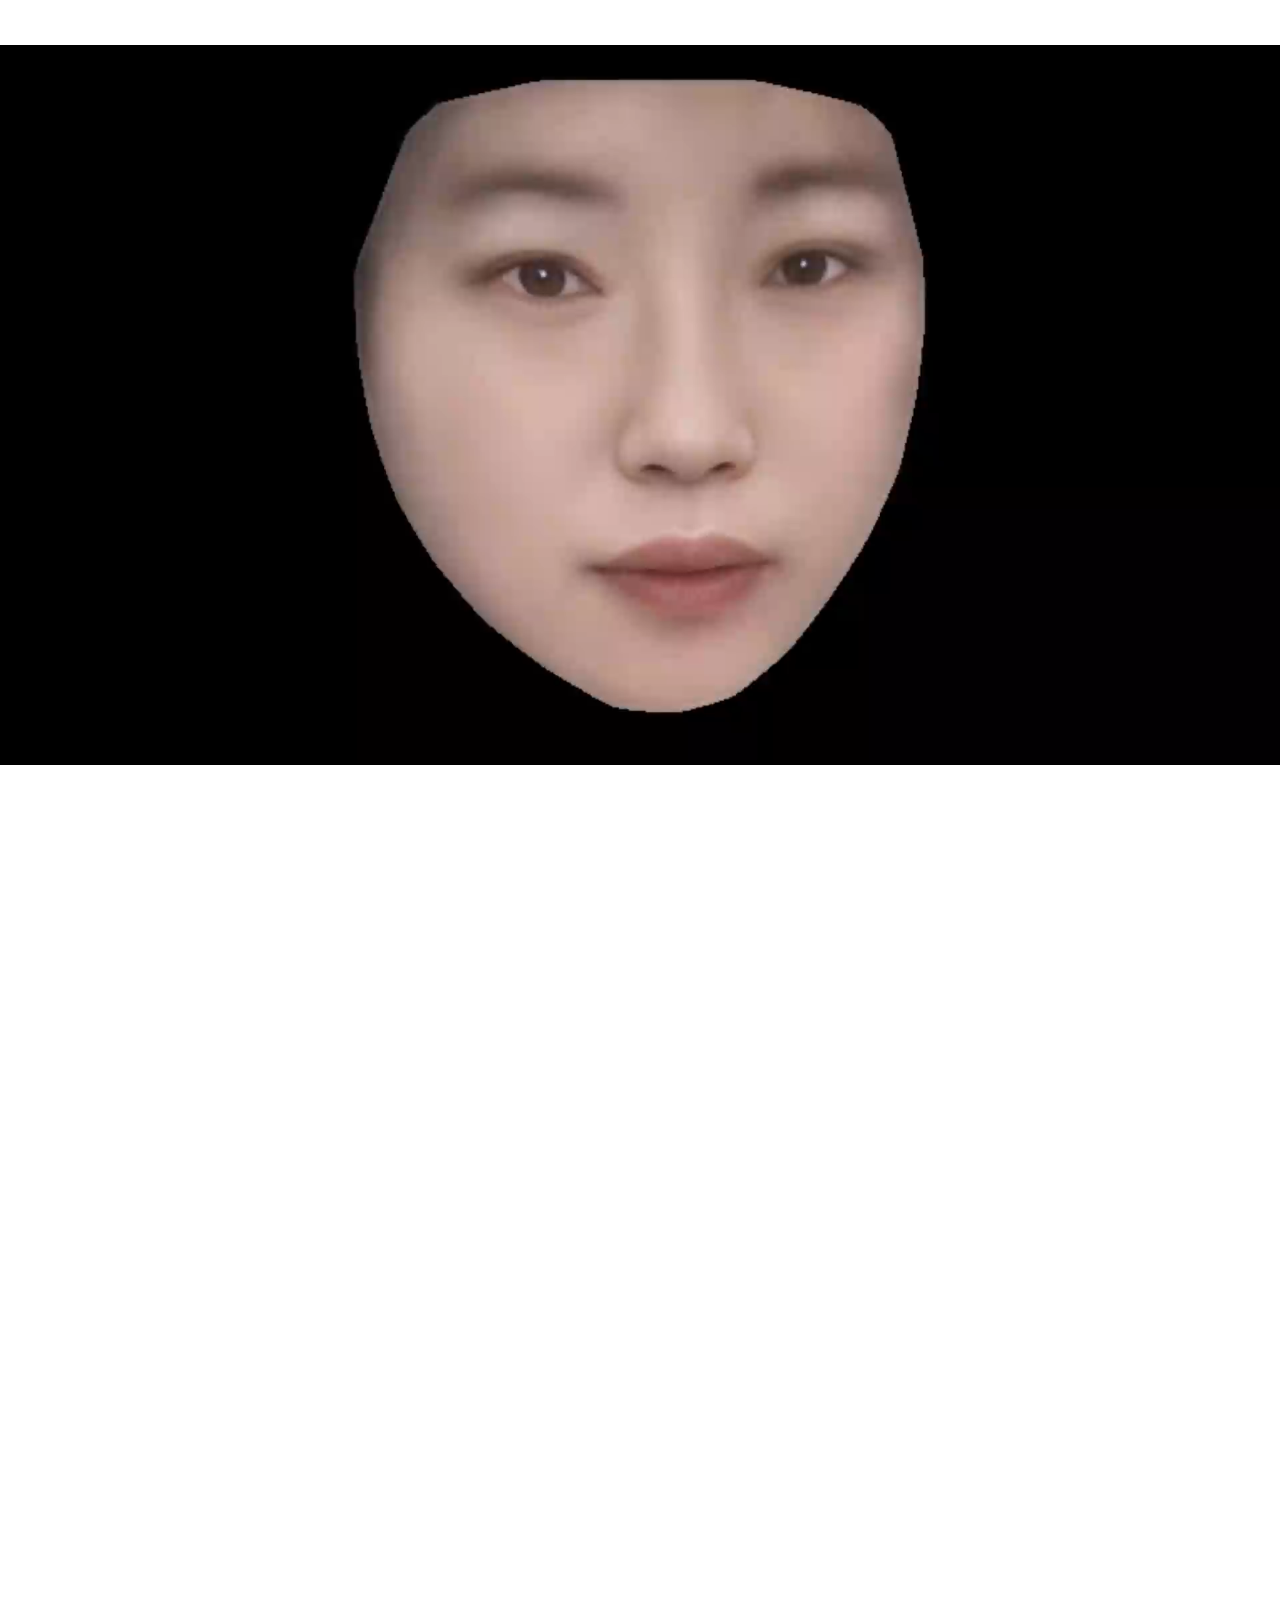
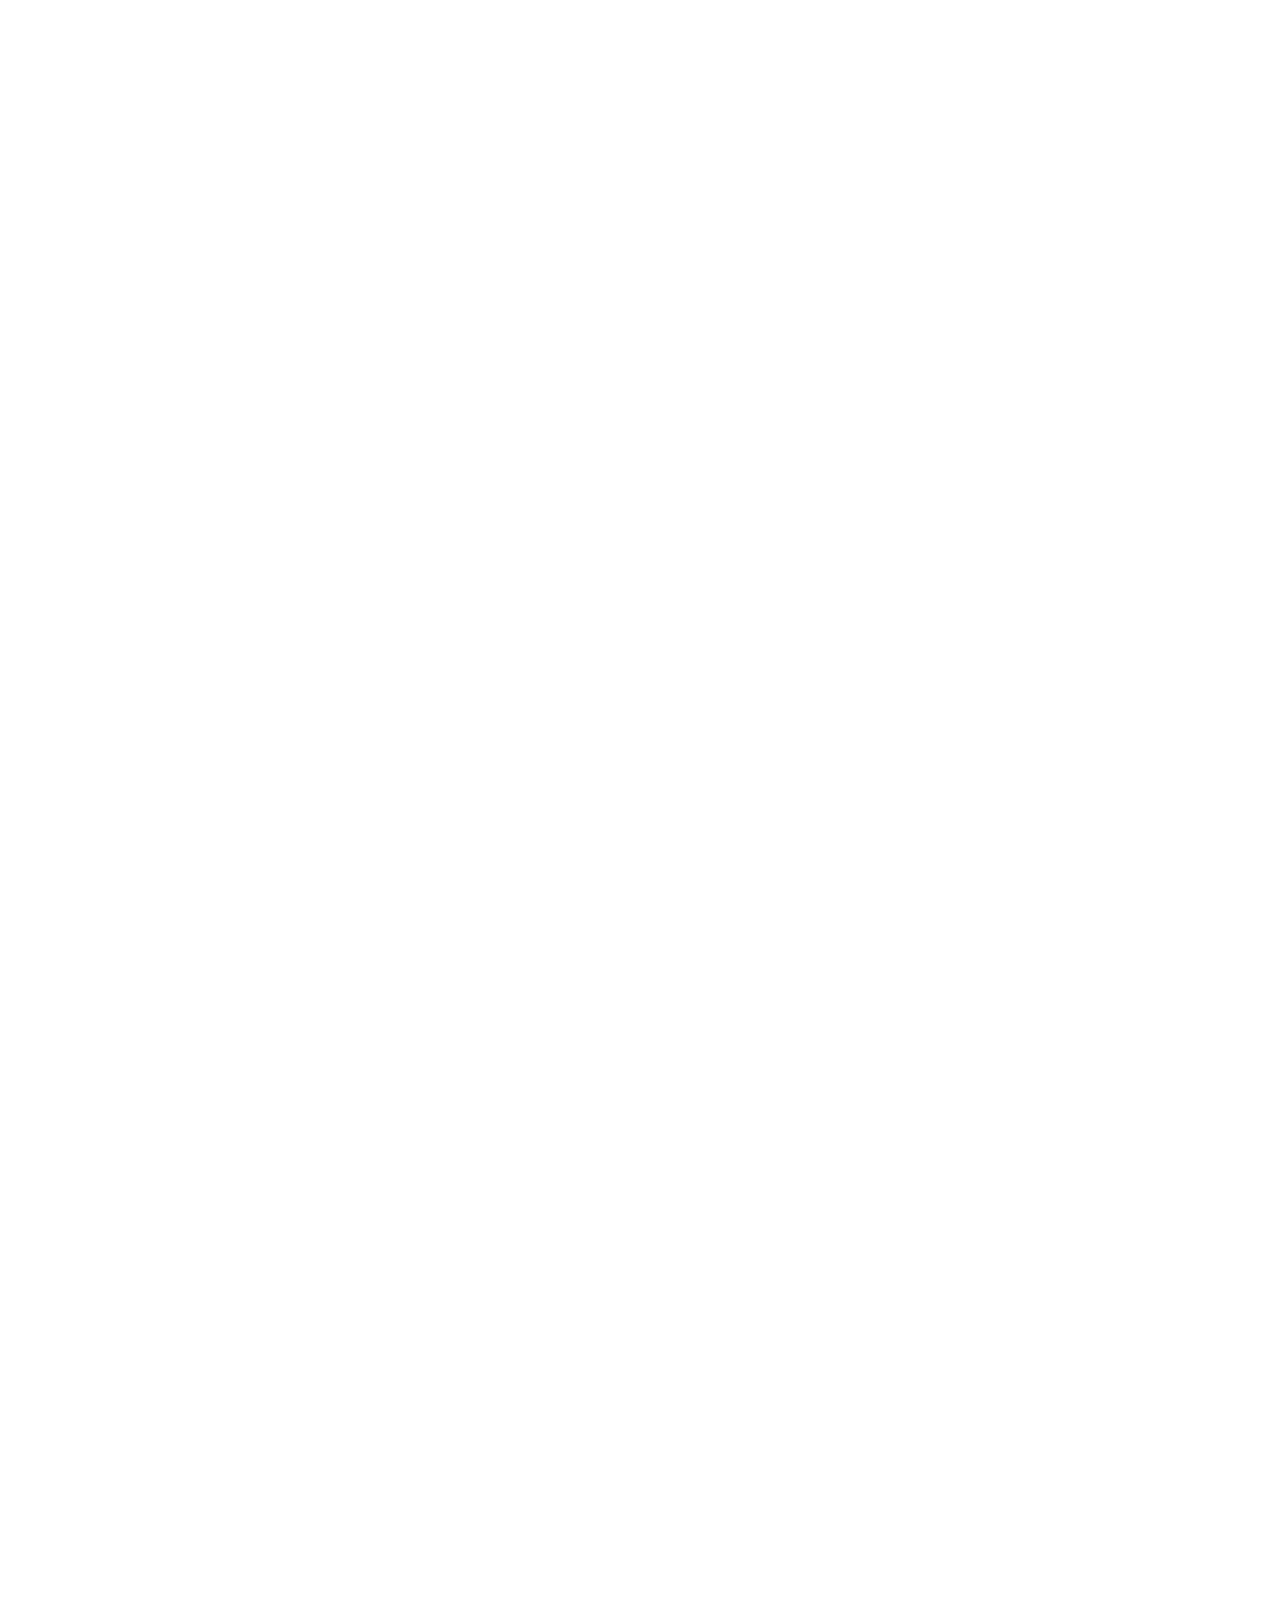
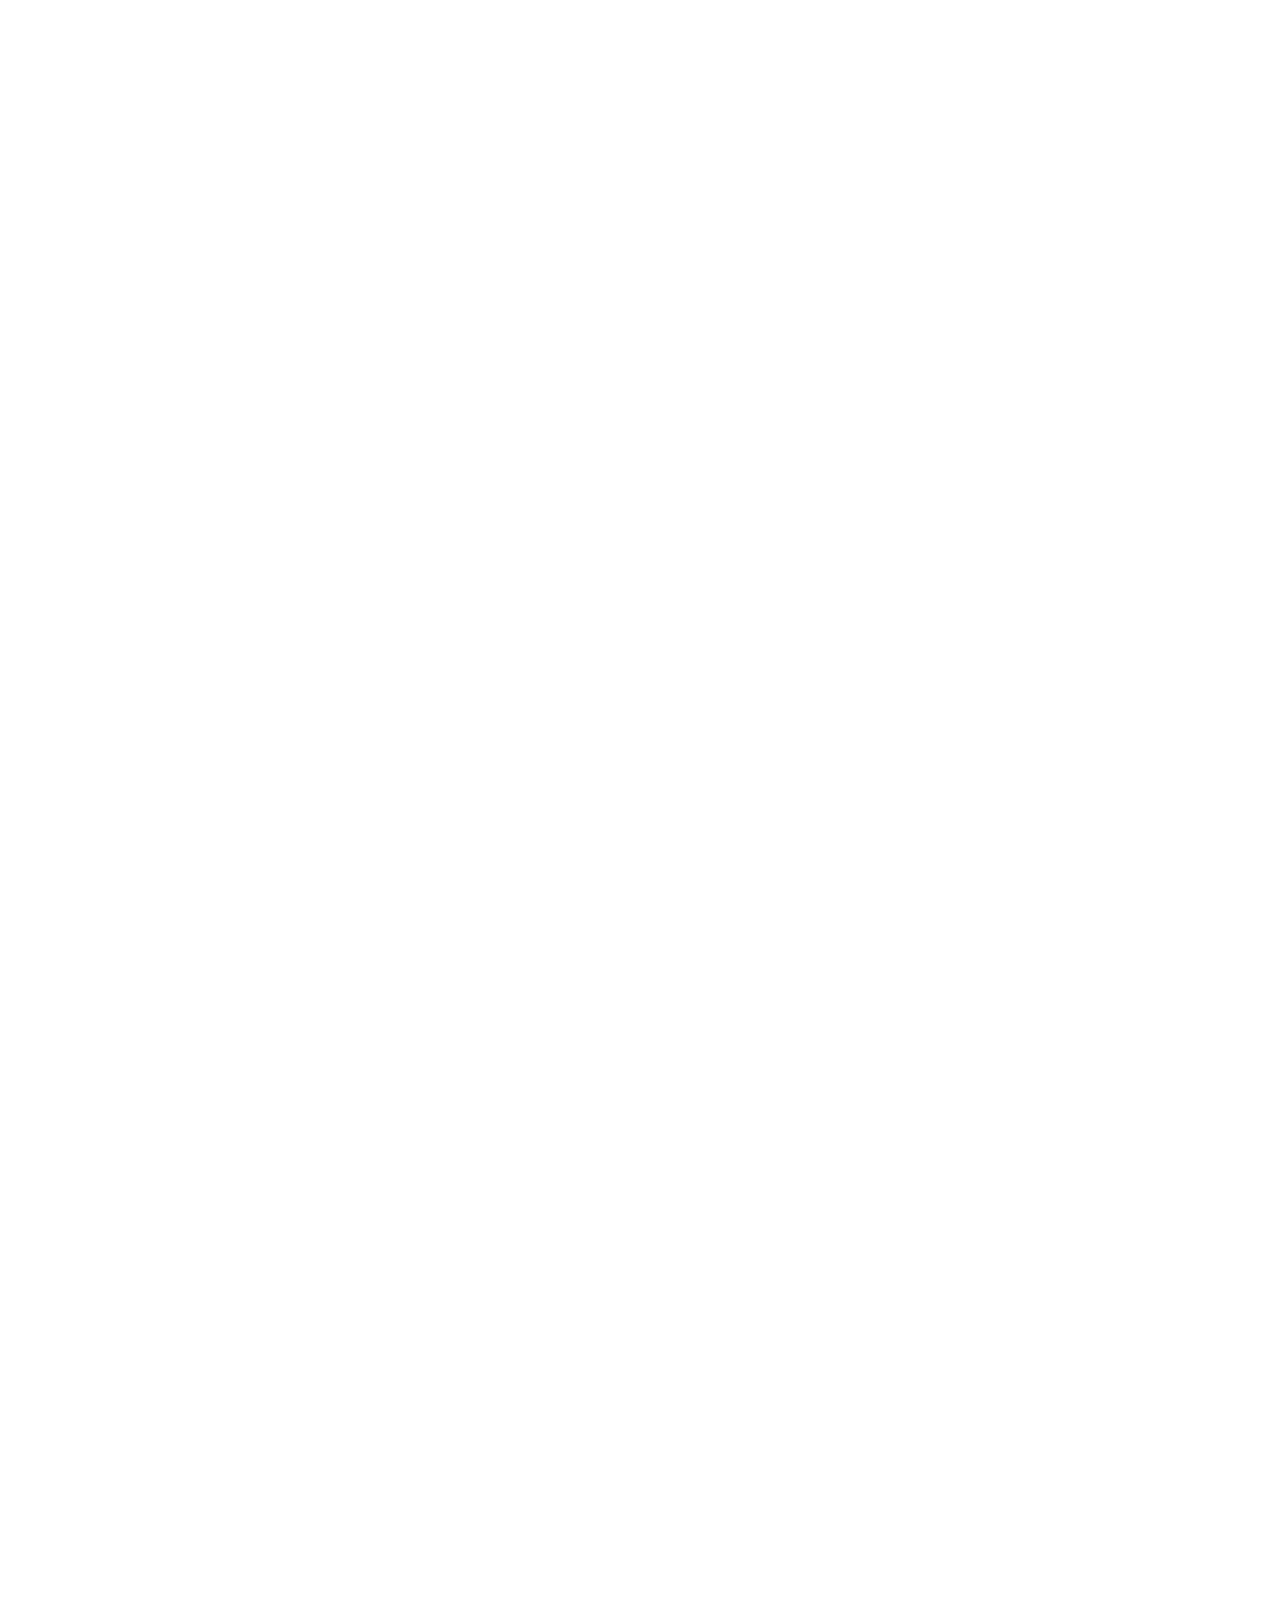
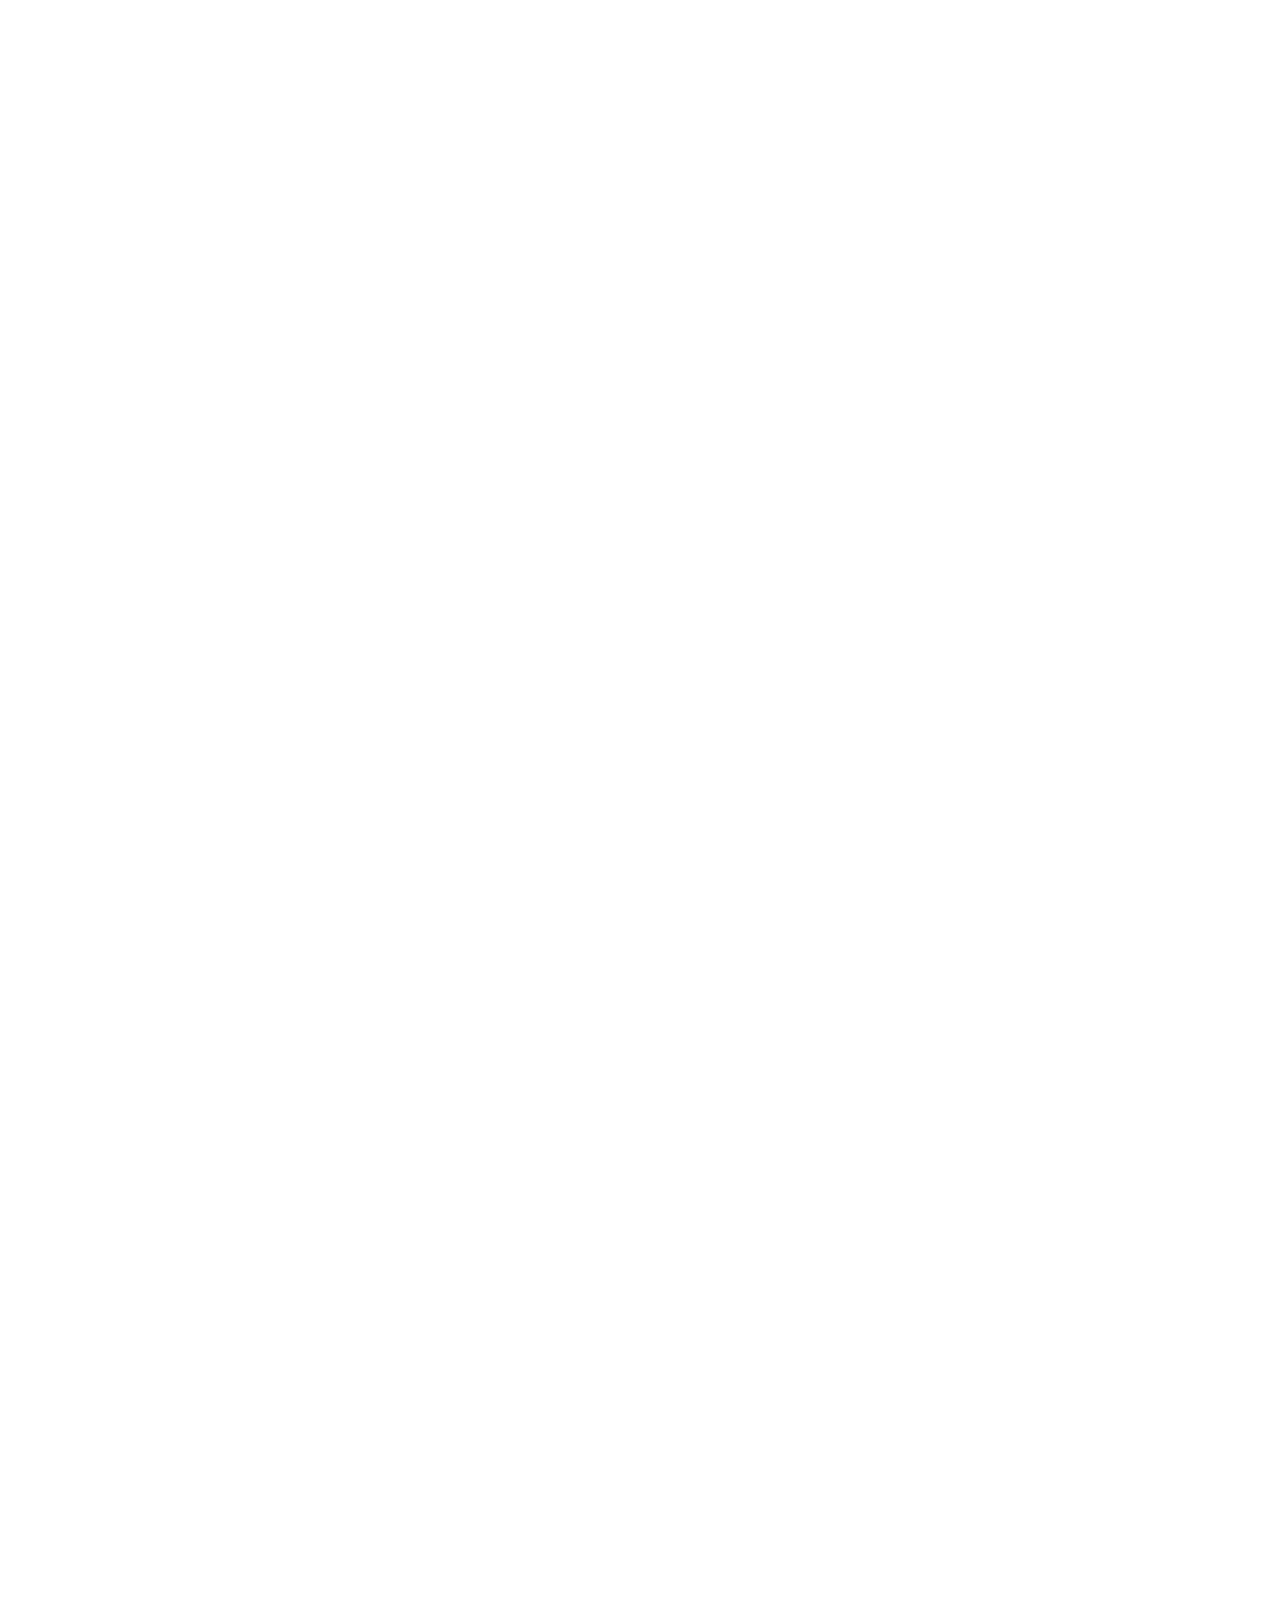
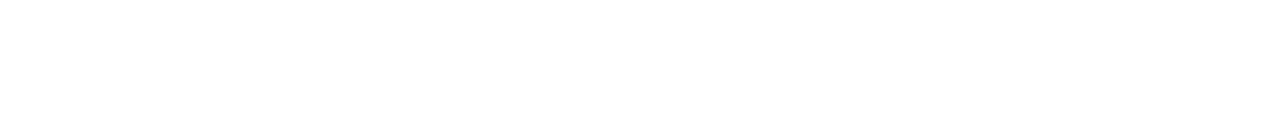
<file: videoviewer.html>
﻿
    <meta charset="UTF-8">
    <style>
        
        #set-height {
            display: block;
        }

        #v0 {
            position: fixed;
            top: 0;
            left: 0;
            width: 100%;
        }

        * {
            scrollbar-width: none; /* Firefox */
            -ms-overflow-style: none; /* IE and Edge */
        }
        *::-webkit-scrollbar {
            display: none;
        }
    </style>
    <body style="margin:0px;">
        <div id="set-height" style="height: 3900px; overflow: hidden; overflow-x: hidden; overflow-Y: hidden;"></div>
        <p id="time"></p>
        <video id="v0" tabindex="0" height="90%">
        <!-- <video id="v0" tabindex="0" autobuffer="autobuffer" preload="preload"> -->
            <source type="video/mp4; codecs=&quot;avc1.42E01E, mp4a.40.2&quot;" src="video/Remap.mp4">
        </video>
    </body>


    <script src="https://cpwebassets.codepen.io/assets/common/stopExecutionOnTimeout-2c7831bb44f98c1391d6a4ffda0e1fd302503391ca806e7fcc7b9b87197aec26.js"></script>


    <script id="rendered-js">
        var frameNumber = 0, // start video at frame 0
            // lower numbers = faster playback
            playbackConst = 500,
            // get page height from video duration
            setHeight = document.getElementById("set-height"),
            // select video element
            vid = document.getElementById('v0');

        // dynamically set the page height according to video length
        vid.addEventListener('loadedmetadata', function () {
            console.log("duration: ", vid.duration);
            console.log("setHeight.style.height: ", (Math.floor(vid.duration))*playbackConst, Math.floor(vid.duration)*playbackConst);
            console.log("pageYOffset: ",window.pageYOffset);
            setHeight.style.height = Math.floor(vid.duration) * playbackConst + "px";
            
        });

        // Use requestAnimationFrame for smooth playback
        function scrollPlay() {
            var renderLoop = function () {
                requestAnimationFrame(function () {
                    const target = document.getElementById('set-height'); 
                    //console.log(vid.currentTime, window.pageYOffset, target.getBoundingClientRect().top*-1);
                    //vid.currentTime = (window.pageYOffset+target.getBoundingClientRect().top*-1) / playbackConst;
                    vid.currentTime = window.pageYOffset / playbackConst;
                    renderLoop();
                });
            };
            renderLoop();

            //var frameNumber = window.pageYOffset / playbackConst;
            //vid.currentTime = frameNumber;
            //window.requestAnimationFrame(scrollPlay);
        }

        window.requestAnimationFrame(scrollPlay);
                //# sourceURL=pen.js
    </script>
</file>
<file: css/light-box.css>
/* LIGHT BOX */

body:after {
  content: url(../img/close.png) url(../img/loading.gif) url(../img/prev.png) url(../img/next.png);
  display: none;
}

body.lb-disable-scrolling {
  overflow: hidden;
}

.lightboxOverlay {
  max-height: 100%;
  overflow-y: scroll;
  position: absolute;
  top: 0;
  left: 0;
  z-index: 99999;
  background-color: black;
  filter: progid:DXImageTransform.Microsoft.Alpha(Opacity=80);
  opacity: 0.8;
  display: none;
}

.lightbox {
  position: absolute;
  margin-top: 0%;
  left: 0;
  width: 100%;
  z-index: 100000;
  text-align: center;
  line-height: 0;
  font-weight: normal;
}

.lightbox .lb-image {
  display: block;
  height: auto;
  max-width: inherit;
  max-height: none;
  border-radius: 5px;

  /* Image border */
  border: 10px solid white;
}

.lightbox a img {
  border: none;
}

.lb-outerContainer {
  position: relative;
  *zoom: 1;
  width: 250px;
  height: 250px;
  margin: 0 auto;
  border-radius: 4px;

  /* Background color behind image.
     This is visible during transitions. */
  background-color: white;
}

.lb-outerContainer:after {
  content: "";
  display: table;
  clear: both;
}

.lb-loader {
  position: absolute;
  top: 43%;
  left: 0;
  height: 25%;
  width: 100%;
  text-align: center;
  line-height: 0;
}

.lb-cancel {
  display: block;
  width: 32px;
  height: 32px;
  margin: 0 auto;
  background: url(../img/loading.gif) no-repeat;
}

.lb-nav {
  position: absolute;
  top: 0;
  left: 0;
  height: 100%;
  width: 100%;
  z-index: 10;
}

.lb-container > .nav {
  left: 0;
}

.lb-nav a {
  outline: none;
  background-image: url('[data-uri]');
}

.lb-prev, .lb-next {
  height: 100%;
  cursor: pointer;
  display: block;
}

.lb-nav a.lb-prev {
  width: 34%;
  left: 0;
  float: left;
  background: url(../img/prev.png) left 48% no-repeat;
  filter: progid:DXImageTransform.Microsoft.Alpha(Opacity=0);
  opacity: 0;
  -webkit-transition: opacity 0.6s;
  -moz-transition: opacity 0.6s;
  -o-transition: opacity 0.6s;
  transition: opacity 0.6s;
}

.lb-nav a.lb-prev:hover {
  filter: progid:DXImageTransform.Microsoft.Alpha(Opacity=100);
  opacity: 1;
}

.lb-nav a.lb-next {
  width: 64%;
  right: 0;
  float: right;
  background: url(../img/next.png) right 48% no-repeat;
  filter: progid:DXImageTransform.Microsoft.Alpha(Opacity=0);
  opacity: 0;
  -webkit-transition: opacity 0.6s;
  -moz-transition: opacity 0.6s;
  -o-transition: opacity 0.6s;
  transition: opacity 0.6s;
}

.lb-nav a.lb-next:hover {
  filter: progid:DXImageTransform.Microsoft.Alpha(Opacity=100);
  opacity: 1;
}

.lb-dataContainer {
  margin: 0 auto;
  padding-top: 5px;
  *zoom: 1;
  width: 100%;
  -moz-border-radius-bottomleft: 4px;
  -webkit-border-bottom-left-radius: 4px;
  border-bottom-left-radius: 4px;
  -moz-border-radius-bottomright: 4px;
  -webkit-border-bottom-right-radius: 4px;
  border-bottom-right-radius: 4px;
}

.lb-dataContainer:after {
  content: "";
  display: table;
  clear: both;
}

.lb-data {
  padding: 0 4px;
  color: #ccc;
}

.lb-data .lb-details {
  width: 85%;
  float: left;
  text-align: left;
  line-height: 1.1em;
}

.lb-data .lb-caption {
  font-size: 13px;
  font-weight: bold;
  line-height: 1em;
}

.lb-data .lb-caption a {
  color: #4ae;
}

.lb-data .lb-number {
  margin-top: 15px;
  display: block;
  clear: left;
  padding-bottom: 1em;
  font-size: 13px;
  color: #999999;
}

.lb-data .lb-close {
  display: block;
  float: right;
  width: 30px;
  height: 30px;
  background: url(../img/close.png) top right no-repeat;
  text-align: right;
  outline: none;
  filter: progid:DXImageTransform.Microsoft.Alpha(Opacity=70);
  opacity: 0.7;
  -webkit-transition: opacity 0.2s;
  -moz-transition: opacity 0.2s;
  -o-transition: opacity 0.2s;
  transition: opacity 0.2s;
}

.lb-data .lb-close:hover {
  cursor: pointer;
  filter: progid:DXImageTransform.Microsoft.Alpha(Opacity=100);
  opacity: 1;
}
</file>
<file: css/templatemo-style.css>
/*

Highway Template

https://templatemo.com/tm-520-highway

*/

body {
  font-family: 'Kanit', sans-serif;
}

body::-webkit-scrollbar {
  width: 8px;
  height: 8px;
  background-color: rgba(0, 0, 0, 0.9);
}
/* Add a thumb */
body::-webkit-scrollbar-thumb {
    background: rgba(250, 250, 250, 0.5);
}

body, html {
  height: 100%;
  min-height: 100%;
  overflow-x: hidden;
}


.page-heading {
  background-image: url(../img/heading_bg.png);
  background-repeat: no-repeat;
  background-size: cover;
  background-position: center center;
  width: 100%;
  text-align: center;
}

.page-heading .heading-content h1 {
  font-size: 32px;
  text-transform: uppercase;
  color: #fff;
  letter-spacing: 1px;
  background-color: rgba(250,250,250,0.1);
  display: inline-block;
  margin-bottom: 0;
  margin-top: 220px;
  padding: 20px 60px;
}

.page-heading .heading-content em {
  font-style: normal;
  font-weight: 200;
}



/* Nav Bar */

nav .logo {
  float: left;
  margin-left: 30px;
}

nav .logo a {
  font-size: 28px;
  line-height: 80px;
  text-transform: uppercase;
  color: #fff;
  text-decoration: none;
  letter-spacing: 0.5px;
}

nav .logo em {
  font-style: normal;
  font-weight: 200;
}

nav {
  background: rgba(250,250,250,0.2);
  height: 80px;
  position: fixed;
  width: 100%;
  left: 0;
  top: 0;
  z-index: 300;
  box-shadow: 0px 2px 10px 0px rgba(0,0,0,0.5);
}

.menu-icon {
  background: transparent;
  border: 1px solid #fff;
  width: 50px;
  height: 50px;
  margin: 15px 39px 0 auto;
  position: relative;
  cursor: pointer;
  transition: background 0.5s;
  border-radius: 5px;
}

.menu-icon span,
.menu-icon span:before,
.menu-icon span:after {
  cursor: pointer;
  border-radius: 1px;
  height: 2px;
  width: 35px;
  background: white;
  position: absolute;
  left: 15%;
  top: 50%;
  display: block;
  content: '';
  transition: all 0.5s ease-in-out;
}

.menu-icon span:before {
  left: 0;
  top: -10px;
}

.menu-icon span:after {
  left: 0;
  top: 10px;
}

.menu-icon.active {
  background: rgba(250,250,250,0.2);
}

.menu-icon.active span {
  background-color: transparent;
}

.menu-icon.active span:before,
.menu-icon.active span:after {
  top: 0;
}

.menu-icon.active span:before {
  transform: rotate(135deg);
}

.menu-icon.active span:after {
  transform: rotate(-135deg);
}
/* Menu */

.overlay-menu {
  background: rgba(0, 0, 0, 0.95);
  color: #ffffff;
  position: fixed;
  z-index: 100;
  left: 0;
  top: 0;
  height: 100%;
  overflow-y: auto;
  -webkit-overflow-scrolling: touch;
  width: 100%;
  padding: 50px 0;
  opacity: 0;
  text-align: center;
  transform: translateY(-100%);
  transition: all 0.5s;
}

.overlay-menu.open {
  opacity: 1;
  transform: translateY(0%);
}

.overlay-menu .main-menu {
  transform: translateY(50%);
  opacity: 0;
  transition: all 0.3s;
  transition-delay: 0s;
}

.overlay-menu.open .main-menu {
  transition: all 0.7s;
  transition-delay: 0.7s;
  opacity: 1;
  transform: translateY(0%);
}

.overlay-menu .main-menu:nth-child(2) {
  transition-delay: 0s;
}

.overlay-menu.open .main-menu:nth-child(2) {
  transition-delay: 1.25s;
}

.overlay-menu {
  overflow: scroll;
}

.overlay-menu::-webkit-scrollbar {
  display: none;
}

.overlay-menu ul {
  list-style: none;
  margin-top: 80px;
  padding: 0px;
}
.overlay-menu ul li {
  padding: 15px 0px;
}

.overlay-menu ul li a {
  font-size: 24px;
  font-weight: 300;
  color: #fff;
  text-decoration: none;
  transition: all 0.5s;
}

.overlay-menu ul li a:hover {
  color: rgba(250,250,250,0.5);
}


.overlay-menu p {
  margin-top: 60px;
  font-size: 13px;
  text-transform: uppercase;
  color: #fff;
  font-weight: 200;
  letter-spacing: 0.5px;
  text-align: center;
}



#video-container  {
  position: relative;
  width: 100%;
  height: 100%;
  overflow: hidden;
  z-index: 1;
}

#video-container video,
.video-overlay {
  position: absolute;
  left: 50%;
  top: 50%;
  transform: translate(-50%, -50%);
  min-width: 100%;
  min-height: 100%;
}

#video-container .video-overlay {
  z-index: 9999;
  background: rgba(0,0,0,0.5);
  width: 100%;
}

#video-container .video-content {
  z-index: 99999;
  position: absolute;
  height: 100%;
  width: 100%;
}

#video-container .video-content .inner {
  height: 100%;
  width: 100%;
  display: flex;
  justify-content: center;
  align-items: center;
  flex-flow: column wrap;
}

#video-container .video-content .inner h1 {
  font-size: 64px;
  text-transform: uppercase;
  color: #fff;
  letter-spacing: 2px;
  font-weight: 500;
  text-align: center;
}

#video-container .video-content .inner em {
  font-style: normal;
  font-weight: 200;
}


#video-container .video-content .inner p {
  color: #fff;
  font-size: 22px;
  font-weight: 200;
  letter-spacing: 1.5px;
  text-align: center;
  padding: 0px 30px;
}

#video-container .video-content .inner a {
  color: #fff;
  text-decoration: underline;
}

#video-container .video-content .inner .scroll-icon {
  margin-top: 45px;
}

.full-screen-portfolio .container-fluid,
.full-screen-portfolio .col-md-4, .col-md-8 {
  padding-left: 0px;
  padding-right: 0px;
}


.portfolio-item img {
  width: 100%;
  overflow: hidden;
}

.portfolio-item .thumb {
  position: relative;
}


.portfolio-item .hover-effect .hover-content {
    position: absolute;
    text-align: left;
    width: 100%;
    bottom: 0;
    left: 0;
}


.full-screen-portfolio .portfolio-item h1 {
  position: relative;
  font-size: 22px;
  text-transform: uppercase;
  color: #fff;
  display: inline-block;
  padding-left: 20px;
  line-height: 15px;
  transform: translateY(25px);
  transition: .5s ease-in-out;
  letter-spacing: 0.5px;
 }

 .full-screen-portfolio .portfolio-item em {
  font-style: normal;
  font-weight: 200;
 }

.full-screen-portfolio .portfolio-item:hover h1 {
  transform: translateY(0);
 }

.full-screen-portfolio .portfolio-item p {
  padding-left: 20px;
  font-weight: 300!important;
  letter-spacing: 0.5px;
  font-size: 14px;
  color: #fff;
  opacity: 0;
  transform: translateY(10px);
  transition: .5s ease-in-out;
  text-transform: uppercase;
 }

 .full-screen-portfolio .portfolio-item {
 text-align: center;
 line-height: 150%;
 text-transform: lowercase;
 cursor: pointer;
}

.full-screen-portfolio .portfolio-item:hover p {
  opacity: 1;
  transform: translateY(0);
 }




.popup-icon {
  position: fixed;
  bottom: 30px;
  right: 30px;
  z-index: 300;
  display: inline-block;
  width: 60px;
  height: 60px;
}

.popup-icon button {
  background-color: transparent;
  outline: none;
  border: none;
}

.modal-btn img {
  width: 60px;
  height: 60px;
}

/* Modal */
.modal {
  background-color: rgba(0,0,0,.95);
  display: none;
  overflow: auto;
  position: fixed;
  z-index: 1000;
  top: 0;
  left: 0;
  width: 100%;
  height: 100%;
  transform: all 0.6s;
  overflow: scroll;
}

.modal::-webkit-scrollbar {
  display: none;
}

/* Modal Content */
.modal-content {
  text-align: center;
  position: relative;
  top: 0;
  width: 100%;
  margin: 0 auto;
  background-color: transparent;
}
.modal-animated-in {
  animation: totop-in .6s ease;
}
.modal-animated-out {
  animation: totop-out .6s ease forwards;
}
.modal-header {
  border-bottom: none;
}
.modal-header h3 {
  color: #fff;
  font-weight: 400;
  letter-spacing: 1px;
  font-size: 64px;
  margin-top: 5%;
  border-bottom: none;
  margin-bottom: 20px;
}

.modal-header em {
  font-style: normal;
  font-weight: 200;
}

.modal-content .close-btn {
  position: absolute;
  z-index: 99999999;
  color: #fff;
  right: 38px;
  top: 15px;
  width: 50px;
  height: 50px;
  text-align: center;
  cursor: pointer;
}

.modal-body {
  text-align: center;
  margin: 0 auto;
}

.modal-body input {
  border-radius: 5px;
  padding-left: 15px;
  font-size: 14px;
  font-weight: 200;
  color: #fff;
  background-color: rgba(250, 250, 250, 0.15);
  outline: none;
  border: none;
  box-shadow: none;
  line-height: 40px;
  height: 40px;
  width: 60%;
  margin-left: auto;
  margin-right: auto;
  margin-bottom: 25px;
}

.modal-body textarea {
  border-radius: 5px;
  padding-left: 15px;
  padding-top: 10px;
  font-size: 14px;
  font-weight: 200;
  color: #fff;
  background-color: rgba(250, 250, 250, 0.15);
  outline: none;
  border: none;
  box-shadow: none;
  height: 165px;
  max-height: 220px;
  width: 60%;
  margin-left: auto;
  margin-right: auto;
  max-width: 100%;
  margin-bottom: 25px;
}

.modal-body button {
  border-radius: 0px;
  font-size: 13px;
  text-transform: uppercase;
  font-weight: 600;
  background-color: transparent;
  color: #fff;
  letter-spacing: 2px;
  border-bottom: 3px solid #fff;
  display: inline-block;
  padding: 0px 0px 3px 0px;
  transition: all 0.5s;
  border-top: none;
  border-right: none;
  border-left: none;
}

.modal-body button:hover {
  color: rgba(250,250,250,0.5);
  border-color: rgba(250,250,250,0.5);
  outline: none;
}

/* Keyframes */
@keyframes totop-in {
  0% {
    top: 600px;
    opacity: 0;
  }
  100% {
    top: 0%;
    opacity: 1;
  }  
}

@keyframes totop-out {
  0% {
    top: 0px;
    opacity: 1;
  }
  100% {
    top: -100%;
    opacity: 0;
  }  
}



footer {
  width: 100%;
  height: 80px;
  background-color: #313131;
}

footer p {
  text-align: center;
  color: #fff;
  font-weight: 200;
  font-size: 13px;
  text-transform: uppercase;
  padding-top: 33px;
  letter-spacing: 0.5px;
}

footer a {
  color: #aaa;
  text-decoration: none;
}

footer a:hover {
  text-decoration: none;
  color: #aaa;
}



.masonry-portfolio .container-fluid {
  padding-right: 0px;
  padding-left: 0px;
}

.masonry .col-md-4, .masonry .col-md-8 {
  padding-right: 0px;
  padding-left: 0px;
}

.masonry {
  width: 100%;
  background-color: transparent;
  position: relative;
}

.masonry .item {
  display: inline-block;
  float: left;
}

.masonry .first-item {
  margin-bottom: -0.5px;
}

.masonry .last-item {
  float: left;
}

.masonry .item img {
  width: 100%;
  overflow-y: hidden;
}

.masonry .item .thumb {
  position: relative;
}

.masonry .item .hover-effect .hover-content {
    position: absolute;
    text-align: left;
    width: 100%;
    bottom: 5px;
    left: 0;
}


.masonry .item h1 {
  position: relative;
  font-size: 22px;
  text-transform: uppercase;
  color: #fff;
  display: inline-block;
  padding-left: 20px;
  line-height: 15px;
  transform: translateY(25px);
  transition: .5s ease-in-out;
  letter-spacing: 0.5px;
 }

.masonry .item em {
  font-style: normal;
  font-weight: 200;
 }

.masonry .item:hover h1 {
  transform: translateY(0);
 }

.masonry .item p {
  padding-left: 20px;
  font-weight: 300!important;
  letter-spacing: 0.5px;
  font-size: 14px;
  color: #fff;
  opacity: 0;
  transform: translateY(10px);
  transition: .5s ease-in-out;
  text-transform: uppercase;
 }

.masonry .item {
 text-align: center;
 line-height: 150%;
 text-transform: lowercase;
 cursor: pointer;
}

.masonry .item:hover p {
  opacity: 1;
  transform: translateY(0);
 }




.grid-portfolio {
  padding: 65px 0px;
  background-color: #232323;
}

.grid-portfolio .portfolio-item {
  margin: 15px 0px;
}

.portfolio-item .hover-effect .hover-content {
    position: absolute;
    text-align: left;
    width: 100%;
    bottom: 5px;
    left: 0;
}


.grid-portfolio .portfolio-item h1 {
  position: relative;
  font-size: 22px;
  text-transform: uppercase;
  color: #fff;
  display: inline-block;
  padding-left: 20px;
  line-height: 15px;
  transform: translateY(25px);
  transition: .5s ease-in-out;
  letter-spacing: 0.5px;
 }

 .grid-portfolio .portfolio-item em {
  font-style: normal;
  font-weight: 200;
 }

.grid-portfolio .portfolio-item:hover h1 {
  transform: translateY(0);
 }

.grid-portfolio .portfolio-item p {
  padding-left: 20px;
  font-weight: 300!important;
  letter-spacing: 0.5px;
  font-size: 14px;
  color: #fff;
  opacity: 0;
  transform: translateY(10px);
  transition: .5s ease-in-out;
  text-transform: uppercase;
 }

.grid-portfolio .portfolio-item:hover p {
  opacity: 1;
  transform: translateY(0);
 }

 .grid-portfolio .load-more-button {
  margin-top: 15px;
 }

 .grid-portfolio .load-more-button a {
  width: 100%;
  height: 80px;
  display: inline-block;
  text-align: center;
  line-height: 80px;
  font-size: 15px;
  text-transform: uppercase;
  text-decoration: none;
  letter-spacing: 1px;
  color: #fff;
  background-color: #313131;
  transition: all 0.5s;
 }

 .grid-portfolio .load-more-button a:hover {
  color: rgba(250,250,250,0.5);
 }




 .services {
  background-color: #232323;
  padding: 65px 0px;
 }

 .services .service-item {
  margin: 15px 0px;
  padding: 20px;
  text-align: center;
  transition: all 0.5s;
 }

  .services .service-item:hover {
    background-color: #313131;
  }

 .services .service-item .icon {
  width: 50px;
  height: 50px;
  text-align: center;
  display: inline-block;
  line-height: 50px;
 }

.services .service-item .icon img {
  max-width: 100%;
}

.services .service-item h4 {
  margin-top: 20px;
  color: #fff;
  font-size: 20px;
  text-transform: capitalize;
  letter-spacing: 0.5px;
  font-weight: 300;
}

.services .service-item p {
  color: #bbb;
  font-size: 16px;
  font-weight: 300;
  line-height: 28px;
}



.more-about-us {
  background-image: url(../img/about_us.png);
  background-repeat: no-repeat;
  background-attachment: fixed;
  background-size: cover;
  background-position: center center;
  width: 100%;
  text-align: center;
}

.more-about-us .content {
  background-color: rgba(0,0,0,0.8);
  text-align: left;
  padding: 150px 60px;
  color: #fff;
}

.more-about-us .content h2 {
  margin-top: 0px;
  font-size: 34px;
  font-weight: 300;
  letter-spacing: 0.5px;
  margin-bottom: 5px;
}

.more-about-us .content span {
  font-size: 16px;
  font-weight: 200;
  display: inline-block;
  margin-bottom: 30px;
  letter-spacing: 0.5px;
}

.more-about-us .content p {
  color: #fff;
  font-size: 16px;
  font-weight: 300;
  line-height: 28px;
}

.more-about-us .content .simple-btn {
  margin-top: 30px;
}

.more-about-us .content .simple-btn a {
  font-size: 13px;
  text-transform: uppercase;
  font-weight: 600;
  background-color: transparent;
  color: #fff;
  letter-spacing: 2px;
  border-bottom: 3px solid #fff;
  padding-bottom: 3px;
  text-decoration: none;
  transition: all 0.5s;
}

.more-about-us .content .simple-btn a:hover {
  opacity: 0.5;
}



.pricing-tables {
  padding: 65px 0px;
  background-color: #232323;
}

.pricing-tables .table-item {
  padding: 60px 0px;
  margin: 15px 0px;
  text-align: center;
  background-color: #313131;
}

.pricing-tables .table-item h4 {
  margin-top: 0px;
  font-size: 36px;
  font-weight: 200;
  color: #f4dd5b;
  letter-spacing: 0.5px;
}

.pricing-tables .table-item span {
  font-size: 17px;
  display: inline-block;
  color: #aaa;
  letter-spacing: 0.5px;
  text-transform: capitalize;
  border-bottom: 1px solid #414141;
  width: 100%;
  padding-bottom: 40px;
}

.pricing-tables .table-item ul {
  list-style: none;
  padding: 0;
  margin-top: 35px;
}

.pricing-tables .table-item ul li {
  font-size: 15px;
  font-weight: 300;
  color: #fff;
  letter-spacing: 0.5px;
  margin: 15px 0px;
}

.pricing-tables .table-item .simple-btn {
  margin-top: 40px;
  padding-bottom: 10px;
}

.pricing-tables .table-item .simple-btn a {
  font-size: 13px;
  text-transform: uppercase;
  font-weight: 600;
  background-color: transparent;
  color: #f4dd5b;
  letter-spacing: 2px;
  border-bottom: 3px solid #f4dd5b;
  padding-bottom: 3px;
  text-decoration: none;
  transition: all 0.5s;
}

.pricing-tables .table-item .simple-btn a:hover {
  opacity: 0.5;
}

.pricing-tables .premium-item {
  background-color: #f4dd5b;
}

.pricing-tables .premium-item h4, .pricing-tables .premium-item span, .pricing-tables .premium-item ul li, .pricing-tables .premium-item .simple-btn a {
  color: #232323;
  border-color: #232323;
}



.blog-entries {
  padding: 80px 0px;
  background-color: #232323;
}


.blog-entries .blog-posts {
  margin-right: 30px;
}


.blog-post {
  border-bottom: 1px solid #414141;
  padding-bottom: 65px;
  margin-bottom: 60px;
}

.blog-post img {
  width: 100%;
  overflow-y: hidden;
}

.blog-post .text-content {
  margin-top: 30px;
}

.blog-post .text-content span {
  font-size: 16px;
  font-weight: 200;
  color: #fff;
  letter-spacing: 0.5px;
}

.blog-post .text-content span a {
  color: #f4dd5b;
  text-decoration: none;
}

.blog-post .text-content h2 {
  margin-top: 5px;
  font-size: 36px;
  color: #fff;
  letter-spacing: 0.5px;
  text-transform: capitalize;
  font-weight: 300;
}

.blog-post .text-content p {
  color: #bbb;
  font-size: 16px;
  font-weight: 300;
  line-height: 28px;
  margin-top: 20px;
}

.blog-post .text-content .simple-btn {
  margin-top: 25px;
}

.blog-post .text-content .simple-btn a {
  font-size: 13px;
  text-transform: uppercase;
  font-weight: 600;
  background-color: transparent;
  color: #fff;
  letter-spacing: 2px;
  border-bottom: 3px solid #fff;
  padding-bottom: 3px;
  text-decoration: none;
  transition: all 0.5s;
}

.blog-post .text-content .simple-btn a:hover {
  opacity: 0.5;
}

.blog-entries .page-number {
  padding: 0;
  margin: 0;
  list-style: none;
}

.blog-entries .page-number li {
  display: inline-block;
  margin-right: 3px;
}

.blog-entries .page-number li:last-child {
  margin-right: 0px;
}

.blog-entries .page-number li.active a {
  color: #232323;
  background-color: #fff;
}

.blog-entries .page-number li.active a:hover {
  opacity: 1;
}

.blog-entries .page-number li a {
  font-size: 18px;
  color: #fff;
  text-decoration: none;
  width: 50px;
  height: 50px;
  display: inline-block;
  line-height: 50px;
  text-align: center;
  background-color: #414141;
  transition: all 0.5s;
}

.blog-entries .page-number li a:hover {
  opacity: 0.5;
}

.single-blog-post {
  margin-right: 30px;
}

.single-blog-post img {
  width: 100%;
  overflow-y: hidden;
}

.single-blog-post .text-content {
  margin-top: 20px;
}

.single-blog-post .text-content span {
  font-size: 16px;
  font-weight: 200;
  color: #fff;
  letter-spacing: 0.5px;
  border-bottom: 1px solid #414141;
  padding-bottom: 25px;
  display: inline-block;
  width: 100%;
  margin-bottom: 0px;
}

.single-blog-post .text-content span a {
  color: #f4dd5b;
  text-decoration: none;
}

.single-blog-post .text-content h2 {
  margin-top: 0px;
  font-size: 36px;
  color: #fff;
  letter-spacing: 0.5px;
  text-transform: capitalize;
  font-weight: 300;
}

.single-blog-post .text-content p {
  color: #bbb;
  font-size: 16px;
  font-weight: 300;
  line-height: 28px;
  margin-top: 20px;
  margin-bottom: 30px;
}

.single-blog-post .tags-share {
  border-top: 1px solid #414141;
  border-bottom: 1px solid #414141;
  padding: 8px 0px 10px 0px;
}

.single-blog-post .tags-share ul {
  padding: 0;
  margin: 0;
  list-style: none;
}

.single-blog-post .tags-share ul li:first-child {
  color: #fff;
  font-size: 16px;
  font-weight: 200;
  letter-spacing: 0.5px;
}

.single-blog-post .tags-share ul li {
  display: inline-block;
  color: #fff;
}

.single-blog-post .tags-share ul li a {
  font-size: 16px;
  font-weight: 200;
  letter-spacing: 0.5px;
  color: #f4dd5b;
  text-decoration: none;
  transition: all 0.5s;
}

.single-blog-post .tags-share ul li a:hover {
  opacity: 0.5;
}

.single-blog-post .tags-share .share {
  text-align: right;
}

.blog-entries .search input {
  background-color: rgba(250,250,250,0.1);
  width: 100%;
  height: 50px;
  line-height: 50px;
  padding-left: 15px;
  color: #fff;
  font-size: 15px;
  font-weight: 300;
  border-radius: 0px;
  outline: none;
  border: none;
}

.sidebar-heding h2 {
  font-size: 20px;
  text-transform: capitalize;
  color: #fff;
  margin-top: 40px;
  letter-spacing: 0.5px;
  padding-bottom: 10px;
  border-bottom: 1px solid #414141;
  margin-bottom: 20px;
}

.archives ul, .categories ul {
  margin-top: -5px;
  padding: 0;
  list-style: none;
}

.archives ul li, .categories ul li {
  margin-bottom: 12px; 
}

.archives ul li:last-child, .categories ul li:last-child {
  margin-bottom: 0px; 
}

.archives ul li a, .categories ul li a {
  font-size: 15px;
  font-weight: 200;
  color: #fff;
  text-decoration: none;
  letter-spacing: 0.5px;
  transition: all 0.5s;
}


.archives ul li a:hover, .categories ul li a:hover {
  opacity: 0.5;
}

.recent-posts ul {
  padding: 0;
  list-style: none;
}

.recent-posts ul li {
  margin-bottom: 15px;
}

.recent-posts ul a {
  text-decoration: none;
}

.recent-posts ul li img {
  display: inline-block;
  max-width: 100%;
  margin-right: 15px;
}

.recent-posts ul li .text {
  display: inline-block;
}

.recent-posts ul li h6 {
  margin-bottom: 5px;
  padding-top: 0px;
  margin-top: 0px;
  display: block;
  font-size: 16px;
  color: #fff;
  letter-spacing: 0.5px;
}

.recent-posts ul li span {
  display: inline-block;
  font-size: 14px;
  font-weight: 200;
  color: #f4dd5b;
}


.latest-gallery ul {
  padding: 0;
  margin: 0;
  list-style: none;
}

.latest-gallery ul li {
  display: inline-block;
  max-width: 59px;
  overflow-y: hidden;
  margin-bottom: 3px;
  margin-right: 1px;
}

.latest-gallery ul li:nth-child(4){
  margin-right: 0px;
}

.latest-gallery ul li:nth-child(8){
  margin-right: 0px;
}

.latest-gallery ul li img {
  width: 100%;
  transition: all 0.5s;
}

.latest-gallery ul li img:hover {
  cursor: pointer;
  opacity: 0.5;
}




@media (max-width: 530px) {

  .modal-header h3 {
    margin-top: 15%;
  }

  .modal-body input {
    width: 100%;
  }

  .modal-body textarea {
    width: 100%;
  }

  .modal-content {
    padding-bottom: 40px;
  }

  .grid-portfolio {
    padding: 0px 0px;
  }

  .grid-portfolio .portfolio-item {
    margin: 30px 0px;
  }

  .grid-portfolio .load-more-button {
    padding-bottom: 30px;
  }

  .more-about-us .content {
    padding: 60px 30px;
  }

}


@media (max-width: 992px) {

  .blog-entries .blog-posts {
    margin-right: 0px;
  }

  .single-blog-post {
    margin-right: 0px;
    margin-bottom: 80px;
  }

  .blog-entries .page-number {
    margin-bottom: 80px;
  }

  .single-blog-post .tags-share .tags {
    text-align: center;
  }

  .single-blog-post .tags-share .share {
    text-align: center;
  }

}
</file>
<file: css/mousewheel.css>
@import url(https://fonts.googleapis.com/css?family=Raleway);
.mouse-wrap {
    display: inline-block;
    position: absolute;
    left: 50%;
    top: 50%;
    transform: translate(-50%, -50%);
}
#pscroll {
    font-family: "Raleway", sans-serif;
    letter-spacing: 12px;
    font-size: 14px;
    color: #fff;
    animation: nudgeText 5.5s ease-out infinite;
    position: absolute;
    left: 50%;
    top: 90px;
    transform: translateX(-50%) translateY(0);
    margin-left: 6px;
}
.mouse {
    top: 0;
    position: absolute;
    left: 50%;
    transform: translateX(-50%);
    width: 48px;
    animation: nudgeMouse 5.5s ease-out infinite;
}
.mouse:after {
    content: '';
    background-color: #fff;
    width: 7px;
    height: 7px;
    border-radius: 100%;
    animation: trackBallSlide 5.5s linear infinite;
    position: absolute;
    top: 0;
    right: 0;
    bottom: 0;
    left: 0;
    margin: auto;
    transform: translateY(20px);
}
.mouse .frame {
    width: 100%;
    position: absolute;
    z-index: 1;
}
.mouse .frame path {
    fill: none;
    stroke: #fff;
    stroke-width: 3;
    opacity: 0.5;
}
.mouse .mouse-left, .mouse .mouse-right {
    width: 50%;
    position: absolute;
    z-index: 2;
}
.mouse .mouse-right {
    right: 0;
}
.mouse .Animate-Draw {
    fill: none;
    stroke: #fff;
    stroke-width: 3;
    fill-opacity: 1;
}
.mouse .mouse-left .Animate-Draw {
    animation: DrawLine 5.5s ease-out infinite;
}
.mouse .mouse-right .Animate-Draw {
    animation: DrawLineBack 5.5s ease-out infinite;
}
/*Keyframes*/
@keyframes DrawLine {
0% {
    stroke-dashOffset: 0;
    stroke-dasharray: 120;
    stroke-opacity: 1;
}
22% {
    stroke-dashOffset: 0;
    stroke-dasharray: 120;
    stroke-opacity: 1;
}
38% {
    stroke-dashOffset: 125;
    stroke-dasharray: 120;
    stroke-opacity: 1;
}
38.1% {
    stroke-dashOffset: 0;
    stroke-dasharray: 120;
    stroke-opacity: 0;
}
48% {
    stroke-dashOffset: 0;
    stroke-dasharray: 120;
    stroke-opacity: 1;
}
64% {
    stroke-dashOffset: 125;
    stroke-dasharray: 120;
    stroke-opacity: 1;
}
64.1% {
    stroke-dashOffset: 0;
    stroke-dasharray: 120;
    stroke-opacity: 0;
}
74% {
    stroke-dashOffset: 0;
    stroke-dasharray: 120;
    stroke-opacity: 1;
}
90% {
    stroke-opacity: 1;
    stroke-dashOffset: 125;
    stroke-dasharray: 120;
}
90.1% {
    stroke-dashOffset: 0;
    stroke-dasharray: 120;
    stroke-opacity: 0;
}
}
@keyframes DrawLineBack {
0% {
    stroke-dashOffset: 0;
    stroke-dasharray: 120;
    stroke-opacity: 1;
}
22% {
    stroke-dashOffset: 0;
    stroke-dasharray: 120;
    stroke-opacity: 1;
}
38% {
    stroke-dashOffset: -114;
    stroke-dasharray: 120;
    stroke-opacity: 1;
}
38.1% {
    stroke-dashOffset: 0;
    stroke-dasharray: 120;
    stroke-opacity: 0;
}
48% {
    stroke-dashOffset: 0;
    stroke-dasharray: 120;
    stroke-opacity: 1;
}
64% {
    stroke-dashOffset: -114;
    stroke-dasharray: 120;
    stroke-opacity: 1;
}
64.1% {
    stroke-dashOffset: 0;
    stroke-dasharray: 120;
    stroke-opacity: 0;
}
74% {
    stroke-dashOffset: 0;
    stroke-dasharray: 120;
    stroke-opacity: 1;
}
90% {
    stroke-opacity: 1;
    stroke-dashOffset: -114;
    stroke-dasharray: 120;
}
90.1% {
    stroke-dashOffset: 0;
    stroke-dasharray: 120;
    stroke-opacity: 0;
}
}
@keyframes nudgeMouse {
0% {
    transform: translateY(0) translateX(-50%);
}
22% {
    transform: translateY(0px) translateX(-50%);
}
38% {
    transform: translateY(9px) translateX(-50%);
}
48% {
    transform: translateY(0px) translateX(-50%);
}
64% {
    transform: translateY(9px) translateX(-50%);
}
74% {
    transform: translateY(0px) translateX(-50%);
}
90% {
    transform: translateY(9px) translateX(-50%);
}
}
/*Text*/
@keyframes nudgeText {
0% {
    transform: translateY(0) translateX(-50%) scaleY(1);
    opacity: 1;
}
22% {
    transform: translateY(0px) translateX(-50%) scaleY(1);
    opacity: 1;
}
38% {
    transform: translateY(5px) translateX(-50%) scaleY(0.9);
    opacity: 0.5;
}
48% {
    transform: translateY(0px) translateX(-50%) scaleY(1);
    opacity: 1;
}
64% {
    transform: translateY(5px) translateX(-50%) scaleY(0.9);
    opacity: 0.5;
}
74% {
    transform: translateY(0px) translateX(-50%) scaleY(1);
    opacity: 1;
}
90% {
    transform: translateY(5px) translateX(-50%) scaleY(0.9);
    opacity: 0.5;
}
}
/*Mouse wheel*/
@keyframes trackBallSlide {
0% {
    transform: translateY(20px) scale(1);
    opacity: 1;
}
22% {
    transform: translateY(20px) scale(1);
    opacity: 1;
}
26% {
    transform: translateY(30px) scale(0.9);
    opacity: 1;
}
34% {
    transform: translateY(55px) scale(0.1);
    opacity: 0;
}
41% {
    transform: translateY(30px) scale(0);
    opacity: 0.3;
}
48% {
    transform: translateY(20px) scale(1);
    opacity: 1;
}
52% {
    transform: translateY(30px) scale(0.9);
    opacity: 1;
}
60% {
    transform: translateY(55px) scale(0.1);
    opacity: 0;
}
67% {
    transform: translateY(30px) scale(0);
    opacity: 0.3;
}
74% {
    transform: translateY(20px) scale(1);
    opacity: 1;
}
78% {
    transform: translateY(30px) scale(0.9);
    opacity: 1;
}
86% {
    transform: translateY(55px) scale(0.1);
    opacity: 0;
}
93% {
    transform: translateY(30px) scale(0);
    opacity: 0.3;
}
100% {
    transform: translateY(20px) scale(1);
    opacity: 1;
}
}
</file>
<file: css/platform-logo.css>
.logos {
    display: flex;
    justify-content: center;
    align-items: center;
    margin-top: 100px;
}

#apple,#twitter,#github,#facebook,#instagram,#twitch,#youtube,#whatsapp,#pinterest {
    font-size: 8em;
    background-color: white;
    color: #fff;
    box-shadow: 2px 2px 2px #00000080, 10px 1px 12px #00000080,
        2px 2px 10px #00000080, 2px 2px 3px #00000080, inset 2px 2px 10px #00000080,
        inset 2px 2px 10px #00000080, inset 2px 2px 10px #00000080,
        inset 2px 2px 10px #00000080;
    border-radius: 29px;
    padding: 11px 19px;
    margin: 0 40px;
    animation: animate 3s linear infinite;
    text-shadow: 0 0 50px #0072ff, 0 0 100px #0072ff, 0 0 150px #0072ff,
        0 0 200px #0072ff;
}
#twitter {
animation-delay: 0.3s;
}
#facebook {
animation-delay: 0.7s;
}
#github {
animation-delay: 0.1s;
}
#instagram {
animation-delay: 0.3s;
}
#twitch {
animation-delay: 0.5s;
}
#youtube {
animation-delay: 0.1s;
}
#whatsapp {
animation-delay: 0.3s;
}
#pinterest {
animation-delay: 0.7s;
}
  
@keyframes animate {
    from {
      filter: hue-rotate(0deg);
    }
    to {
      filter: hue-rotate(360deg);
    }
}
</file>
